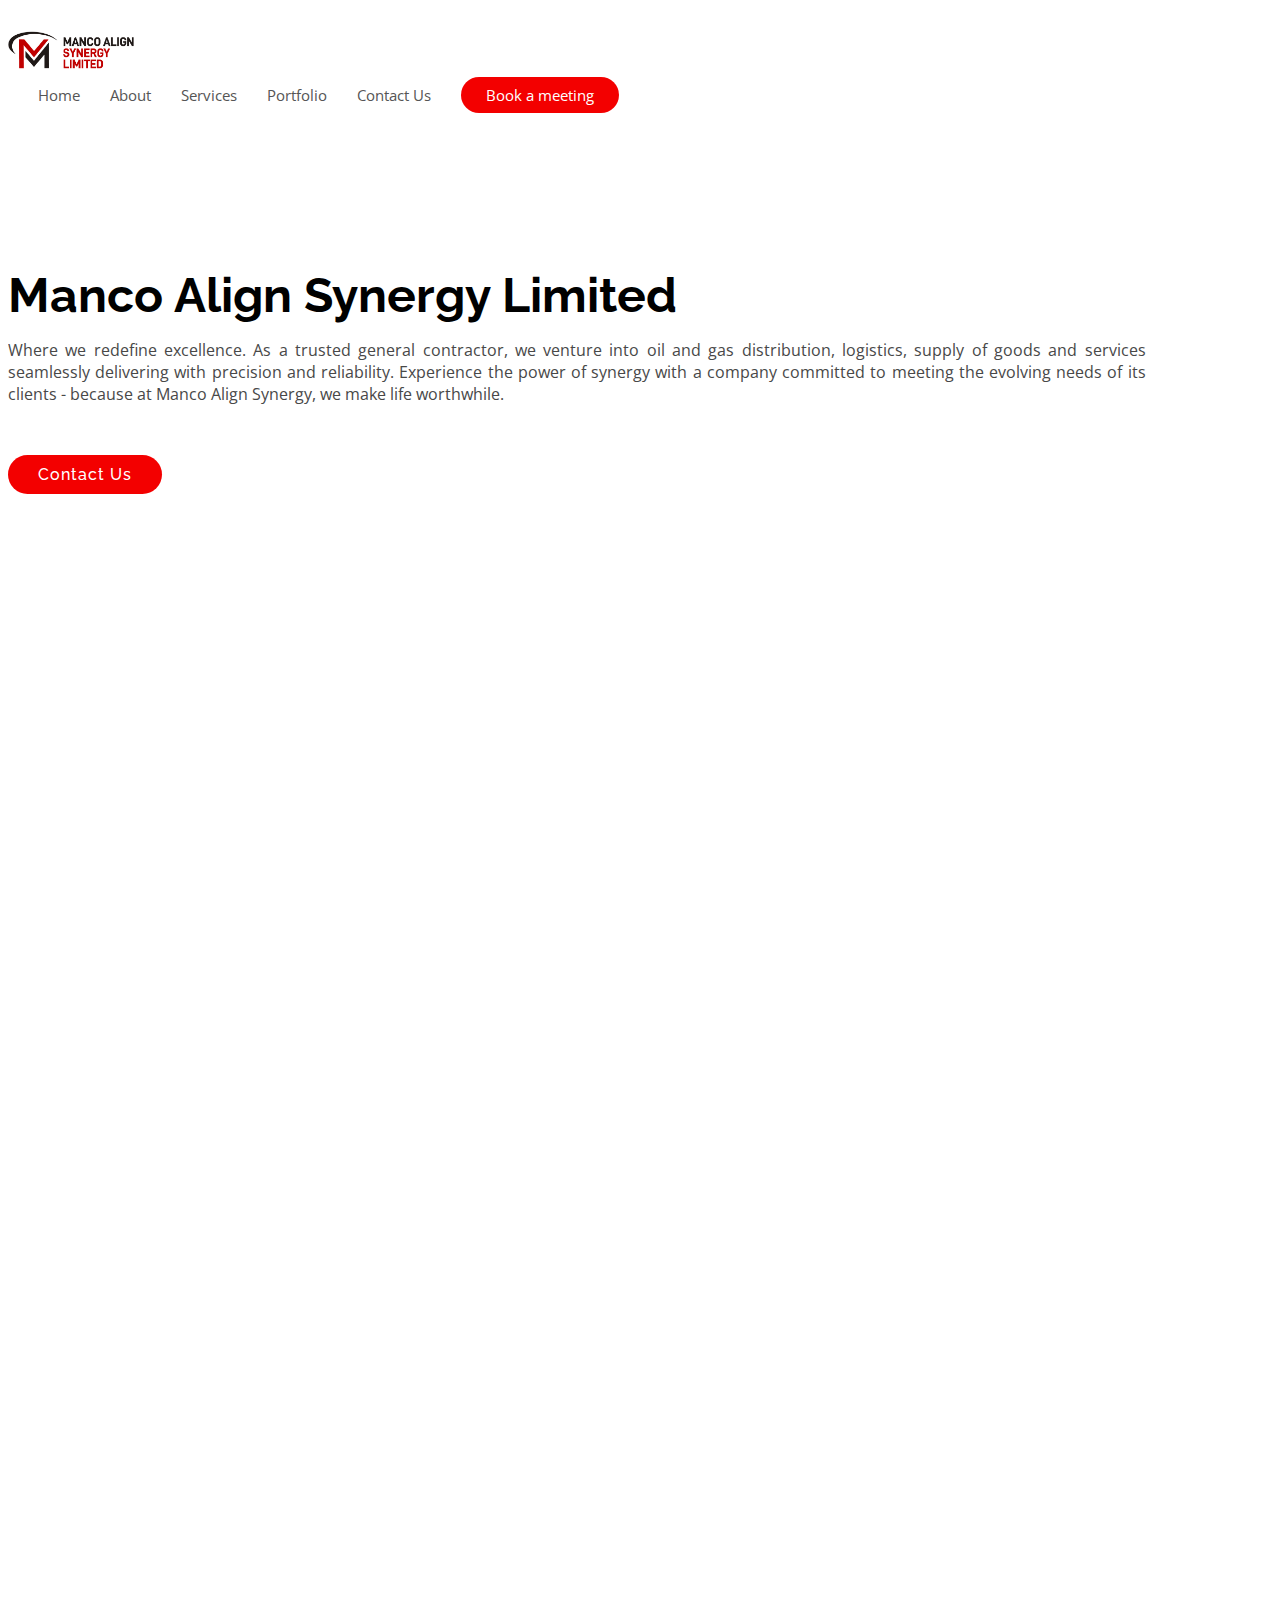
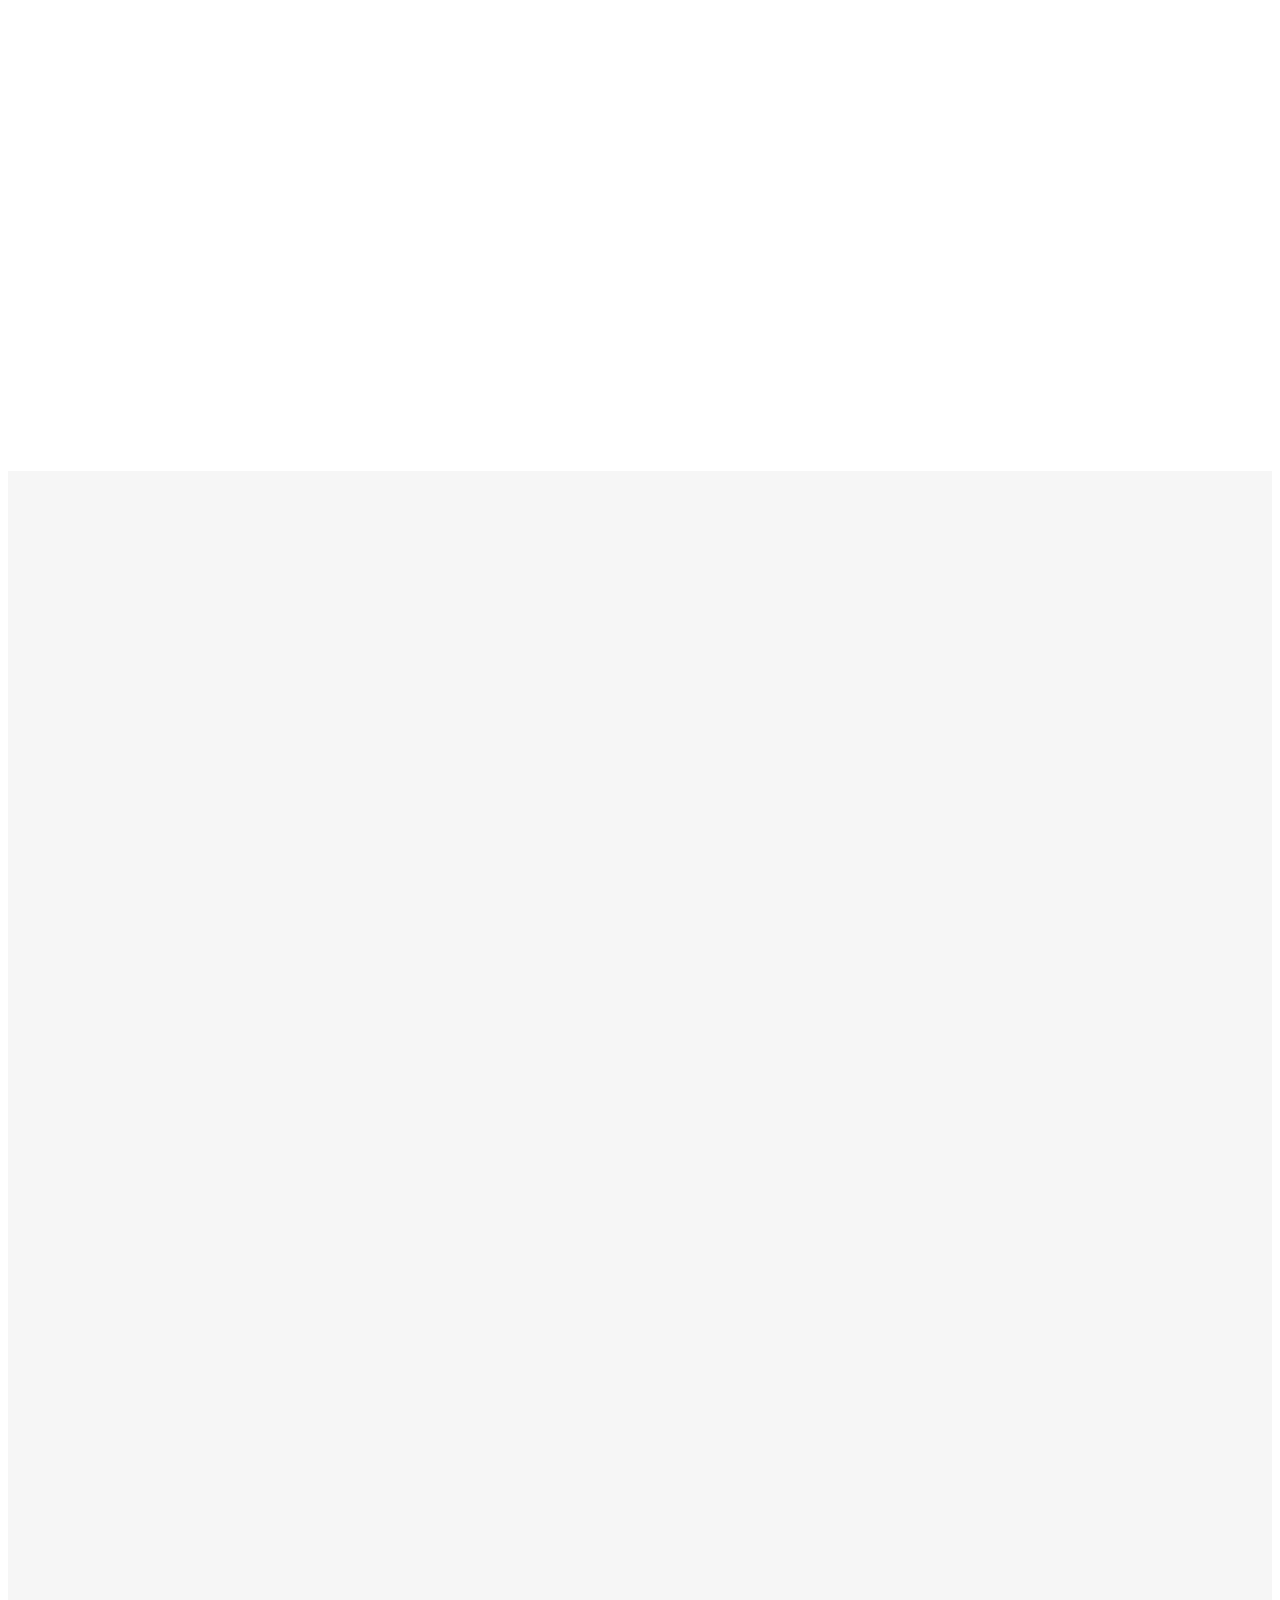
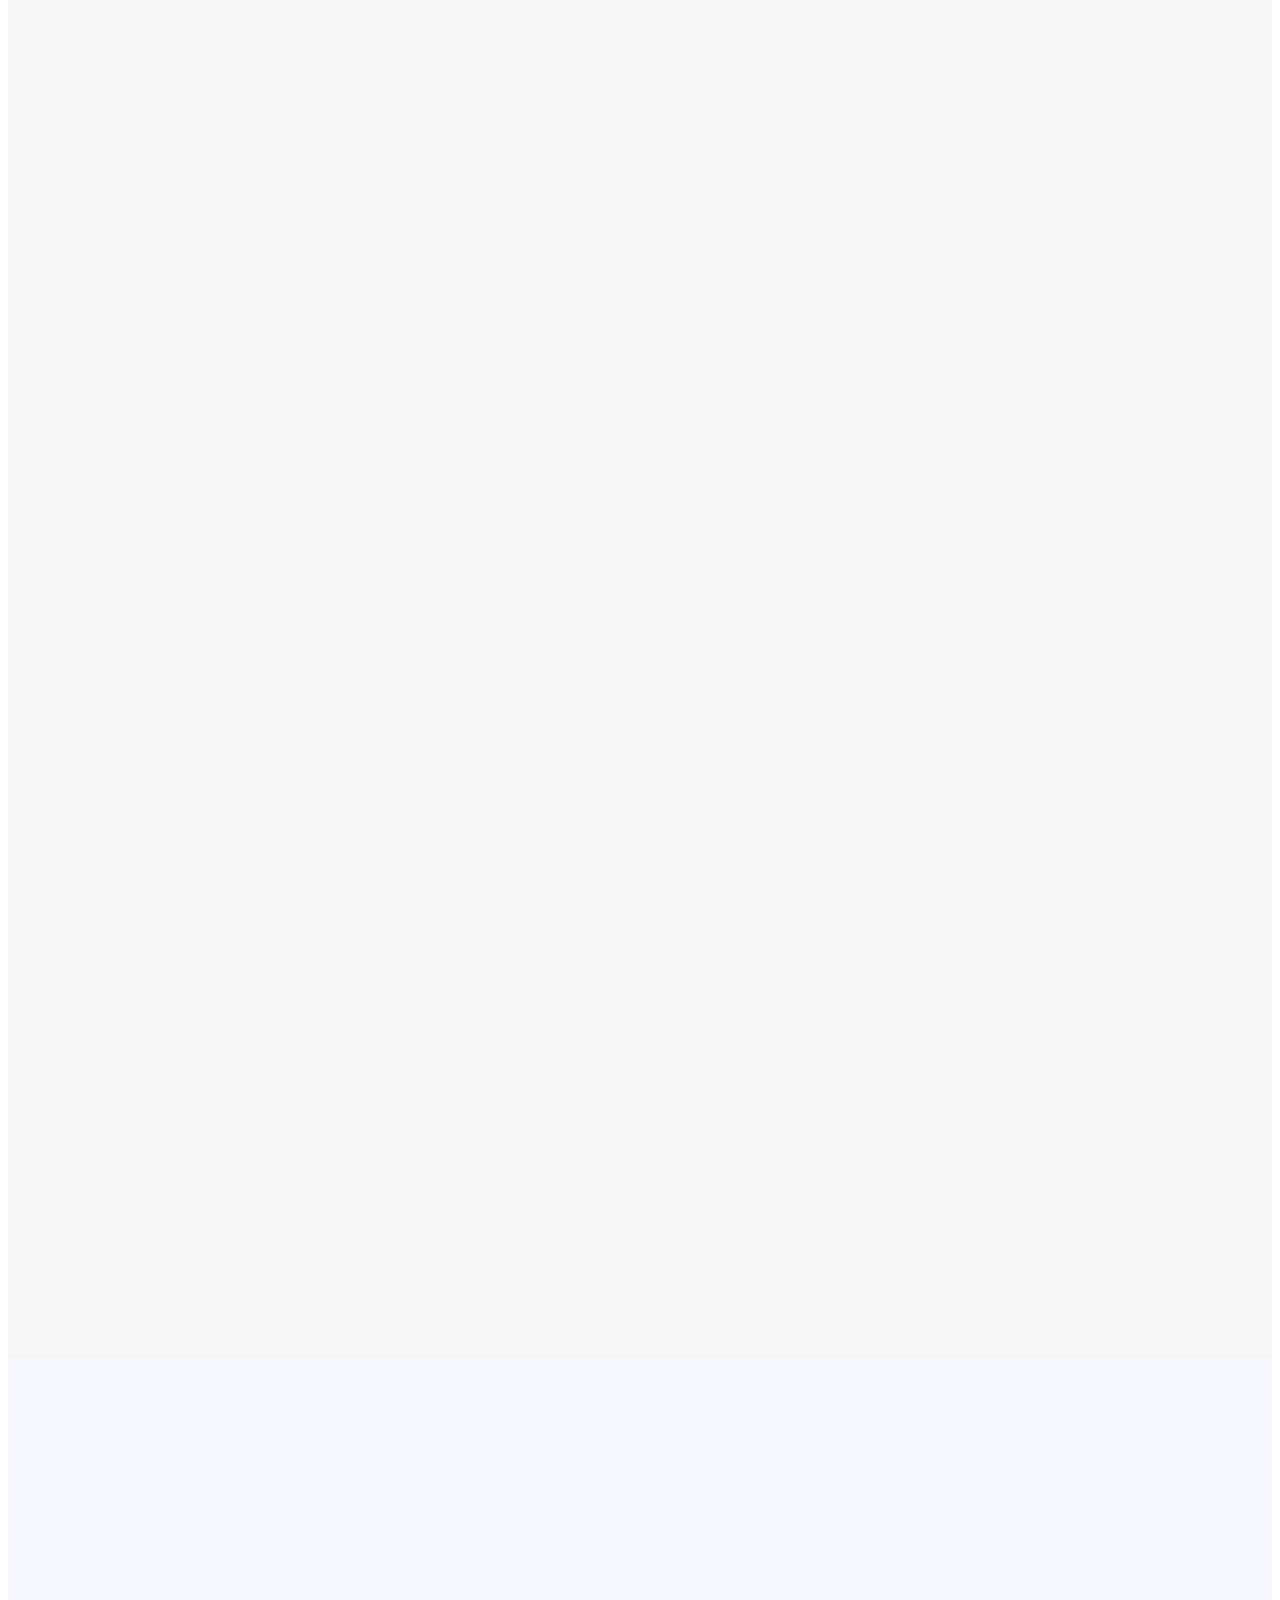
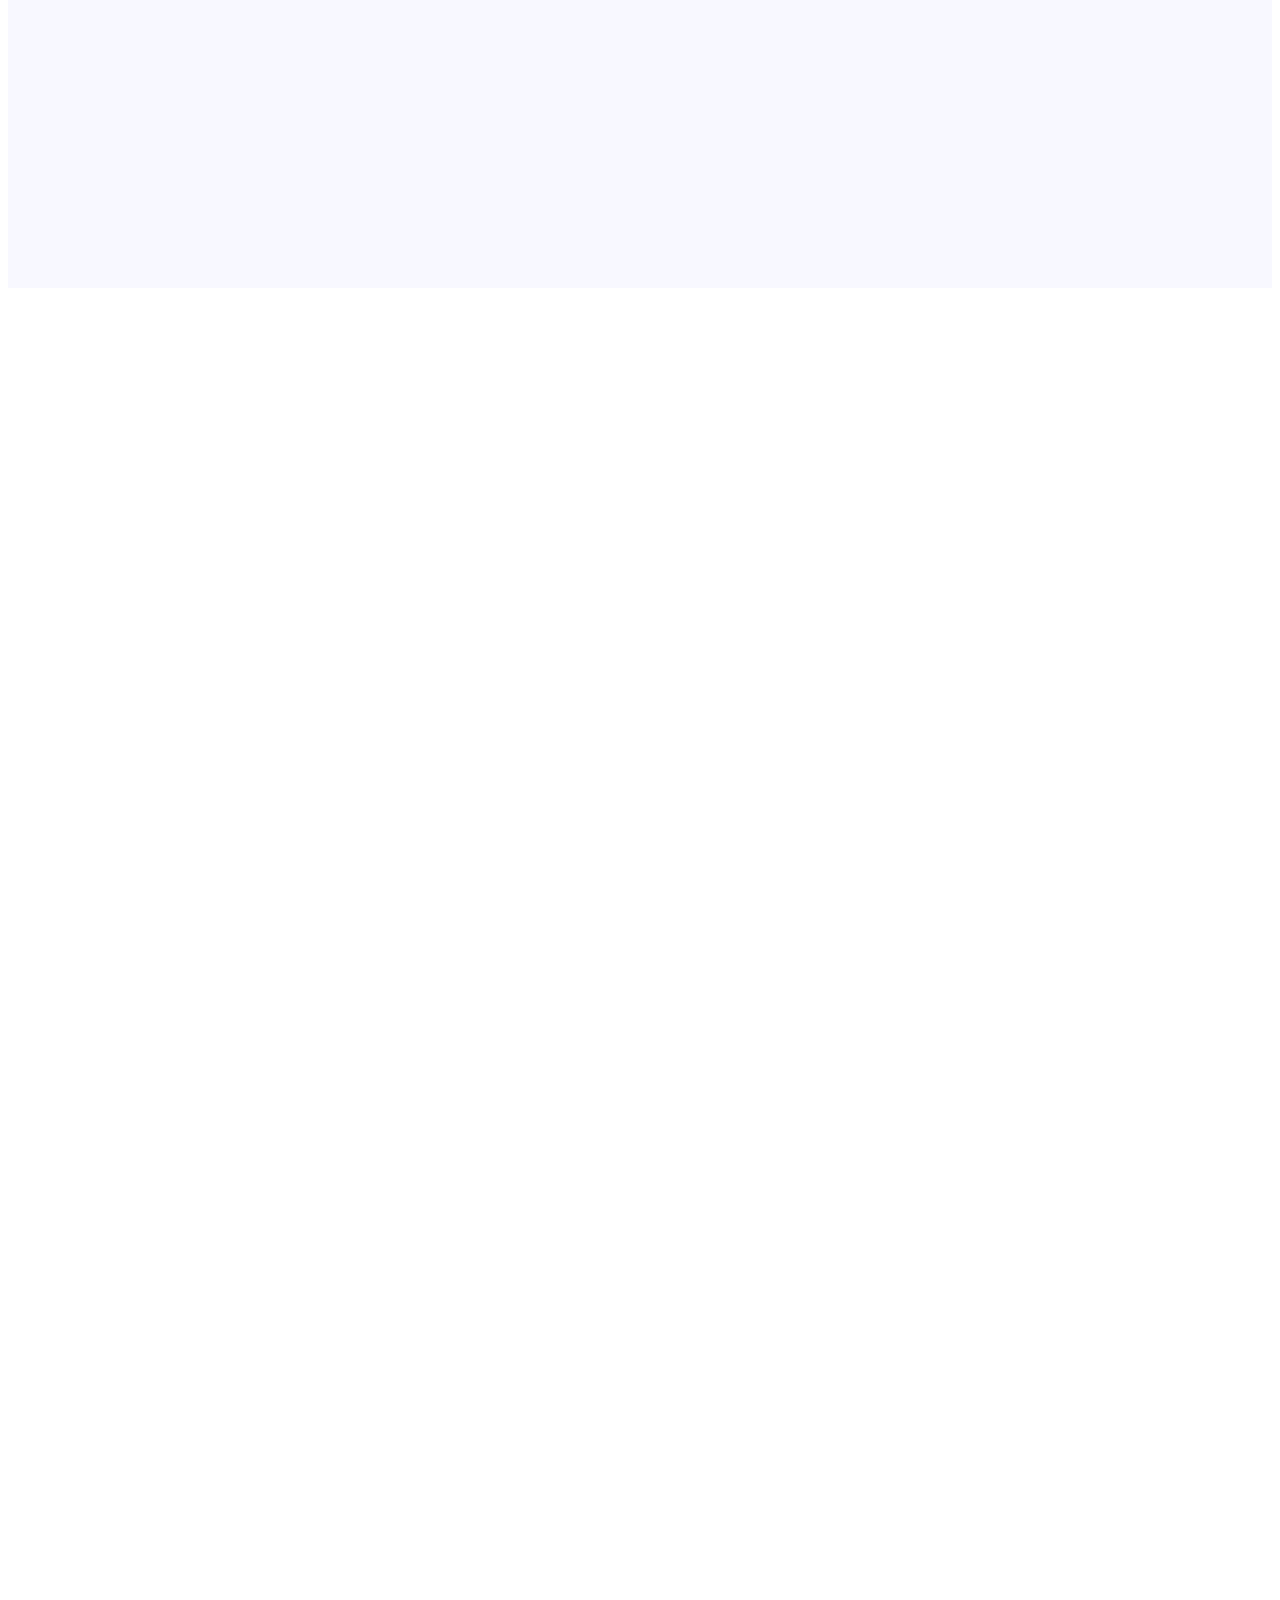
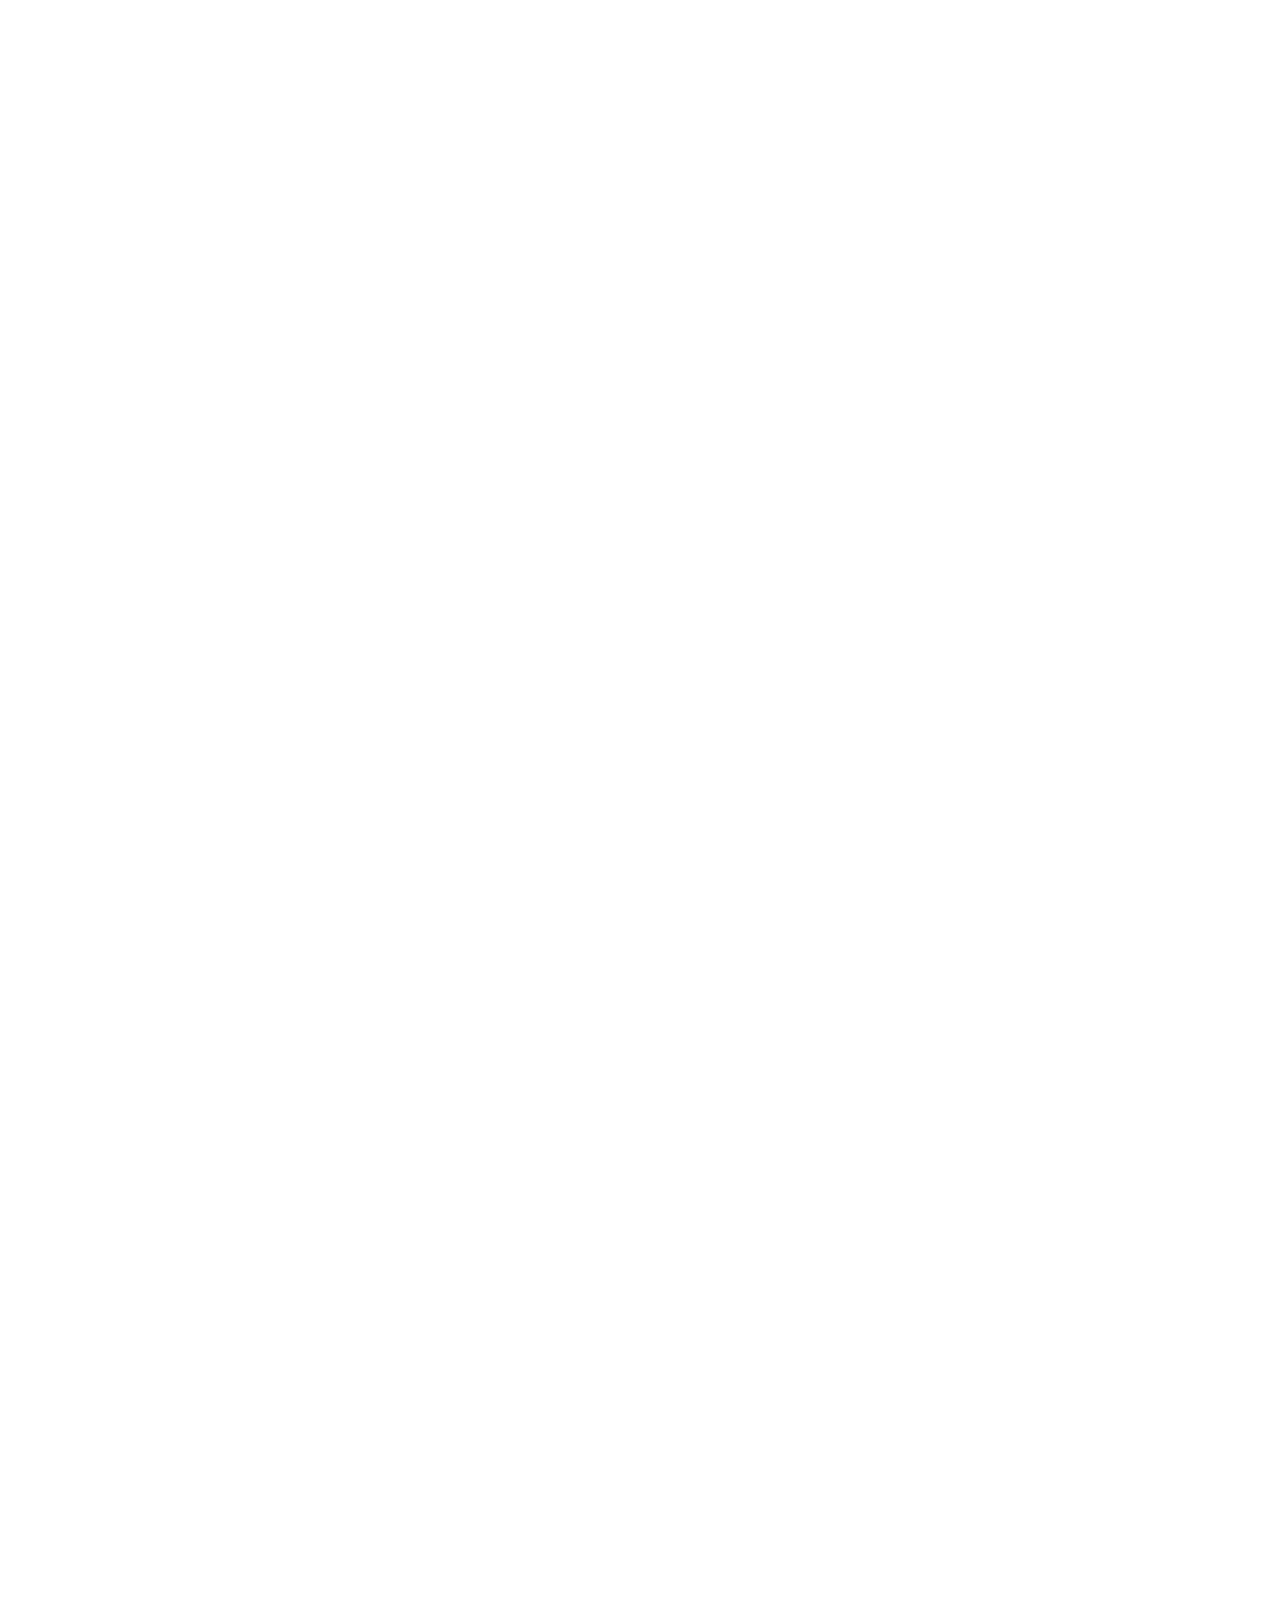
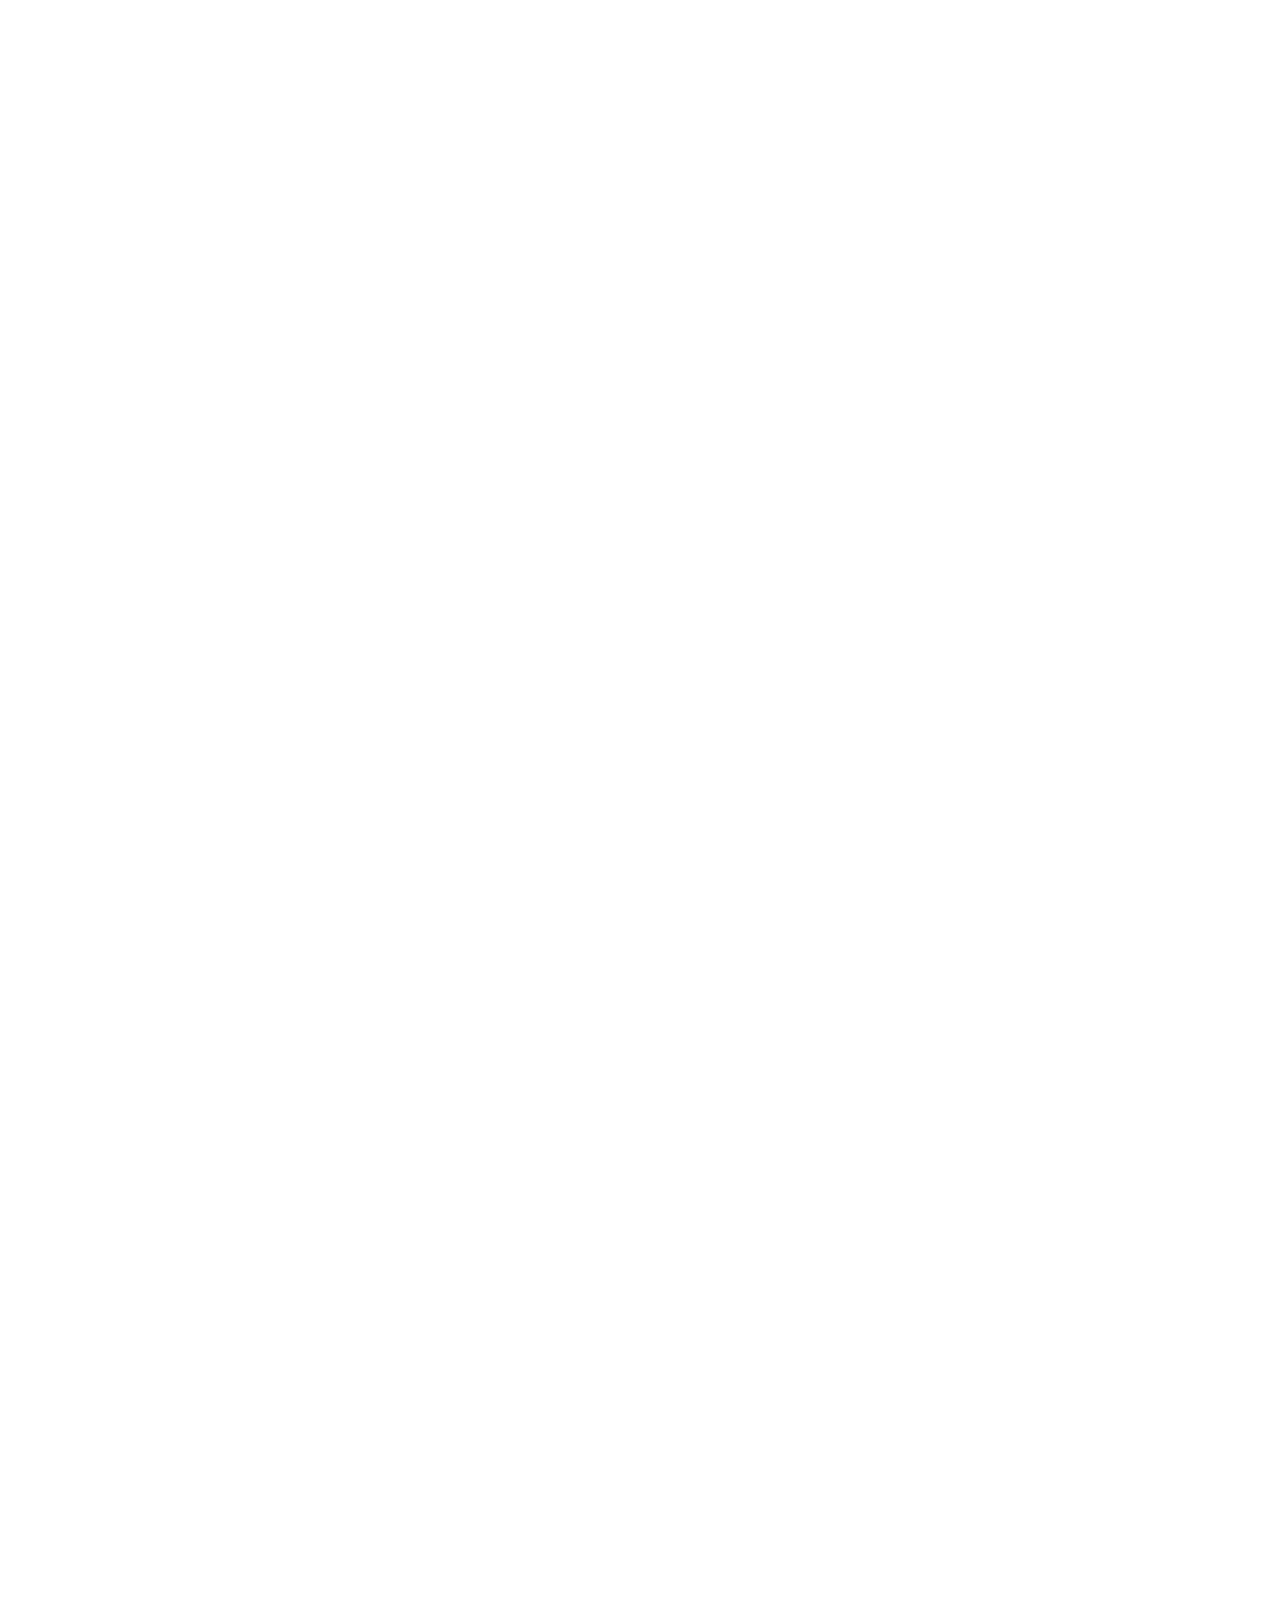
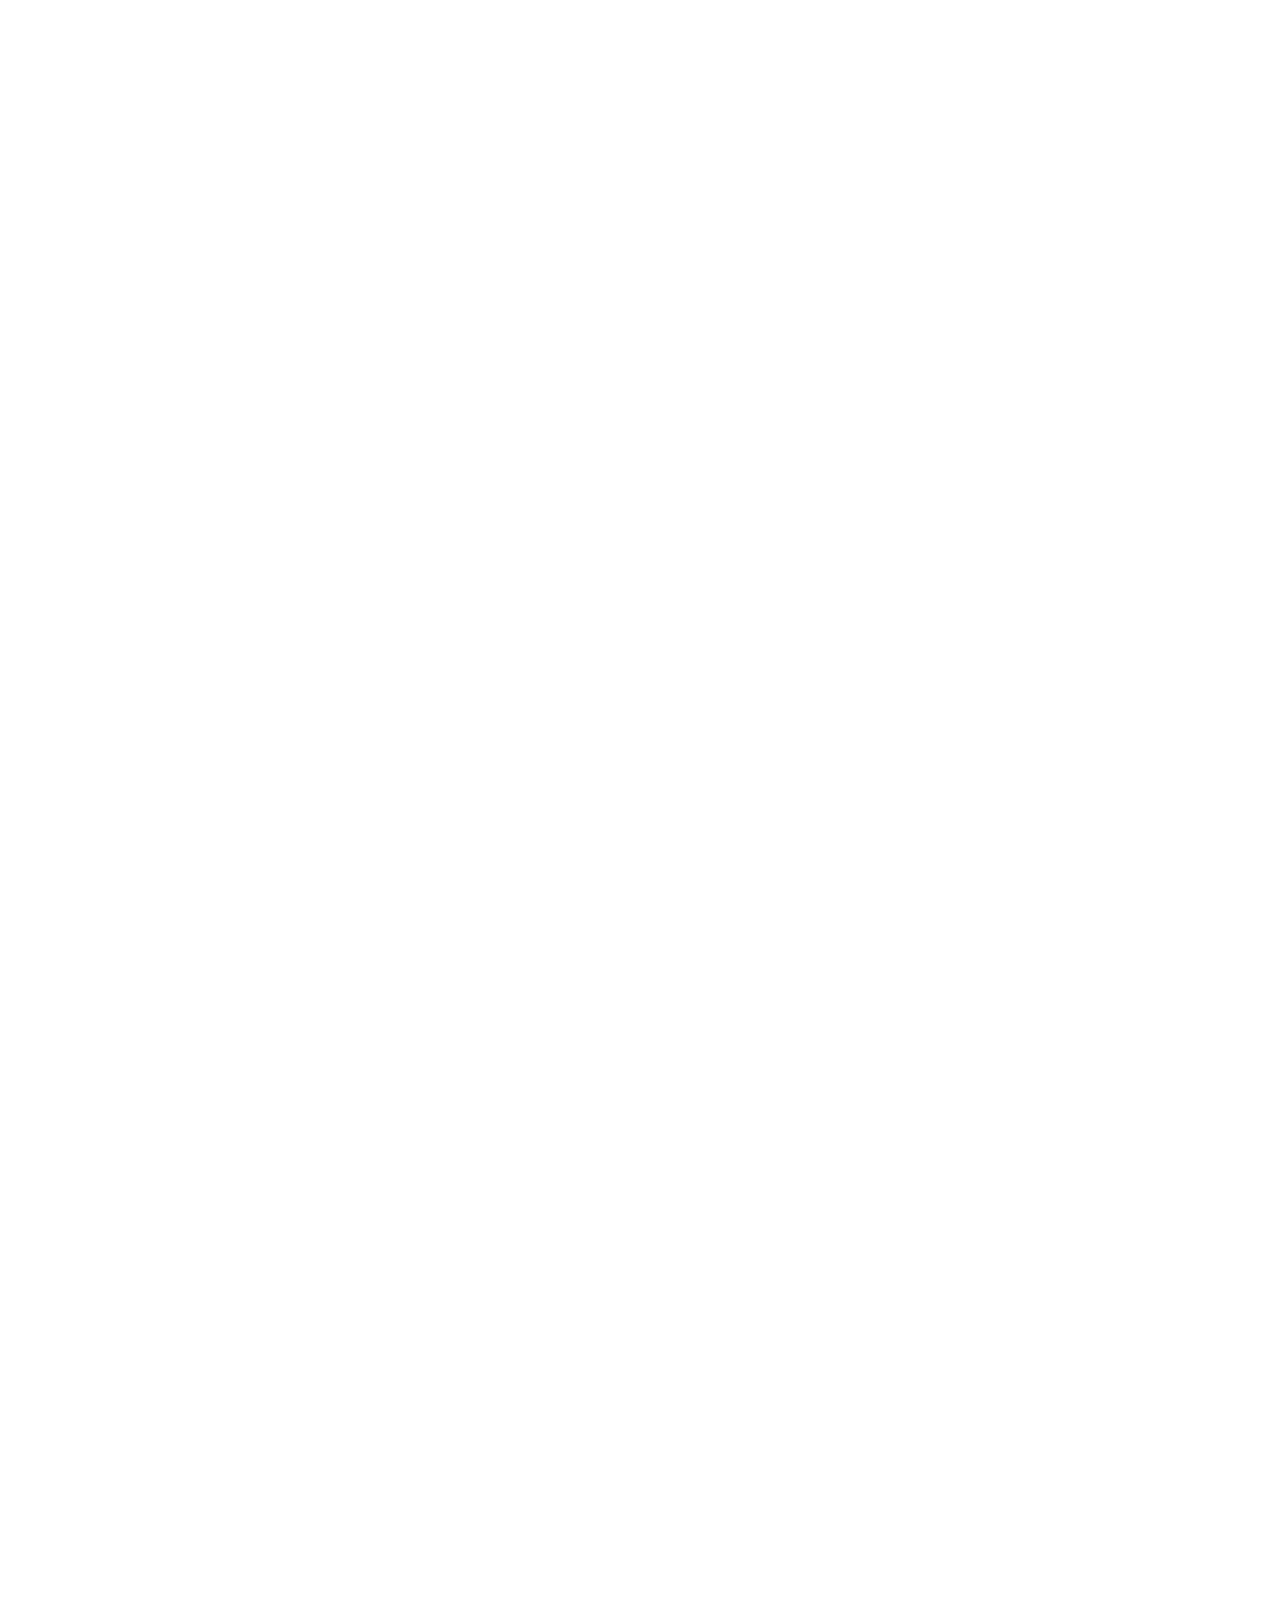
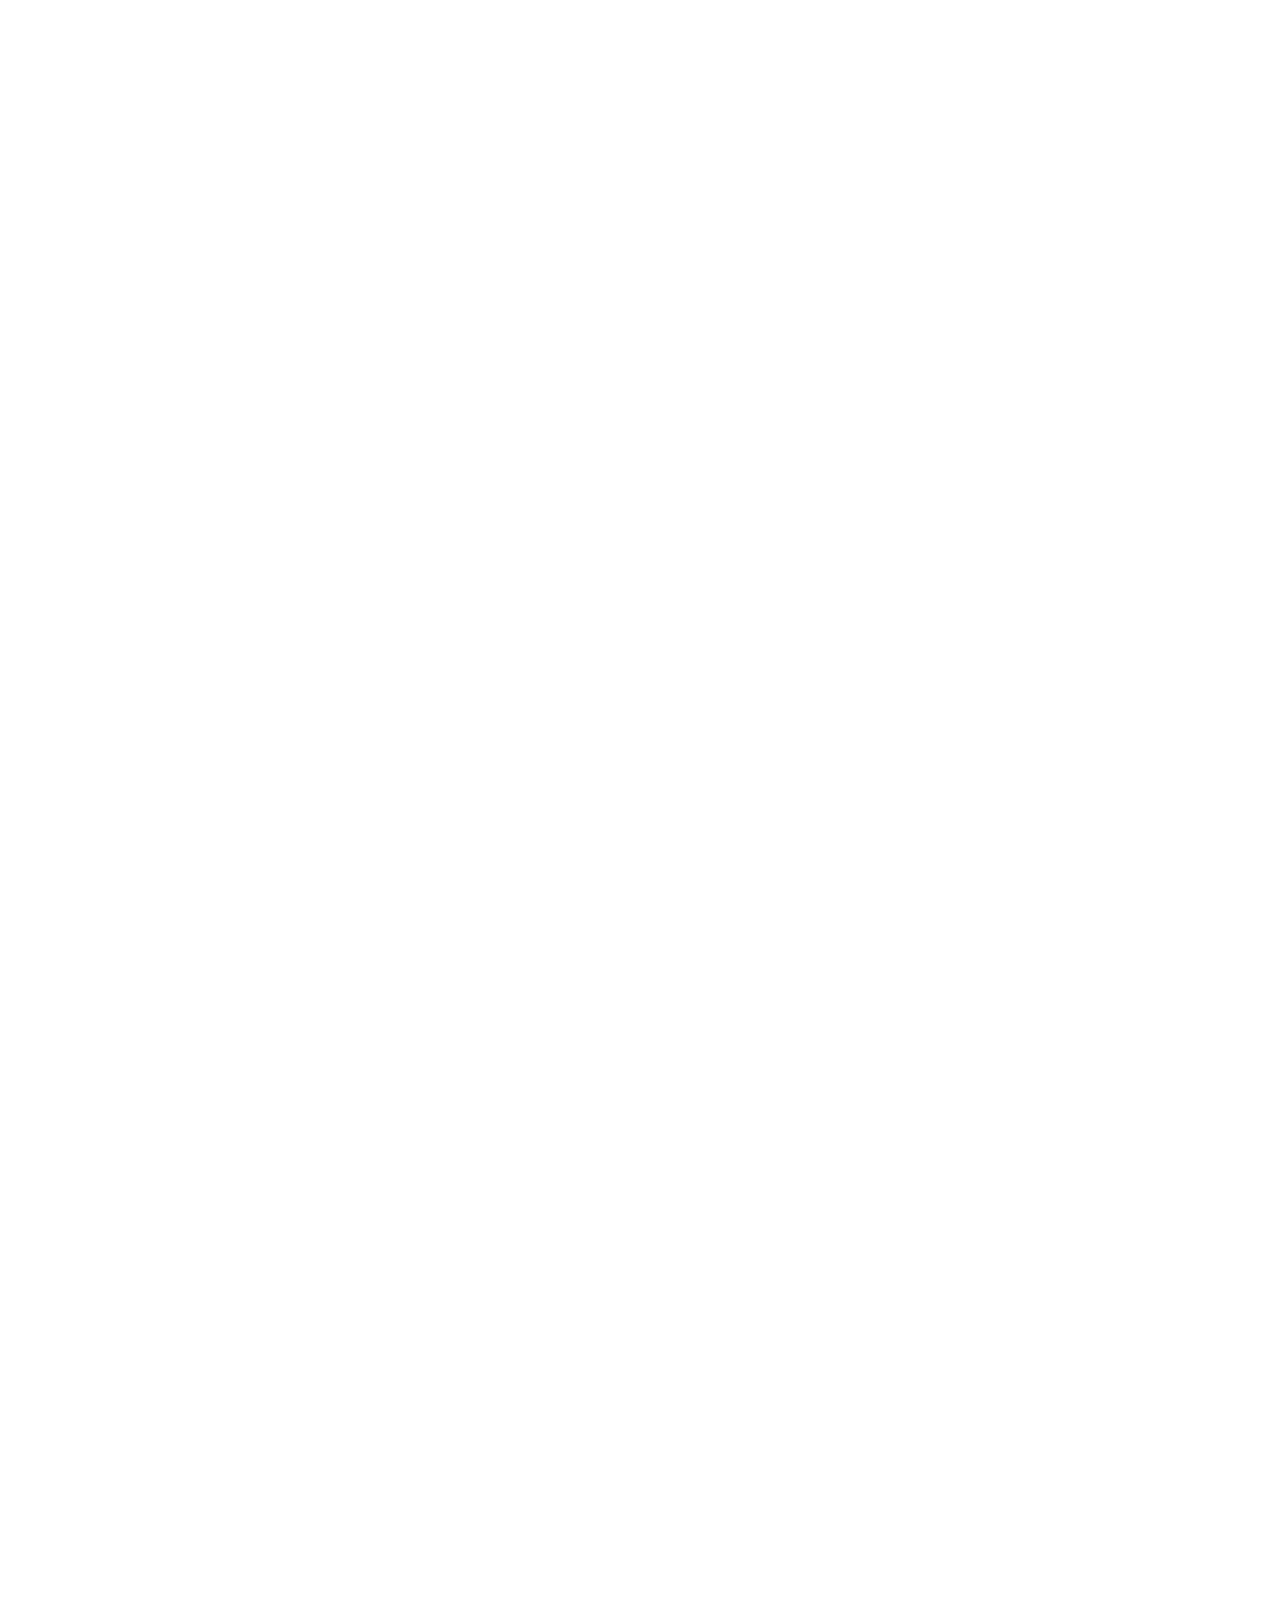
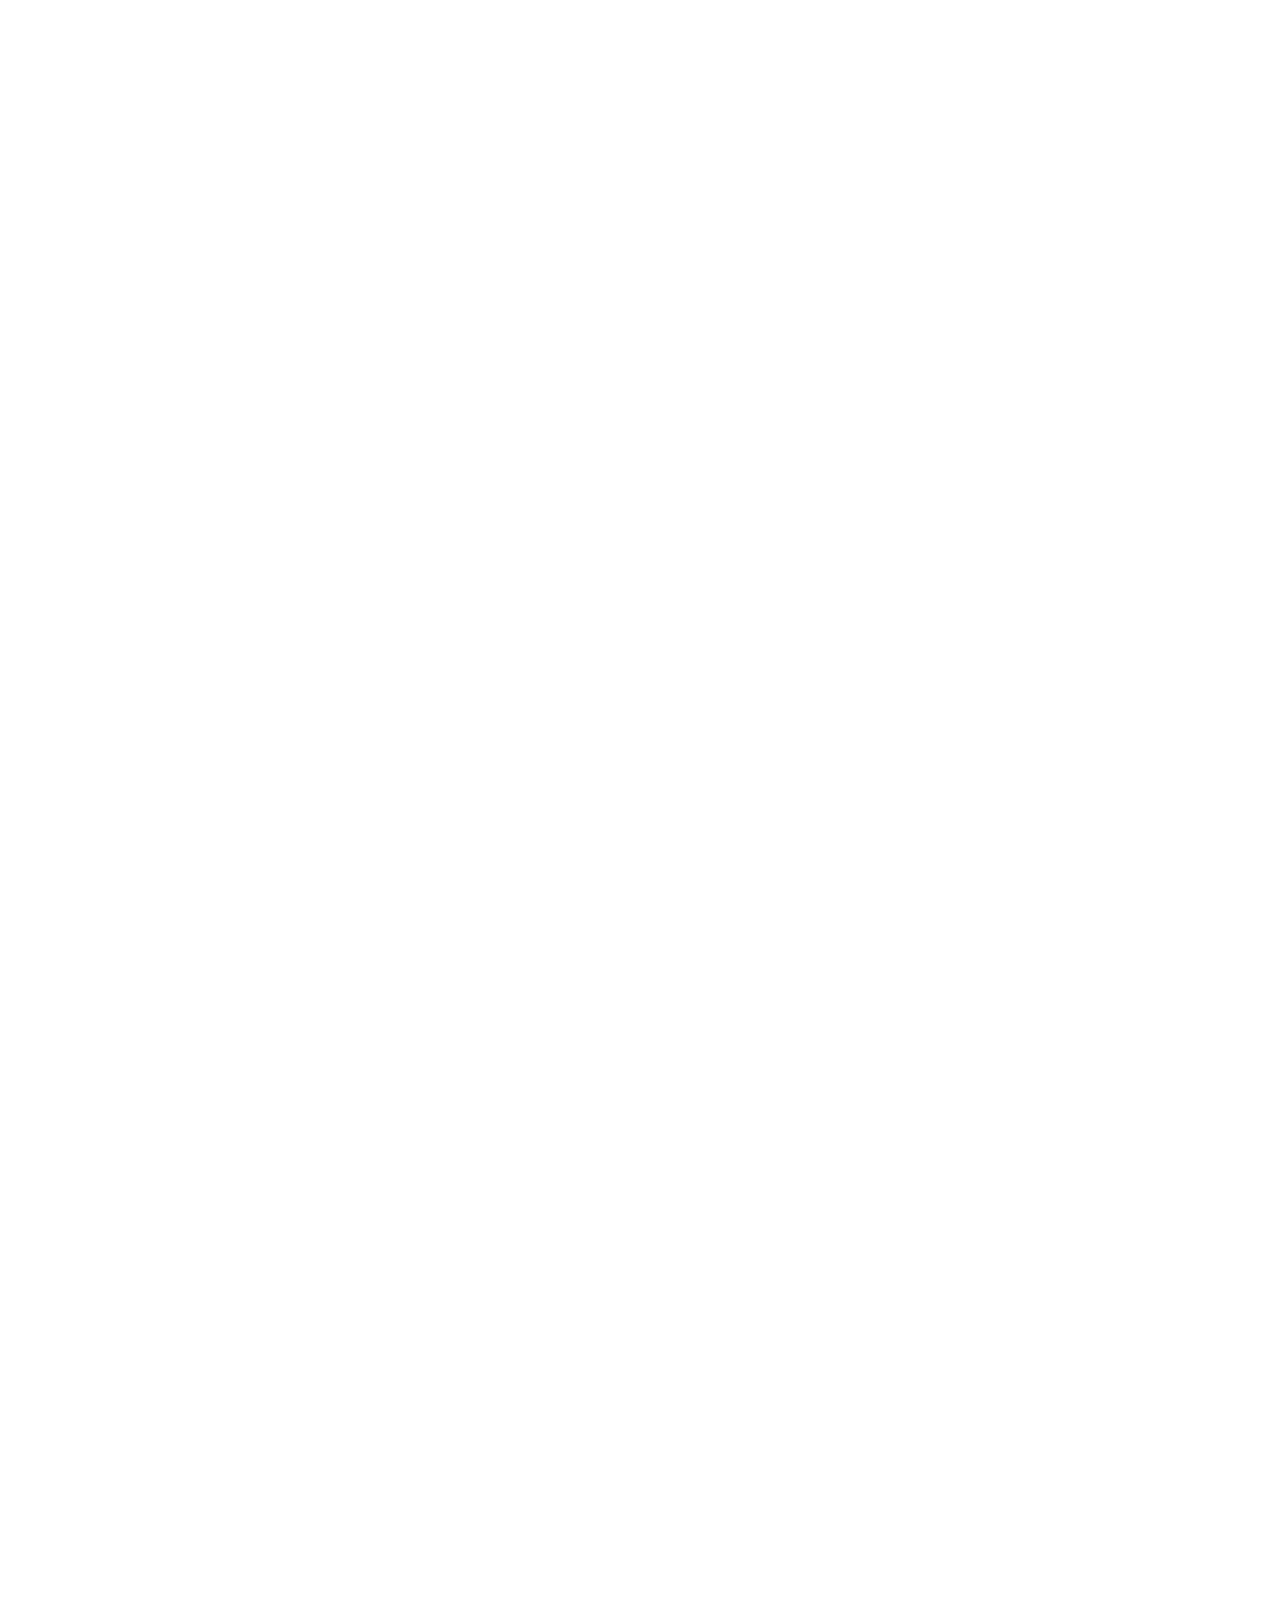
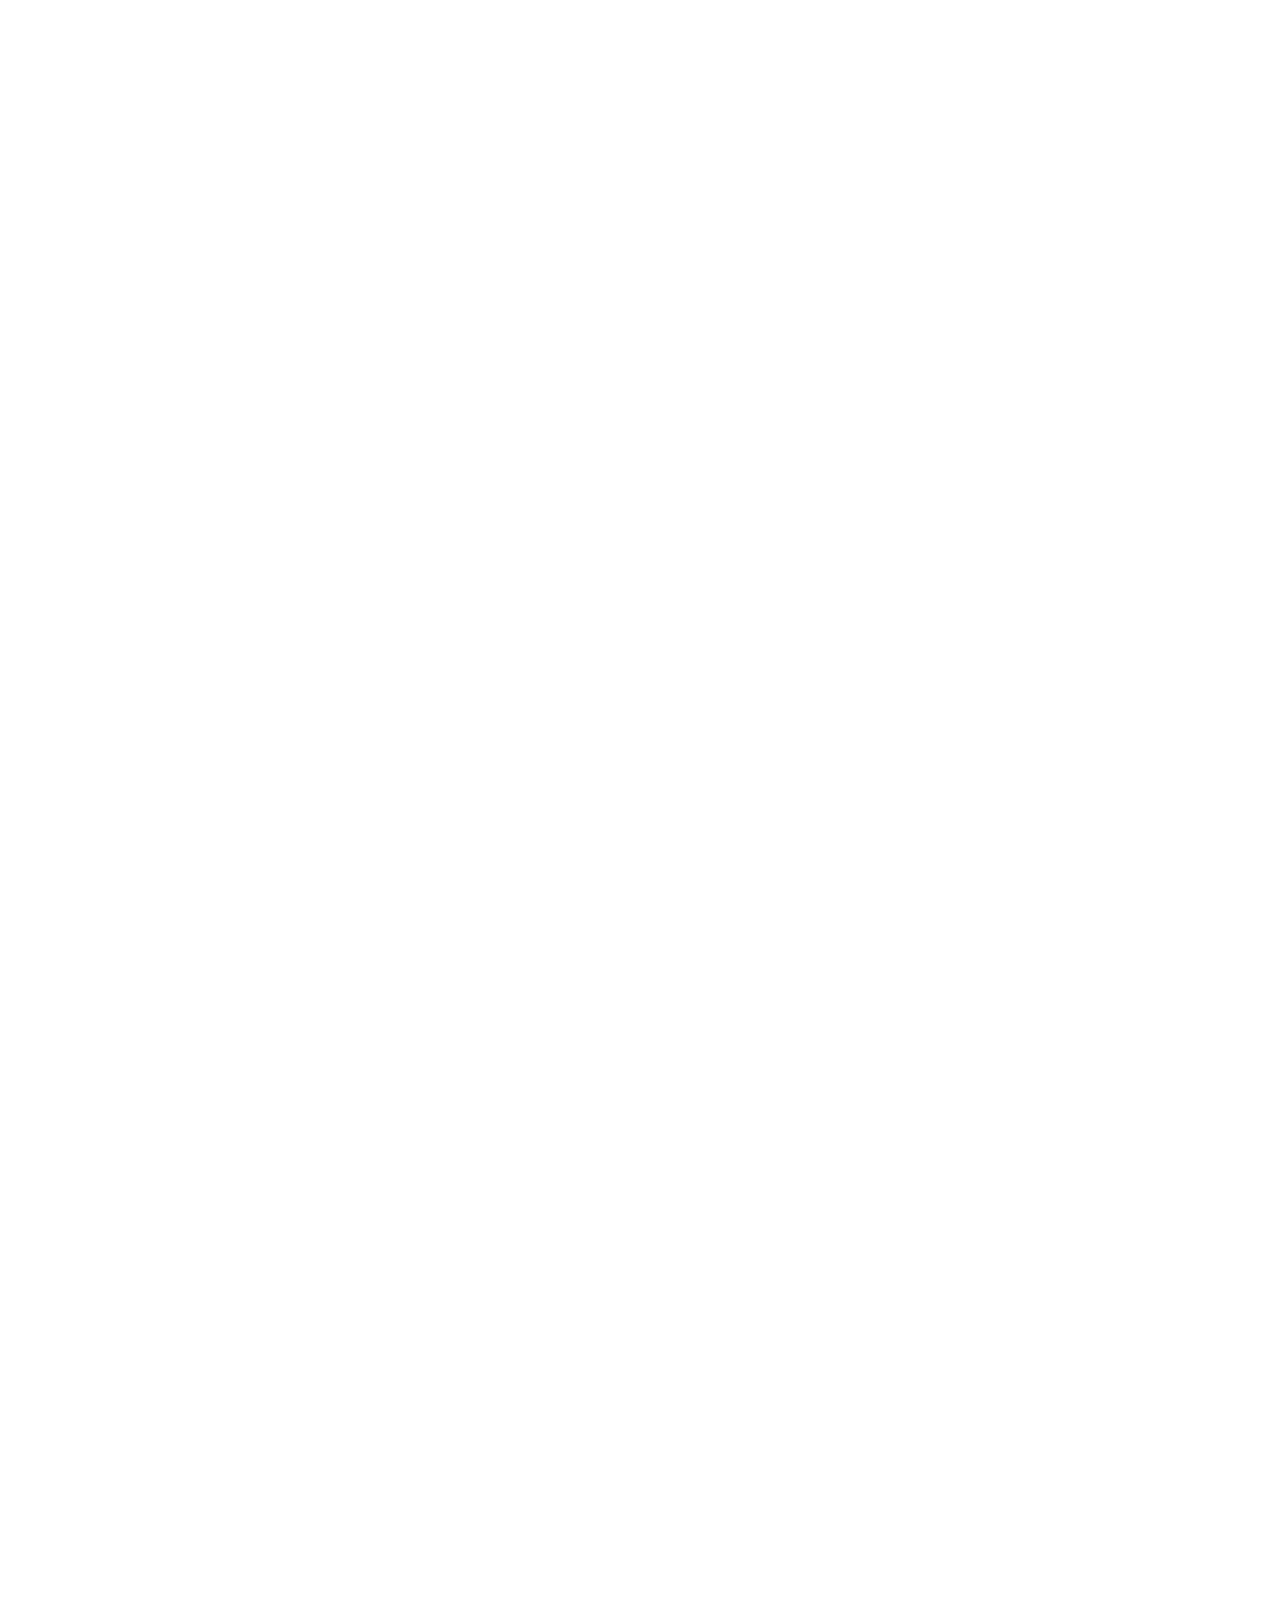
<file: index.html>
<!DOCTYPE html>
<html lang="en">

<head>
  <meta charset="utf-8">
  <meta content="width=device-width, initial-scale=1.0" name="viewport">

  <title>MANCO ALIGN SYNERGY LIMITED</title>
  <meta content="Manco Align Synergy Limited is a trusted general contract company, we venture into oil and gas distribution, logistics, supply of goods and services seamlessly delivering with precision and reliability. Experience the power of synergy with a company committed to meeting the evolving needs of its clients - because at Manco Align Synergy, we make life worthwhile." name="description">
  <meta content="Manco Align Synergy Limited, general contractor, oil and gas distribution, logistics, supply of goods and services, car rentals, contractor earnings, Nigeria, biggest construction company, Nigeria, register as a contractor, Ghana, start a construction company, Nigeria, best general contractor, Abuja, general contractor address, Abuja, general contractor contact number, Abuja, top 10 construction companies, Abuja, reynolds construction company, Abuja, construction companies vacancy, Abuja, top construction companies, Abuja, road construction companies, Abuja, rental car price, Nigeria, rent a car price, Abuja, car rental meaning, Lagos, rent a car requirements, Lagos, car rentals, Goa, self drive car rental, Abuja, car rental, Abuja, cheap car rental, Abuja, luxury car rental, Abuja, car rental airport, Abuja, car rental for bolt, Abuja, car rental, Nigeria, best drone for filmmaking, drone videography, professional drone for filming, start a drone videography business, Videography drone price, Nigeria, Videography drone price, best professional drone, dji drone, best videography drone, drone with camera 4k, black falcon 4k drone, transportation in oil and gas industry, best transportation for oil, oil transportation methods, transportation routes for oil and gas, oil and gas transportation pdf, crude oil transportation by sea, Oil and gas transportation wikipedia, transporting oil by truck, oil and gas transportation companies, transportation of crude oil by rail, transportation of petroleum products by road, storage and transportation of petroleum products, logistics meaning, logistics role, logistics job meaning, work out the logistics, travel logistics, logistics company, logistics meaning example, logistics courses, logistics management, logistics example, logistics meaning business, logistics definition supply chain management" name="keywords">

  <!-- Favicons -->
  <link href="assets/img/favicon.png" rel="icon">
  <link href="assets/img/favicon.png" rel="favicon">

  <!-- Google Fonts -->
  <link
    href="https://fonts.googleapis.com/css?family=Open+Sans:300,300i,400,400i,600,600i,700,700i|Raleway:300,300i,400,400i,500,500i,600,600i,700,700i|Poppins:300,300i,400,400i,500,500i,600,600i,700,700i"
    rel="stylesheet">

  <!-- Bootstrap  -->
  <link href="https://cdn.jsdelivr.net/npm/bootstrap@5.3.2/dist/css/bootstrap.min.css" rel="stylesheet"
    integrity="sha384-T3c6CoIi6uLrA9TneNEoa7RxnatzjcDSCmG1MXxSR1GAsXEV/Dwwykc2MPK8M2HN" crossorigin="anonymous">
  <script src="https://cdn.jsdelivr.net/npm/bootstrap@5.3.2/dist/js/bootstrap.bundle.min.js"
    integrity="sha384-C6RzsynM9kWDrMNeT87bh95OGNyZPhcTNXj1NW7RuBCsyN/o0jlpcV8Qyq46cDfL"
    crossorigin="anonymous"></script>

  <!-- Boxicon -->
  <link href='https://unpkg.com/boxicons@2.1.4/css/boxicons.min.css' rel='stylesheet'>

  <!-- Vendor CSS Files -->
  <link href="assets/vendor/aos/aos.css" rel="stylesheet">
  <link href="assets/vendor/glightbox/css/glightbox.min.css" rel="stylesheet">
  <link href="assets/vendor/swiper/swiper-bundle.min.css" rel="stylesheet">

  <!-- Template Main CSS File -->
  <link href="assets/css/style.css" rel="stylesheet">

</head>

<body>

  <!-- ======= Header ======= -->
  <header id="header" class="fixed-top d-flex align-items-center">
    <div class="container d-flex align-items-center justify-content-between">

      <div class="logo">
        <a href="index.html"><img src="assets/img/logo-black.png" alt="" class="img-fluid"></a>
      </div>

      <nav id="navbar" class="navbar">
        <ul>
          <li><a class="nav-link scrollto active" href="#hero">Home</a></li>
          <li><a class="nav-link scrollto" href="about.html">About</a></li>
          <li><a class="nav-link scrollto" href="services.html">Services</a></li>
          <li><a class="nav-link scrollto" href="porfolio.html">Portfolio</a></li>
          <li><a class="nav-link scrollto" href="#contact">Contact Us</a></li>
          <li><a class="getstarted scrollto" href="meeting.html">Book a meeting</a></li>
        </ul>
        <i class='bx bx-menu mobile-nav-toggle'></i>
      </nav><!-- .navbar -->

    </div>
  </header><!-- End Header -->

  <!-- ======= Hero Section ======= -->
  <section id="hero" class="d-flex align-items-center">

    <div class="container">
      <div class="row">
        <div class="col-lg-6 pt-5 pt-lg-0 order-2 order-lg-1 d-flex flex-column justify-content-center">
          <h1 data-aos="fade-up">Manco Align Synergy Limited</h1>
          <p data-aos="fade-up" data-aos-delay="400">Where we redefine excellence. As a trusted general contractor, we
            venture into oil and gas distribution, logistics, supply of goods and services seamlessly delivering with
            precision and reliability. Experience the power of synergy with a company committed to meeting the evolving
            needs of its clients - because at Manco Align Synergy, we make life worthwhile.
          </p>
          <div data-aos="fade-up" data-aos-delay="800">
            <a href="#contact" class="btn-get-started scrollto">Contact Us</a>
          </div>
        </div>
        <div class="col-lg-6 order-1 order-lg-2 hero-img" data-aos="fade-left" data-aos-delay="400">
          <img src="assets/img/hero-bg.jpg" class="img-fluid animated" alt="hero-bg">
        </div>
      </div>
    </div>

  </section><!-- End Hero -->

  <main id="main">

    <!-- ======= Featured Services Section ======= -->
    <section id="featured-services" class="featured-services">
      <div class="container" data-aos="fade-up">

        <div class="row">
          <div class="col-md-6 col-lg-3 d-flex align-items-stretch mb-5 mb-lg-0">
            <div class="icon-box" data-aos="fade-up" data-aos-delay="100">
              <div class="icon"><i class='bx bxs-gas-pump'></i></div>
              <h4 class="title"><a href="">Oil & Gas</a></h4>
              <p class="description">We excel in the transportation of oil and gas, specializing in the
                seamless movement of vital energy resources. Our major oil transportation clients include, NNPC, NMDPRA
                and
                NIMASA.</p>
            </div>
          </div>

          <div class="col-md-6 col-lg-3 d-flex align-items-stretch mb-5 mb-lg-0">
            <div class="icon-box" data-aos="fade-up" data-aos-delay="200">
              <div class="icon"><i class='bx bx-checkbox-square'></i></div>
              <h4 class="title"><a href="">Procurement</a></h4>
              <p class="description">At Manco Align Synergy, we are steadfastly dedicated to the reliable and timely
                procurement of goods, ensuring the fulfillment of our clients' diverse needs while upholding an
                unwavering commitment to excellence
              </p>
            </div>
          </div>

          <div class="col-md-6 col-lg-3 d-flex align-items-stretch mb-5 mb-lg-0">
            <div class="icon-box" data-aos="fade-up" data-aos-delay="400">
              <div class="icon"><i class='bx bxs-car'></i></div>
              <h4 class="title"><a href="">Logistics</a></h4>
              <p class="description">Our logistics services includes the haulage of goods to companies and
                individuals. We also provide car rentals to companies and VIP escort services,
                providing reliable transportation solutions tailored to meet the diverse needs of our clientele.</p>
            </div>
          </div>

          <div class="col-md-6 col-lg-3 d-flex align-items-stretch mb-5 mb-lg-0">
            <div class="icon-box" data-aos="fade-up" data-aos-delay="300">
              <div class="icon"><i class='bx bxs-plane'></i></div>
              <h4 class="title"><a href="">Drone & Surveillance</a></h4>
              <p class="description">At Manco Align Synergy, we leverage cutting-edge drone technology equipped
                with advanced sensors and imaging technology to provide unparalleled surveillance and videography
                solutions
                tailored to meet your specific needs.</p>
            </div>
          </div>

        </div>

      </div>
    </section><!-- End Featured Services Section -->

    <!-- About section -->
    <section id="about" class="about sections-bg">
      <div class="container" data-aos="fade-up">

        <div class="mission" data-aos="fade-up" data-aos-delay="400">
          <!-- ======= about-content Section ======= -->
          <section id="about-content" class="about-content">
            <div class="container" data-aos="fade-up">

              <div class="row">
                <div class="col-lg-6 d-flex align-items-center" data-aos="fade-right" data-aos-delay="100">
                  <img src="assets/img/about/mission.png" class="img-fluid animated" alt="mission">
                </div>
                <div class="col-lg-6 pt-4 pt-lg-0 content" data-aos="fade-left" data-aos-delay="100">
                  <h3>Mission</h3>
                  <p>
                    Our mission is to deliver outstanding services that exceed customer expectations, drive operational
                    excellence through continuous improvement, and contribute positively to the communities we serve. We
                    are dedicated to building lasting relationships based on trust, integrity, and a passion for service
                    excellence.
                  </p>
                </div>
              </div>

            </div>
          </section><!-- End about-content Section -->
        </div>

        <div class="vision" data-aos="fade-up" data-aos-delay="400">
          <!-- ======= about-content Section ======= -->
          <section id="about-content" class="about-content">
            <div class="container" data-aos="fade-up">

              <div class="row">
                <div class="col-lg-6 pt-4 pt-lg-0 content order-2 order-lg-1" data-aos="fade-right"
                  data-aos-delay="100">
                  <h3>Vision</h3>
                  <p>
                    Our vision is to redefine excellence in the services we render, setting industry standards through
                    innovation, unwavering commitment to customer satisfaction, and a relentless pursuit of excellence.
                  </p>
                </div>
                <div class="col-lg-6 d-flex align-items-center order-1 order-lg-2" data-aos="fade-left"
                  data-aos-delay="100">
                  <img src="assets/img/about/vision.png" class="img-fluid animated" alt="mission">
                </div>
              </div>

            </div>
          </section><!-- End about-content Section -->
        </div>

      </div>
    </section><!-- End About Section -->

    <!-- ======= Clients Section ======= -->
    <section id="clients" class="clients clients">
      <div class="container">

        <div class="row">

          <div class="col-sm col-12">
            <img src="assets/img/clients/client-1.png" class="img-fluid" alt="" data-aos="zoom-in">
          </div>

          <div class="col-sm col-12">
            <img src="assets/img/clients/client-2.png" class="img-fluid" alt="" data-aos="zoom-in" data-aos-delay="100">
          </div>

          <div class="col-sm col-12">
            <a href="https://www.moreed.ng"><img src="assets/img/clients/client-5.png" class="img-fluid" alt=""
                data-aos="zoom-in" data-aos-delay="400"></a>
          </div>

          <div class="col-sm col-12">
            <img src="assets/img/clients/client-3.png" class="img-fluid" alt="" data-aos="zoom-in" data-aos-delay="200">
          </div>

          <div class="col-sm col-12">
            <img src="assets/img/clients/client-4.png" class="img-fluid" alt="" data-aos="zoom-in" data-aos-delay="300">
          </div>

          <div class="col-sm col-12">
            <img src="assets/img/clients/client-6.png" class="img-fluid" alt="" data-aos="zoom-in" data-aos-delay="300">
          </div>

        </div>

      </div>
    </section><!-- End Clients Section -->

    <!-- ======= Testimonial Section ======= -->
    <section id="testimonial" class="testimonial section-bg">
      <div class="container" data-aos="fade-up">

        <div class="section-header">
          <h2>Testimonial</h2>
          <p>Hear what our clients have to say: testimonials that speak louder than words.</p>
        </div>

        <div class="row">

          <div class="col-lg-6" data-aos="zoom-in" data-aos-delay="100">
            <div class="member d-flex align-items-start">
              <div class="pic"><img src="assets\img\testimonial\haruna.jpg" class="img-fluid" alt=""></div>
              <div class="member-info">
                <h4>Hamza Aliyu</h4>
                <span>Construction Project Manager</span>
                <p>Manco Align Synergy transformed our vision into reality. Their expertise in videography is
                  unparalleled, delivering top-notch quality within the agreed timelines. Kudos to the entire team!</p>
              </div>
            </div>
          </div>

          <div class="col-lg-6 mt-4 mt-lg-0" data-aos="zoom-in" data-aos-delay="200">
            <div class="member d-flex align-items-start">
              <div class="pic"><img src="assets\img\testimonial\ngozi.jpg" class="img-fluid" alt=""></div>
              <div class="member-info">
                <h4>Ngozi Adebayo</h4>
                <span>Agricultural Specialist</span>
                <p>Manco Align Synergy's dedication to sustainable agriculture is impressive. As a partner, they've
                  helped us achieve remarkable yields and implement eco-friendly farming practices. Highly recommended!
                </p>
              </div>
            </div>
          </div>

          <div class="col-lg-6 mt-4" data-aos="zoom-in" data-aos-delay="300">
            <div class="member d-flex align-items-start">
              <div class="pic"><img src="assets\img\testimonial\aisha.jpg" class="img-fluid" alt=""></div>
              <div class="member-info">
                <h4>Aisha Adeyemi</h4>
                <span>Oil and Gas Logistics Coordinator</span>
                <p>Managing oil and gas transportation is no small feat, but Manco Align Synergy excels. Their precision
                  in logistics ensures timely and secure deliveries. It's been a pleasure working with a team of true
                  professionals.</p>
              </div>
            </div>
          </div>

          <div class="col-lg-6 mt-4" data-aos="zoom-in" data-aos-delay="400">
            <div class="member d-flex align-items-start">
              <div class="pic"><img src="assets\img\testimonial\muyiwa.jpg" class="img-fluid" alt=""></div>
              <div class="member-info">
                <h4>Muyiwa Ogunleye</h4>
                <span>Logistics Services Manager</span>
                <p>Manco Align Synergy's logistics services are second to none. From efficient supply chain management
                  to seamless distribution, they've proven to be a reliable partner. Thank you for making our operations
                  smoother!</p>
              </div>
            </div>
          </div>

        </div>

      </div>
    </section><!-- End Testimonial Section -->

    <!-- ======= Contact Section ======= -->
    <section id="contact" class="contact">
      <div class="container" data-aos="fade-up">

        <div class="section-header">
          <h2>Contact</h2>
          <p>Visit us at our office address, place a call, or leave us a message — our testimonial is ready to assist
            you with
            any inquiries or assistance you may need.</p>
        </div>

        <div class="row gx-lg-0 gy-4">

          <div class="col-lg-4">

            <div class="info-container d-flex flex-column align-items-center justify-content-center">
              <a class='info-item'
                href="https://www.google.com/maps/@9.0718735,7.4388178,3a,75y,175.08h,77.01t/data=!3m7!1e1!3m5!1sSqjifR9H2o-Qty1_uDdqFg!2e0!6shttps:%2F%2Fstreetviewpixels-pa.googleapis.com%2Fv1%2Fthumbnail%3Fpanoid%3DSqjifR9H2o-Qty1_uDdqFg%26cb_client%3Dsearch.gws-prod.gps%26w%3D86%26h%3D86%26yaw%3D200.45909%26pitch%3D0%26thumbfov%3D100!7i13312!8i6656?entry=ttu">
                <div class="d-flex">
                  <i class='bx bxs-map-pin'></i>
                  <div>
                    <h4>Location:</h4>
                    <p>Plot 395, Augustus Aikhomu Street, Opposite Nasfat Mosque, Utako, Abuja.</p>
                  </div>
                </div>
              </a><!-- End Info Item -->

              <a class='info-item' href="mailto:mancosynergy@gmail.com">
                <div class="d-flex">
                  <i class='bx bxs-envelope'></i>
                  <div>
                    <h4>Email:</h4>
                    <p>mancosynergy@gmail.com</p>
                  </div>
                </div>
              </a><!-- End Info Item -->

              <a class='info-item' href="tel:+2349139052010">
                <div class="d-flex">
                  <i class='bx bxs-phone'></i>
                  <div>
                    <h4>Call:</h4>
                    <p>+234 913 9052 010</p>
                  </div>
                </div>
              </a><!-- End Info Item -->

              <div class="info-item d-flex">
                <i class='bx bxs-time-five'></i>
                <div>
                  <h4>Open Hours:</h4>
                  <p>Mon-Fri: 8:00AM - 4:00PM</p>
                </div>
              </div><!-- End Info Item -->
            </div>

          </div>

          <div class="col-lg-8">
            <form action="https://formsubmit.co/mancosynergy@gmail.com" method="POST" role="form" class="contact-form">
              <input type="text" name="name" class="form-control" id="name" placeholder="Your Name" required>
              <input type="email" class="form-control" name="email" id="email" placeholder="Your Email" required>
              <textarea class="form-control" name="message" rows="7" placeholder="Message" required></textarea>
              <input type="hidden" name="_next" value="http://www.moreed.ng/thankyou.html">
              <input type="hidden" name="_captcha" value="false">

              <div class="text-center"><button type="submit">Send Message</button></div>
            </form>
          </div><!-- End Contact Form -->

        </div>

      </div>
    </section><!-- End Contact Section -->

    <!-- ======= Footer ======= -->
    <footer id="footer">

      <div class="footer-top">
        <div class="container">
          <div class="row">

            <div class="col-lg-3 col-md-6 footer-contact">
              <img src="assets/img/logo-black.png" alt="logo">
              <p>
                <a
                  href="https://www.google.com/maps/@9.0718735,7.4388178,3a,75y,175.08h,77.01t/data=!3m7!1e1!3m5!1sSqjifR9H2o-Qty1_uDdqFg!2e0!6shttps:%2F%2Fstreetviewpixels-pa.googleapis.com%2Fv1%2Fthumbnail%3Fpanoid%3DSqjifR9H2o-Qty1_uDdqFg%26cb_client%3Dsearch.gws-prod.gps%26w%3D86%26h%3D86%26yaw%3D200.45909%26pitch%3D0%26thumbfov%3D100!7i13312!8i6656?entry=ttu">
                  <strong>Office address:</strong> Plot 395,
                  Augustus Aikhomu Street, Opposite Nasfat Mosque, Utako, Abuja. <br><br></a>
                <a href="tel:+2349139052010"><strong>Phone:</strong> +234 913 9052 010<br></a>
                <a href="mailto:mancosynergy@gmail.com"><strong>Email:</strong> mancosynergy@gmail.com<br></a>
              </p>
            </div>

            <div class="col-lg-3 col-md-6 col-6 footer-links">
              <h4>Useful Links</h4>
              <ul>
                <li><i class="bx bx-chevron-right"></i> <a href="#hero">Home</a></li>
                <li><i class="bx bx-chevron-right"></i> <a href="services.html">Services</a></li>
                <li><i class="bx bx-chevron-right"></i> <a href="#about">About us</a></li>
                <li><i class="bx bx-chevron-right"></i> <a href="portfolio.html">Portfolio</a></li>
                <li><i class="bx bx-chevron-right"></i> <a href="#contact">Contact</a></li>
              </ul>
            </div>

            <div class="col-lg-3 col-md-6 col-6 footer-links">
              <h4>Our Services</h4>
              <ul>
                <li><i class="bx bx-chevron-right"></i> <a href="#featured-services">Oil and gas transportation</a></li>
                <li><i class="bx bx-chevron-right"></i> <a href="#featured-services">Agriculture</a></li>
                <li><i class="bx bx-chevron-right"></i> <a href="#featured-services">Construction Services</a></li>
                <li><i class="bx bx-chevron-right"></i> <a href="#featured-services">Car rentals and logistics</a></li>
                <li><i class="bx bx-chevron-right"></i> <a href="meeting.html">Book a meeting</a></li>
              </ul>
            </div>

            <div class="col-lg-3 col-md-6 footer-links footer-social-links">
              <h4>Our Social Networks</h4>
              <p>You can contact us or follow us on social media.</p>
              <div class="social-links mt-3">
                <a href=" https://wa.me/+2349139052010" class="whatsapp"><i class='bx bxl-whatsapp'></i></a>
                <a href="https://www.instagram.com/manco_synergy/" class="instagram"><i
                    class="bx bxl-instagram"></i></a>
                <a href="mailto:mancosynergy@gmail.com" class="email"><i class='bx bxs-envelope'></i></a>
                <a href="https://www.linkedin.com/company/manco-align-synegy/about/" class="linkedin"><i
                    class="bx bxl-linkedin"></i></a>
              </div>
            </div>

          </div>
        </div>
      </div>

      <div class="container py-4">
        <div class="copyright">
          &copy; Copyright <strong><span>Manco Align Synergy Limited</span></strong>. All Rights Reserved
        </div>
        <div class="credits">
          Designed by <a href="https://www.moreed.ng/">Moreed</a>
        </div>
      </div>
    </footer><!-- End Footer -->

    <a href="#" class="back-to-top d-flex align-items-center justify-content-center"><i
        class='bx bxs-up-arrow-alt'></i></a>

    <!-- Vendor JS Files -->
    <script src="assets/vendor/aos/aos.js"></script>
    <script src="assets/vendor/glightbox/js/glightbox.min.js"></script>
    <script src="assets/vendor/isotope-layout/isotope.pkgd.min.js"></script>
    <script src="assets/vendor/swiper/swiper-bundle.min.js"></script>

    <!-- Template Main JS File -->
    <script src="assets/js/main.js"></script>

</body>

</html>
</file>
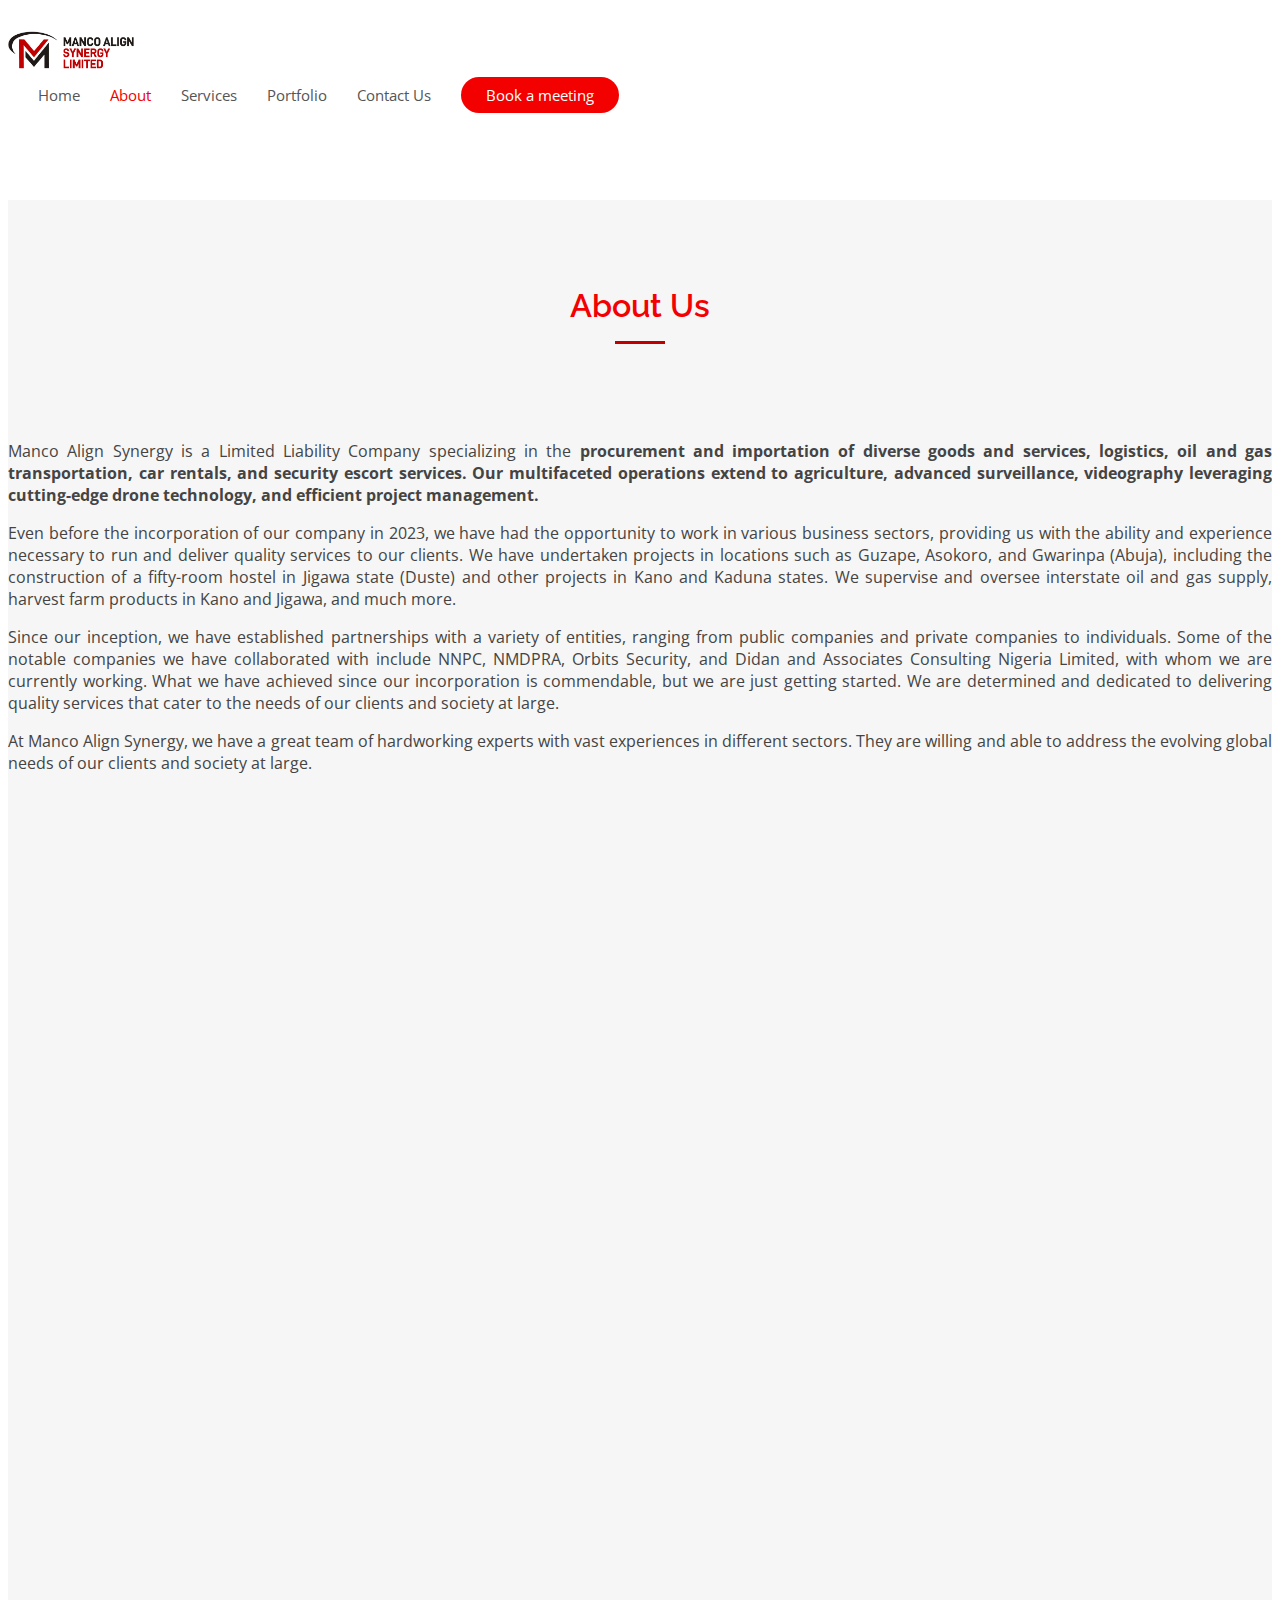
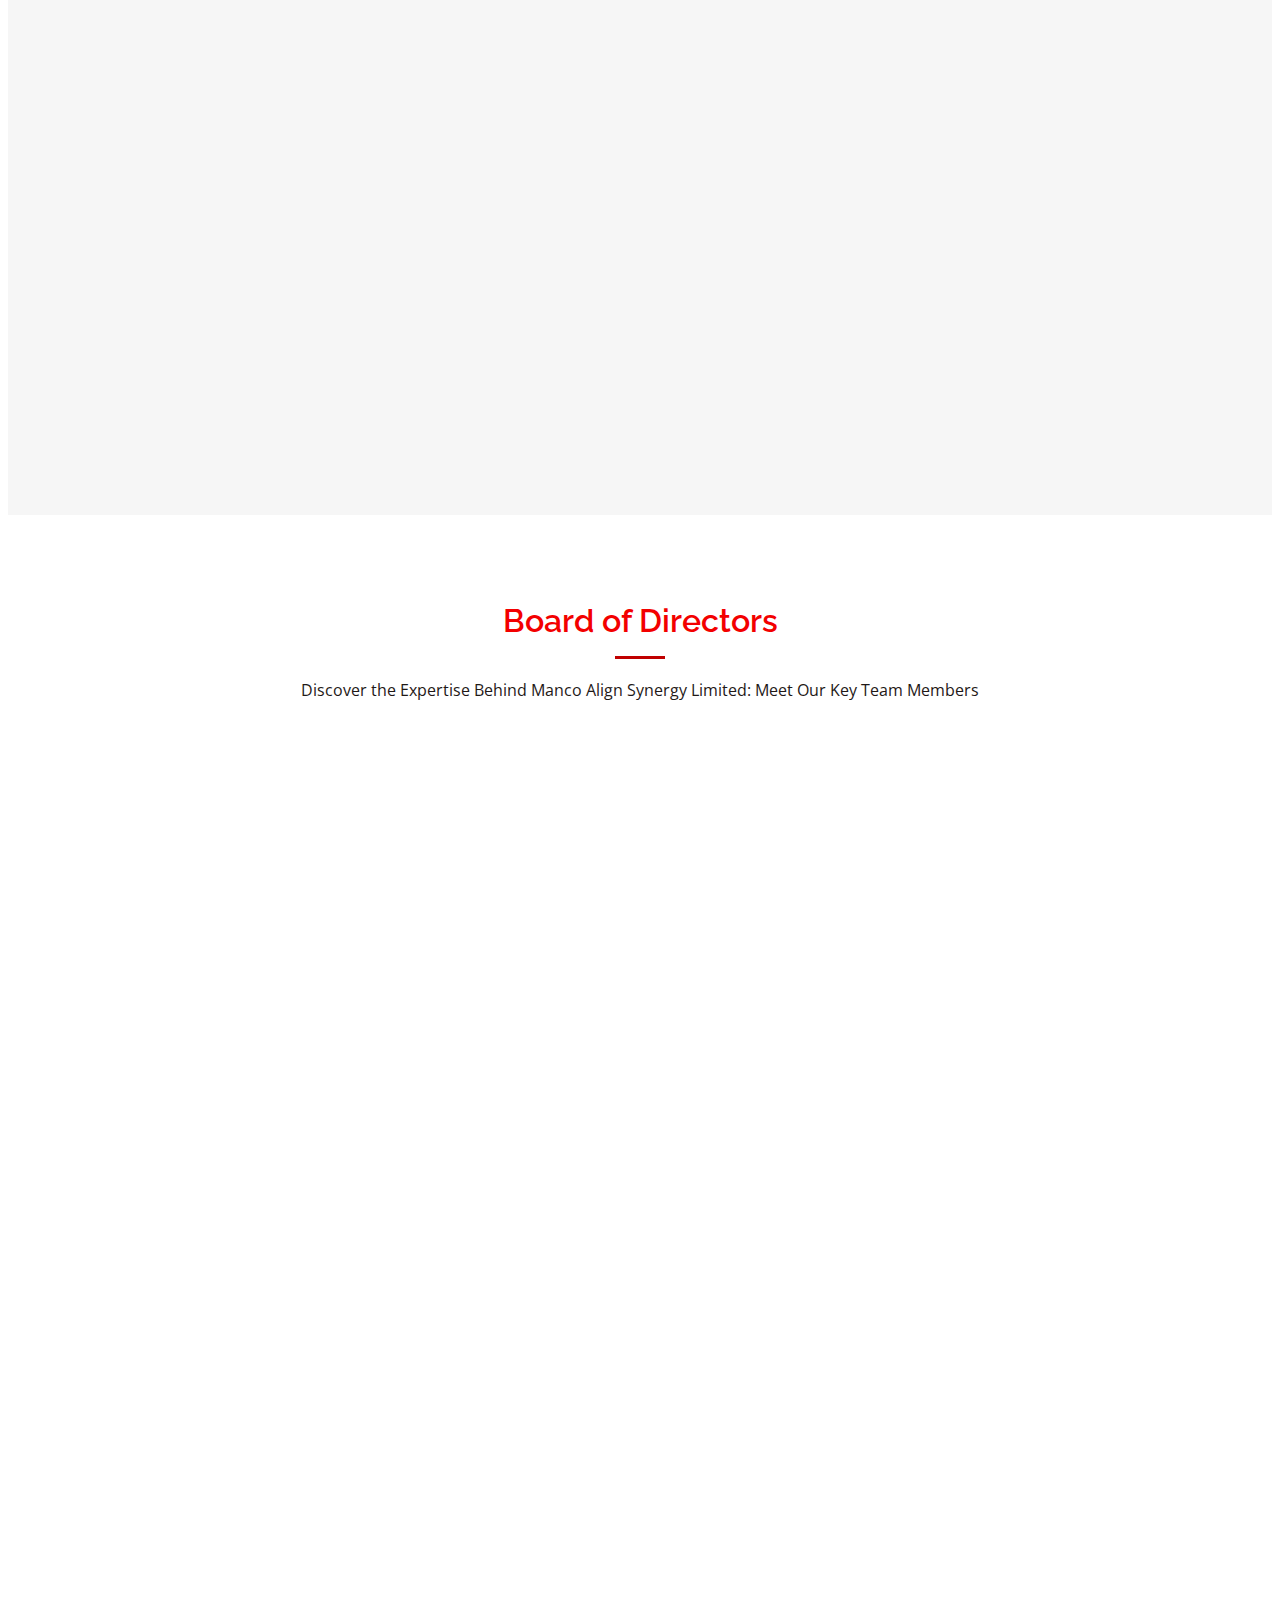
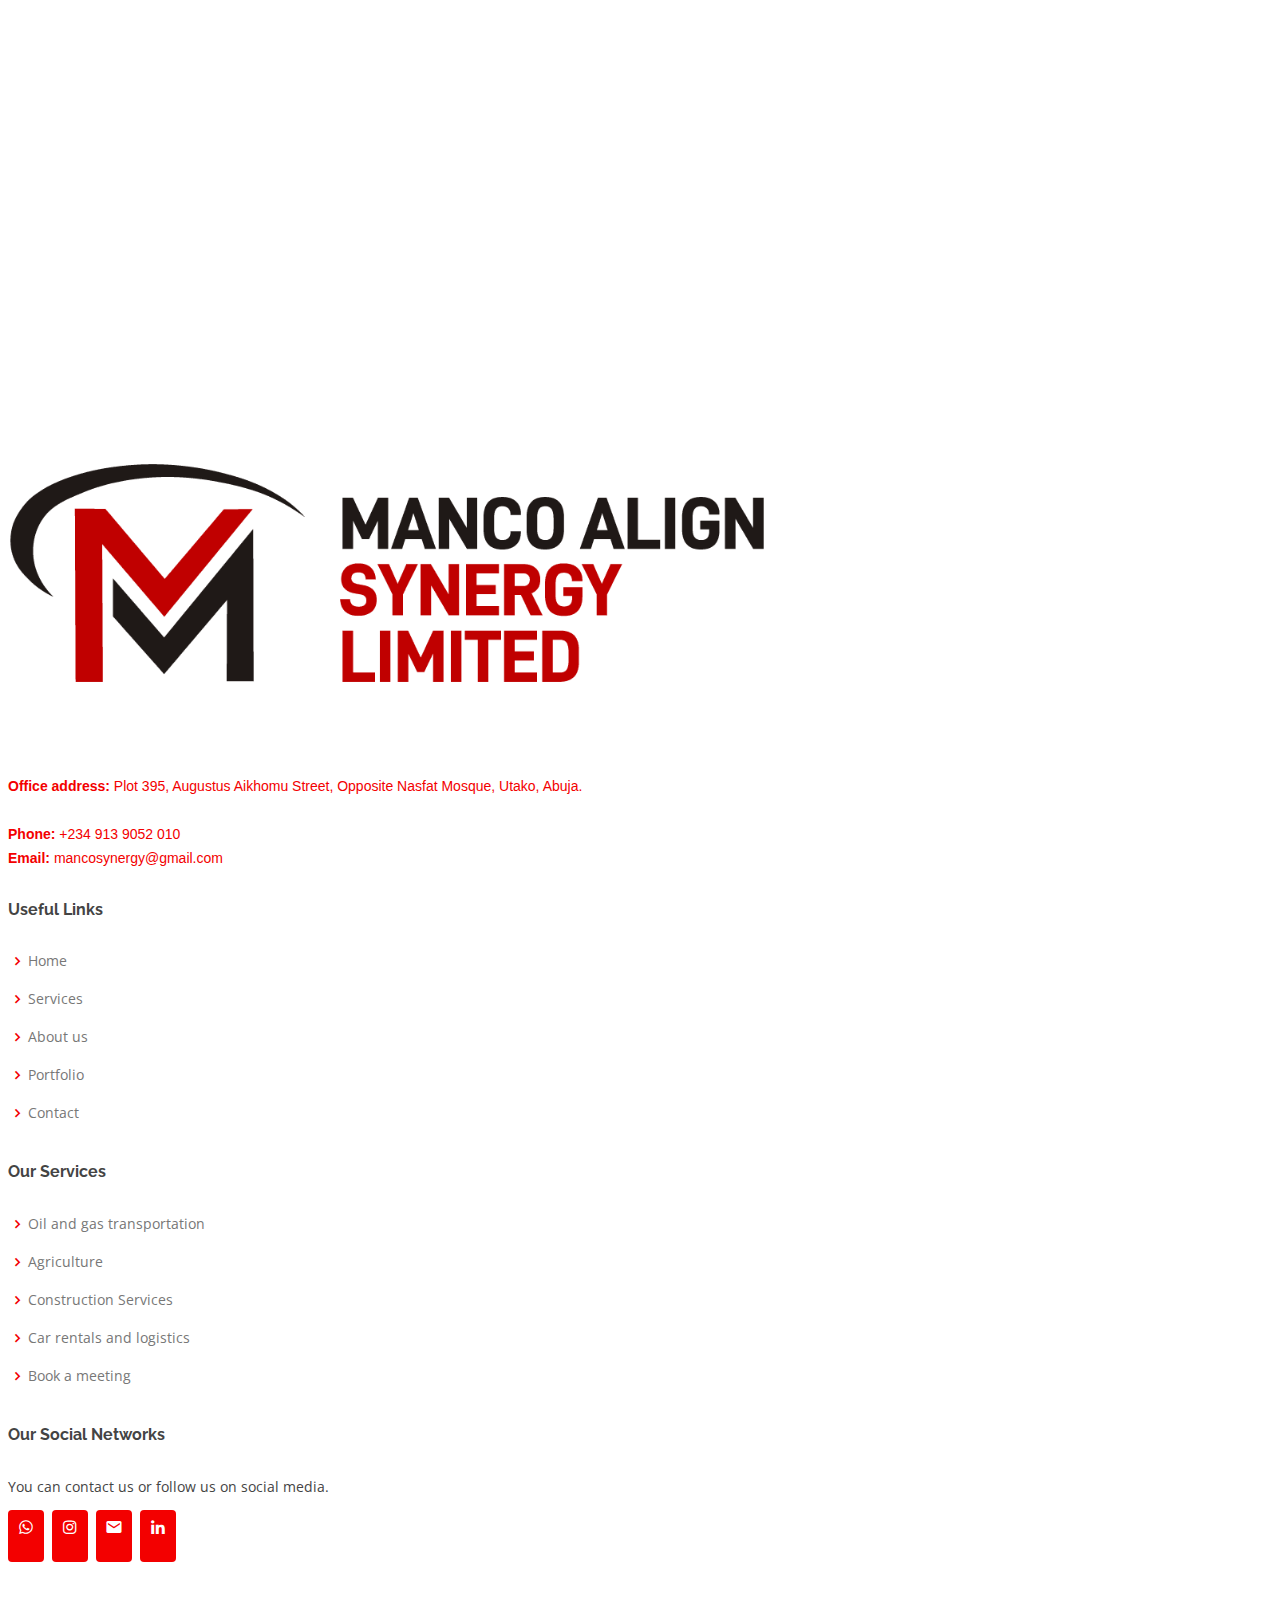
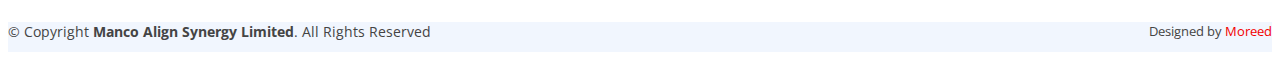
<file: about.html>
<!DOCTYPE html>
<html lang="en">

<head>
  <meta charset="utf-8">
  <meta content="width=device-width, initial-scale=1.0" name="viewport">

  <title>MANCO ALIGN SYNERGY LIMITED | ABOUT</title>
  <meta content="Manco Align Synergy Limited is a trusted general contract company, we venture into oil and gas distribution, logistics, supply of goods and services seamlessly delivering with precision and reliability. Experience the power of synergy with a company committed to meeting the evolving needs of its clients - because at Manco Align Synergy, we make life worthwhile." name="description">
  <meta content="Manco Align Synergy Limited, general contractor, oil and gas distribution, logistics, supply of goods and services, car rentals, contractor earnings, Nigeria, biggest construction company, Nigeria, register as a contractor, Ghana, start a construction company, Nigeria, best general contractor, Abuja, general contractor address, Abuja, general contractor contact number, Abuja, top 10 construction companies, Abuja, reynolds construction company, Abuja, construction companies vacancy, Abuja, top construction companies, Abuja, road construction companies, Abuja, rental car price, Nigeria, rent a car price, Abuja, car rental meaning, Lagos, rent a car requirements, Lagos, car rentals, Goa, self drive car rental, Abuja, car rental, Abuja, cheap car rental, Abuja, luxury car rental, Abuja, car rental airport, Abuja, car rental for bolt, Abuja, car rental, Nigeria, best drone for filmmaking, drone videography, professional drone for filming, start a drone videography business, Videography drone price, Nigeria, Videography drone price, best professional drone, dji drone, best videography drone, drone with camera 4k, black falcon 4k drone, transportation in oil and gas industry, best transportation for oil, oil transportation methods, transportation routes for oil and gas, oil and gas transportation pdf, crude oil transportation by sea, Oil and gas transportation wikipedia, transporting oil by truck, oil and gas transportation companies, transportation of crude oil by rail, transportation of petroleum products by road, storage and transportation of petroleum products, logistics meaning, logistics role, logistics job meaning, work out the logistics, travel logistics, logistics company, logistics meaning example, logistics courses, logistics management, logistics example, logistics meaning business, logistics definition supply chain management" name="keywords">

  <!-- Favicons -->
  <link href="assets/img/favicon.png" rel="icon">
  <link href="assets/img/favicon.png" rel="favicon">

  <!-- Google Fonts -->
  <link
    href="https://fonts.googleapis.com/css?family=Open+Sans:300,300i,400,400i,600,600i,700,700i|Raleway:300,300i,400,400i,500,500i,600,600i,700,700i|Poppins:300,300i,400,400i,500,500i,600,600i,700,700i"
    rel="stylesheet">

  <!-- Bootstrap  -->
  <link href="https://cdn.jsdelivr.net/npm/bootstrap@5.3.2/dist/css/bootstrap.min.css" rel="stylesheet"
    integrity="sha384-T3c6CoIi6uLrA9TneNEoa7RxnatzjcDSCmG1MXxSR1GAsXEV/Dwwykc2MPK8M2HN" crossorigin="anonymous">
  <script src="https://cdn.jsdelivr.net/npm/bootstrap@5.3.2/dist/js/bootstrap.bundle.min.js"
    integrity="sha384-C6RzsynM9kWDrMNeT87bh95OGNyZPhcTNXj1NW7RuBCsyN/o0jlpcV8Qyq46cDfL"
    crossorigin="anonymous"></script>

  <!-- Boxicon -->
  <link href='https://unpkg.com/boxicons@2.1.4/css/boxicons.min.css' rel='stylesheet'>

  <!-- Vendor CSS Files -->
  <link href="assets/vendor/aos/aos.css" rel="stylesheet">
  <link href="assets/vendor/glightbox/css/glightbox.min.css" rel="stylesheet">
  <link href="assets/vendor/swiper/swiper-bundle.min.css" rel="stylesheet">

  <!-- Template Main CSS File -->
  <link href="assets/css/style.css" rel="stylesheet">

</head>

<body>

  <!-- ======= Header ======= -->
  <header id="header" class="fixed-top d-flex align-items-center">
    <div class="container d-flex align-items-center justify-content-between">

      <div class="logo">
        <a href="index.html"><img src="assets/img/logo-black.png" alt="" class="img-fluid"></a>
      </div>

      <nav id="navbar" class="navbar">
        <ul>
          <li><a class="nav-link scrollto" href="index.html">Home</a></li>
          <li><a class="nav-link scrollto active" href="#about">About</a></li>
          <li><a class="nav-link scrollto" href="services.html">Services</a></li>
          <li><a class="nav-link scrollto" href="porfolio.html">Portfolio</a></li>
          <li><a class="nav-link scrollto" href="index.html#contact">Contact Us</a></li>
          <li><a class="getstarted scrollto" href="meeting.html">Book a meeting</a></li>
        </ul>
        <i class='bx bx-menu mobile-nav-toggle'></i>
      </nav><!-- .navbar -->

    </div>
  </header><!-- End Header -->

  <main id="about-page">

    <!-- About section -->
    <section id="about" class="about sections-bg">
      <div class="container" data-aos="fade-up">

        <div class="section-header">
          <h2>About Us</h2>
        </div>

        <div class="row">
          <div class="col-md-6 col-12" data-aos="fade-left" data-aos-delay="400">
            <p>
              Manco Align Synergy is a Limited Liability Company specializing in the <strong> procurement and
                importation of
                diverse goods and services, logistics, oil and gas transportation, car rentals, and security escort
                services.
                Our multifaceted operations extend to agriculture, advanced surveillance, videography leveraging
                cutting-edge drone technology,
                and efficient project management.</strong>
            </p>
            <p>Even before the incorporation of our company in 2023, we have had the opportunity to work in various
              business sectors,
              providing us with the
              ability and experience necessary to run and deliver quality services to our clients. We have undertaken
              projects in locations such as Guzape, Asokoro, and Gwarinpa (Abuja), including the construction of a
              fifty-room hostel in Jigawa state (Duste) and other projects in Kano and Kaduna states. We supervise and
              oversee interstate oil and gas supply, harvest farm products in Kano and Jigawa, and much more.
            </p>
            <p>
              Since our inception, we have established partnerships with a variety of entities, ranging from public
              companies and private companies to individuals. Some of the notable companies we have collaborated with
              include NNPC, NMDPRA, Orbits Security, and Didan and Associates Consulting Nigeria Limited, with whom we
              are
              currently working. What we have achieved since our incorporation is commendable, but we are just getting
              started. We are determined and dedicated to delivering quality services that cater to the needs of our
              clients and society at large.
            </p>
            <p>
              At Manco Align Synergy, we have a great team of hardworking experts with vast experiences in different
              sectors. They are willing and able to address the evolving global needs of our clients and society at
              large.
            </p>
          </div>
          <div class="col-md-6 col-12">
            <div class="row img-row">
              <div class="col-12" data-aos="fade-down" data-aos-delay="200">
                <img src="assets/img/about/aboutUs.jpg" class="about-img-0" alt="about-img">
              </div>
              <div class="col-12">
                <img src="assets\img\about\drone.jpg" class="about-img-1" alt="about-img" data-aos="fade-left"
                  data-aos-delay="100">
                <img src="assets\img\portfolio\gas1.jpg" class="about-img-2" alt="about-img" data-aos="fade-up"
                  data-aos-delay="200">
                <img src="assets\img\about\importation.jpg" class="about-img-3" alt="about-img" data-aos="fade-right"
                  data-aos-delay="300">
              </div>
            </div>
          </div>
        </div>
      </div>
    </section><!-- End About Section -->

    <!-- ======= Team Section ======= -->
    <section id="team" class="team section-bg">
      <div class="container">

        <div class="section-header">
          <h2>Board of Directors</h2>
          <p>Discover the Expertise Behind Manco Align Synergy Limited: Meet Our Key Team Members</p>
        </div>

        <div class="member card" data-aos="fade-up" data-aos-delay="100">
          <div class="member-img">
            <img src="assets/img/team/deeny.jpeg" class="img-fluid" alt="Mohammed Ali Nani">
          </div>
          <div class="member-info">
            <h4>Engr. Mohammed Ali Nani</h4>
            <span>Chief Executive Officer</span>
          </div>
        </div>
        <div class="member card" data-aos="fade-up" data-aos-delay="200">
          <div class="member-img">
            <img src="assets/img/team/WhatsApp Image 2023-11-21 at 11.59.23 AM.jpeg" class="img-fluid"
              alt="Abubakar Sadiq Yusuf">
          </div>
          <div class="member-info">
            <h4>Dr. Abubakar Sadiq Yusuf</h4>
            <span>Chief operating officer</span>
          </div>
        </div>

      </div>
    </section>
    <!--End Team Section -->

    <!-- ======= Footer ======= -->
    <footer id="footer">

      <div class="footer-top">
        <div class="container">
          <div class="row">

            <div class="col-lg-3 col-md-6 footer-contact">
              <img src="assets/img/logo-black.png" alt="logo">
              <p>
                <a
                  href="https://www.google.com/maps/@9.0718735,7.4388178,3a,75y,175.08h,77.01t/data=!3m7!1e1!3m5!1sSqjifR9H2o-Qty1_uDdqFg!2e0!6shttps:%2F%2Fstreetviewpixels-pa.googleapis.com%2Fv1%2Fthumbnail%3Fpanoid%3DSqjifR9H2o-Qty1_uDdqFg%26cb_client%3Dsearch.gws-prod.gps%26w%3D86%26h%3D86%26yaw%3D200.45909%26pitch%3D0%26thumbfov%3D100!7i13312!8i6656?entry=ttu">
                  <strong>Office address:</strong> Plot 395,
                  Augustus Aikhomu Street, Opposite Nasfat Mosque, Utako, Abuja. <br><br></a>
                <a href="tel:+2349139052010"><strong>Phone:</strong> +234 913 9052 010<br></a>
                <a href="mailto:mancosynergy@gmail.com"><strong>Email:</strong> mancosynergy@gmail.com<br></a>
              </p>
            </div>

            <div class="col-lg-3 col-md-6 col-6 footer-links">
              <h4>Useful Links</h4>
              <ul>
                <li><i class="bx bx-chevron-right"></i> <a href="index.html">Home</a></li>
                <li><i class="bx bx-chevron-right"></i> <a href="services.html">Services</a></li>
                <li><i class="bx bx-chevron-right"></i> <a href="#">About us</a></li>
                <li><i class="bx bx-chevron-right"></i> <a href="portfolio.html">Portfolio</a></li>
                <li><i class="bx bx-chevron-right"></i> <a href="index.html#contact">Contact</a></li>
              </ul>
            </div>

            <div class="col-lg-3 col-md-6 col-6 footer-links">
              <h4>Our Services</h4>
              <ul>
                <li><i class="bx bx-chevron-right"></i> <a href="index.html#featured-services">Oil and gas
                    transportation</a></li>
                <li><i class="bx bx-chevron-right"></i> <a href="index.html#featured-services">Agriculture</a></li>
                <li><i class="bx bx-chevron-right"></i> <a href="index.html#featured-services">Construction Services</a>
                </li>
                <li><i class="bx bx-chevron-right"></i> <a href="index.html#featured-services">Car rentals and
                    logistics</a></li>
                <li><i class="bx bx-chevron-right"></i> <a href="meeting.html">Book a meeting</a></li>
              </ul>
            </div>

            <div class="col-lg-3 col-md-6 footer-links footer-social-links">
              <h4>Our Social Networks</h4>
              <p>You can contact us or follow us on social media.</p>
              <div class="social-links mt-3">
                <a href=" https://wa.me/+2349139052010" class="whatsapp"><i class='bx bxl-whatsapp'></i></a>
                <a href="https://www.instagram.com/manco_synergy/" class="instagram"><i
                    class="bx bxl-instagram"></i></a>
                <a href="mailto:mancosynergy@gmail.com" class="email"><i class='bx bxs-envelope'></i></a>
                <a href="https://www.linkedin.com/company/manco-align-synegy/about/" class="linkedin"><i
                    class="bx bxl-linkedin"></i></a>
              </div>
            </div>

          </div>
        </div>
      </div>

      <div class="container py-4">
        <div class="copyright">
          &copy; Copyright <strong><span>Manco Align Synergy Limited</span></strong>. All Rights Reserved
        </div>
        <div class="credits">
          Designed by <a href="https://www.moreed.ng/">Moreed</a>
        </div>
      </div>
    </footer><!-- End Footer -->

    <a href="#" class="back-to-top d-flex align-items-center justify-content-center"><i
        class='bx bxs-up-arrow-alt'></i></a>

    <!-- Vendor JS Files -->
    <script src="assets/vendor/aos/aos.js"></script>
    <script src="assets/vendor/glightbox/js/glightbox.min.js"></script>
    <script src="assets/vendor/isotope-layout/isotope.pkgd.min.js"></script>
    <script src="assets/vendor/swiper/swiper-bundle.min.js"></script>

    <!-- Template Main JS File -->
    <script src="assets/js/main.js"></script>

</body>

</html>






<!-- 


edit the page layout and change images


-->
</file>
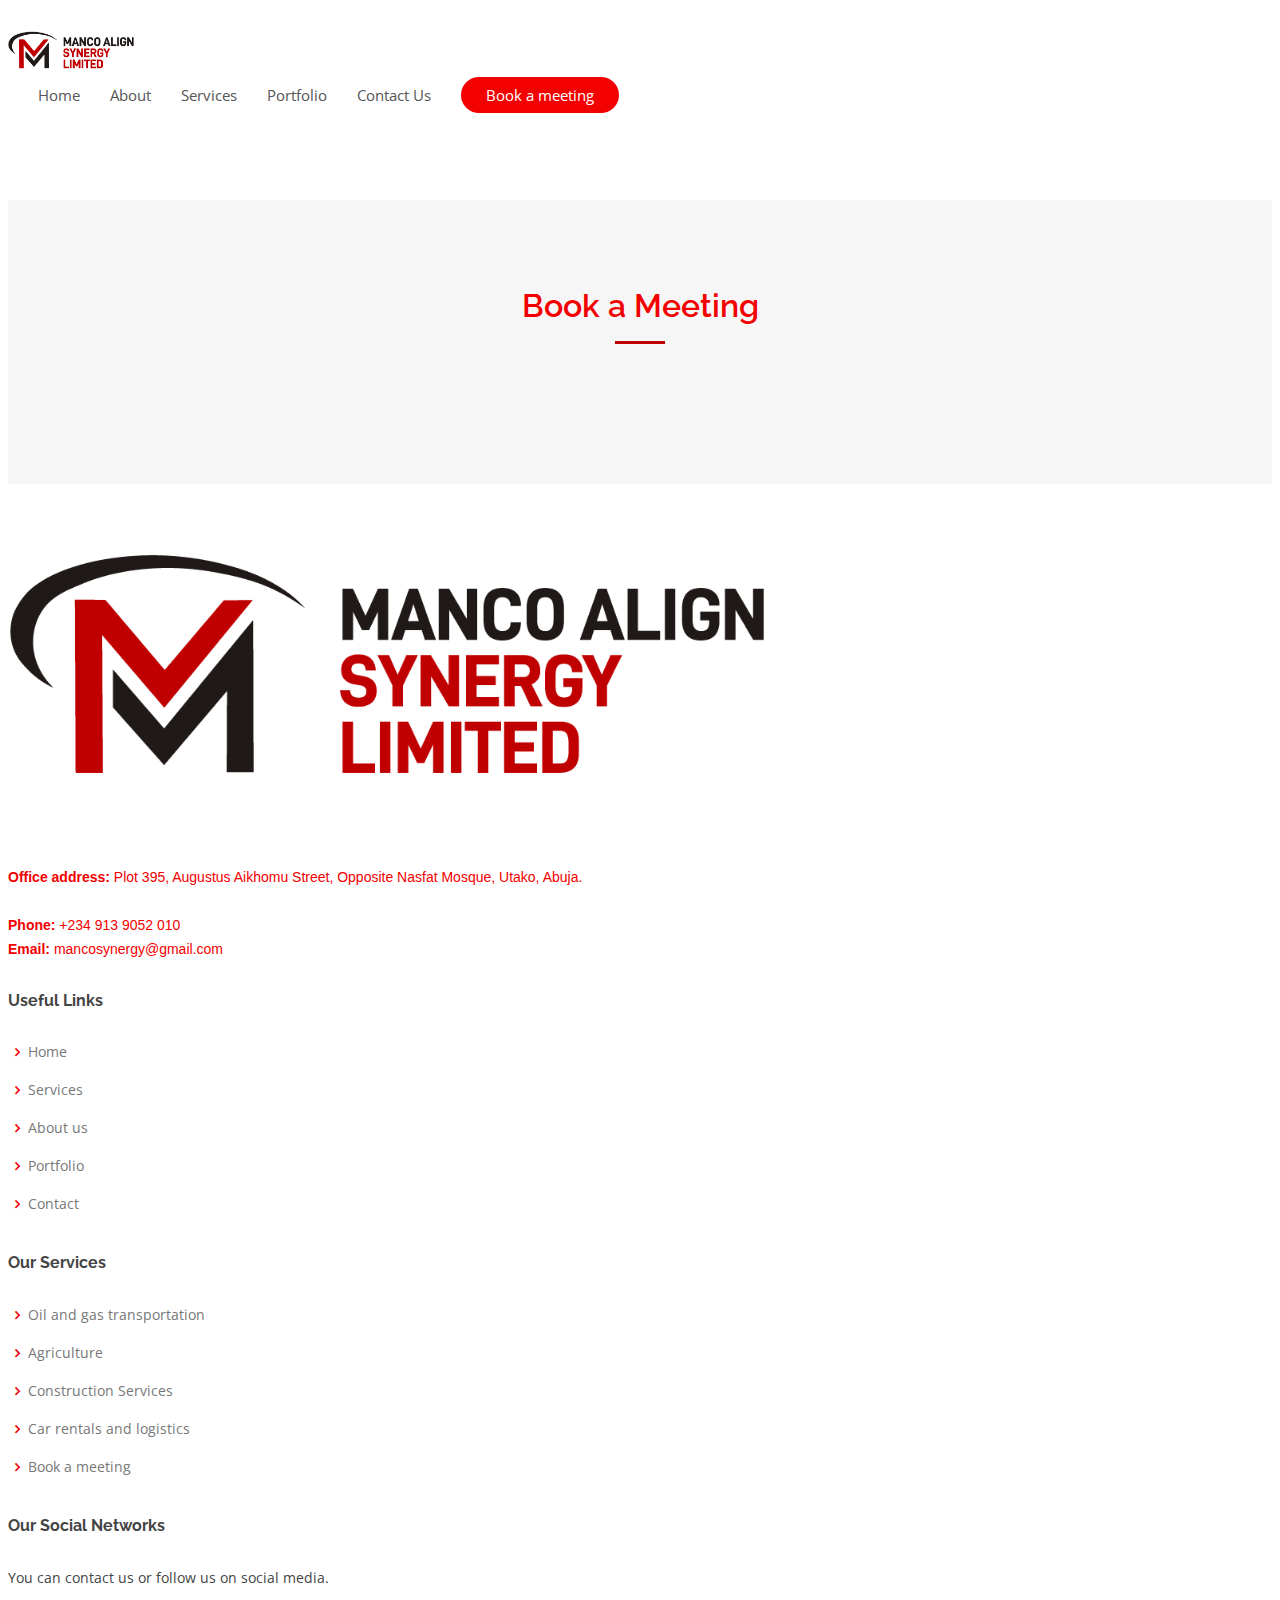
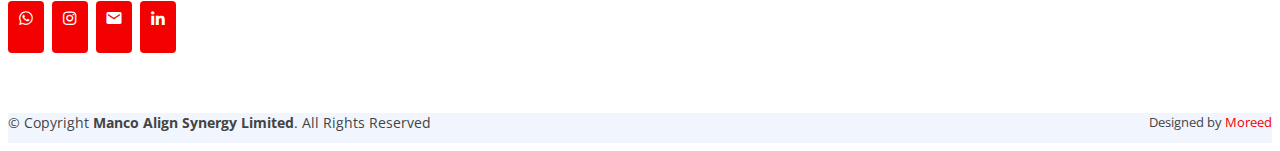
<file: meeting.html>
<!DOCTYPE html>
<html lang="en">

<head>
  <meta charset="utf-8">
  <meta content="width=device-width, initial-scale=1.0" name="viewport">

  <title>MANCO ALIGN SYNERGY LIMITED | Booking Page</title>
  <meta content="Manco Align Synergy Limited is a trusted general contract company, we venture into oil and gas distribution, logistics, supply of goods and services seamlessly delivering with precision and reliability. Experience the power of synergy with a company committed to meeting the evolving needs of its clients - because at Manco Align Synergy, we make life worthwhile." name="description">
  <meta content="Manco Align Synergy Limited, general contractor, oil and gas distribution, logistics, supply of goods and services, car rentals, contractor earnings, Nigeria, biggest construction company, Nigeria, register as a contractor, Ghana, start a construction company, Nigeria, best general contractor, Abuja, general contractor address, Abuja, general contractor contact number, Abuja, top 10 construction companies, Abuja, reynolds construction company, Abuja, construction companies vacancy, Abuja, top construction companies, Abuja, road construction companies, Abuja, rental car price, Nigeria, rent a car price, Abuja, car rental meaning, Lagos, rent a car requirements, Lagos, car rentals, Goa, self drive car rental, Abuja, car rental, Abuja, cheap car rental, Abuja, luxury car rental, Abuja, car rental airport, Abuja, car rental for bolt, Abuja, car rental, Nigeria, best drone for filmmaking, drone videography, professional drone for filming, start a drone videography business, Videography drone price, Nigeria, Videography drone price, best professional drone, dji drone, best videography drone, drone with camera 4k, black falcon 4k drone, transportation in oil and gas industry, best transportation for oil, oil transportation methods, transportation routes for oil and gas, oil and gas transportation pdf, crude oil transportation by sea, Oil and gas transportation wikipedia, transporting oil by truck, oil and gas transportation companies, transportation of crude oil by rail, transportation of petroleum products by road, storage and transportation of petroleum products, logistics meaning, logistics role, logistics job meaning, work out the logistics, travel logistics, logistics company, logistics meaning example, logistics courses, logistics management, logistics example, logistics meaning business, logistics definition supply chain management" name="keywords">

  <!-- Favicons -->
  <link href="assets/img/favicon.png" rel="icon">
  <link href="assets/img/favicon.png" rel="favicon">

  <!-- Google Fonts -->
  <link
    href="https://fonts.googleapis.com/css?family=Open+Sans:300,300i,400,400i,600,600i,700,700i|Raleway:300,300i,400,400i,500,500i,600,600i,700,700i|Poppins:300,300i,400,400i,500,500i,600,600i,700,700i"
    rel="stylesheet">

  <!-- Bootstrap  -->
  <link href="https://cdn.jsdelivr.net/npm/bootstrap@5.3.2/dist/css/bootstrap.min.css" rel="stylesheet"
    integrity="sha384-T3c6CoIi6uLrA9TneNEoa7RxnatzjcDSCmG1MXxSR1GAsXEV/Dwwykc2MPK8M2HN" crossorigin="anonymous">
  <script src="https://cdn.jsdelivr.net/npm/bootstrap@5.3.2/dist/js/bootstrap.bundle.min.js"
    integrity="sha384-C6RzsynM9kWDrMNeT87bh95OGNyZPhcTNXj1NW7RuBCsyN/o0jlpcV8Qyq46cDfL"
    crossorigin="anonymous"></script>

  <!-- Boxicon -->
  <link href='https://unpkg.com/boxicons@2.1.4/css/boxicons.min.css' rel='stylesheet'>

  <!-- Vendor CSS Files -->
  <link href="assets/vendor/aos/aos.css" rel="stylesheet">
  <link href="assets/vendor/glightbox/css/glightbox.min.css" rel="stylesheet">
  <link href="assets/vendor/swiper/swiper-bundle.min.css" rel="stylesheet">

  <!-- Template Main CSS File -->
  <link href="assets/css/style.css" rel="stylesheet">

</head>

<body>

  <!-- ======= Header ======= -->
  <header id="header" class="fixed-top d-flex align-items-center">
    <div class="container d-flex align-items-center justify-content-between">

      <div class="logo">
        <a href="index.html"><img src="assets/img/logo-black.png" alt="" class="img-fluid"></a>
      </div>

      <nav id="navbar" class="navbar">
        <ul>
          <li><a class="nav-link scrollto" href="index.html">Home</a></li>
          <li><a class="nav-link scrollto" href="about.html">About</a></li>
          <li><a class="nav-link scrollto" href="services.html">Services</a></li>
          <li><a class="nav-link scrollto" href="porfolio.html">Portfolio</a></li>
          <li><a class="nav-link scrollto" href="index.html#contact">Contact Us</a></li>
          <li><a class="getstarted scrollto" href="#">Book a meeting</a></li>
        </ul>
        <i class='bx bx-menu mobile-nav-toggle'></i>
      </nav><!-- .navbar -->

    </div>
  </header><!-- End Header -->

  <main id="about-page">

  </main>

  <!-- About section -->
  <section id="about" class="about sections-bg">
    <div class="container" data-aos="fade-up">

      <div class="section-header">
        <h2>Book a Meeting</h2>
      </div>



    </div>
  </section><!-- End About Section -->


  <!-- ======= Footer ======= -->
  <footer id="footer">

    <div class="footer-top">
      <div class="container">
        <div class="row">

          <div class="col-lg-3 col-md-6 footer-contact">
            <img src="assets/img/logo-black.png" alt="logo">
            <p>
              <a
                href="https://www.google.com/maps/@9.0718735,7.4388178,3a,75y,175.08h,77.01t/data=!3m7!1e1!3m5!1sSqjifR9H2o-Qty1_uDdqFg!2e0!6shttps:%2F%2Fstreetviewpixels-pa.googleapis.com%2Fv1%2Fthumbnail%3Fpanoid%3DSqjifR9H2o-Qty1_uDdqFg%26cb_client%3Dsearch.gws-prod.gps%26w%3D86%26h%3D86%26yaw%3D200.45909%26pitch%3D0%26thumbfov%3D100!7i13312!8i6656?entry=ttu">
                <strong>Office address:</strong> Plot 395,
                Augustus Aikhomu Street, Opposite Nasfat Mosque, Utako, Abuja. <br><br></a>
              <a href="tel:+2349139052010"><strong>Phone:</strong> +234 913 9052 010<br></a>
              <a href="mailto:mancosynergy@gmail.com"><strong>Email:</strong> mancosynergy@gmail.com<br></a>
            </p>
          </div>

          <div class="col-lg-3 col-md-6 col-6 footer-links">
            <h4>Useful Links</h4>
            <ul>
              <li><i class="bx bx-chevron-right"></i> <a href="index.html">Home</a></li>
              <li><i class="bx bx-chevron-right"></i> <a href="services.html">Services</a></li>
              <li><i class="bx bx-chevron-right"></i> <a href="about.html">About us</a></li>
              <li><i class="bx bx-chevron-right"></i> <a href="portfolio.html">Portfolio</a></li>
              <li><i class="bx bx-chevron-right"></i> <a href="index.html#contact">Contact</a></li>
            </ul>
          </div>

          <div class="col-lg-3 col-md-6 col-6 footer-links">
            <h4>Our Services</h4>
            <ul>
              <li><i class="bx bx-chevron-right"></i> <a href="index.html#featured-services">Oil and gas
                  transportation</a></li>
              <li><i class="bx bx-chevron-right"></i> <a href="index.html#featured-services">Agriculture</a></li>
              <li><i class="bx bx-chevron-right"></i> <a href="index.html#featured-services">Construction Services</a>
              </li>
              <li><i class="bx bx-chevron-right"></i> <a href="index.html#featured-services">Car rentals and
                  logistics</a></li>
              <li><i class="bx bx-chevron-right"></i> <a href="#">Book a meeting</a></li>
            </ul>
          </div>

          <div class="col-lg-3 col-md-6 footer-links footer-social-links">
            <h4>Our Social Networks</h4>
            <p>You can contact us or follow us on social media.</p>
            <div class="social-links mt-3">
              <a href=" https://wa.me/+2349139052010" class="whatsapp"><i class='bx bxl-whatsapp'></i></a>
              <a href="https://www.instagram.com/manco_synergy/" class="instagram"><i class="bx bxl-instagram"></i></a>
              <a href="mailto:mancosynergy@gmail.com" class="email"><i class='bx bxs-envelope'></i></a>
              <a href="https://www.linkedin.com/company/manco-align-synegy/about/" class="linkedin"><i
                  class="bx bxl-linkedin"></i></a>
            </div>
          </div>

        </div>
      </div>
    </div>

    <div class="container py-4">
      <div class="copyright">
        &copy; Copyright <strong><span>Manco Align Synergy Limited</span></strong>. All Rights Reserved
      </div>
      <div class="credits">
        Designed by <a href="https://www.moreed.ng/">Moreed</a>
      </div>
    </div>
  </footer><!-- End Footer -->

  <a href="#" class="back-to-top d-flex align-items-center justify-content-center"><i
      class='bx bxs-up-arrow-alt'></i></a>

  <!-- Vendor JS Files -->
  <script src="assets/vendor/aos/aos.js"></script>
  <script src="assets/vendor/glightbox/js/glightbox.min.js"></script>
  <script src="assets/vendor/isotope-layout/isotope.pkgd.min.js"></script>
  <script src="assets/vendor/swiper/swiper-bundle.min.js"></script>

  <!-- Template Main JS File -->
  <script src="assets/js/main.js"></script>

</body>

</html>
</file>
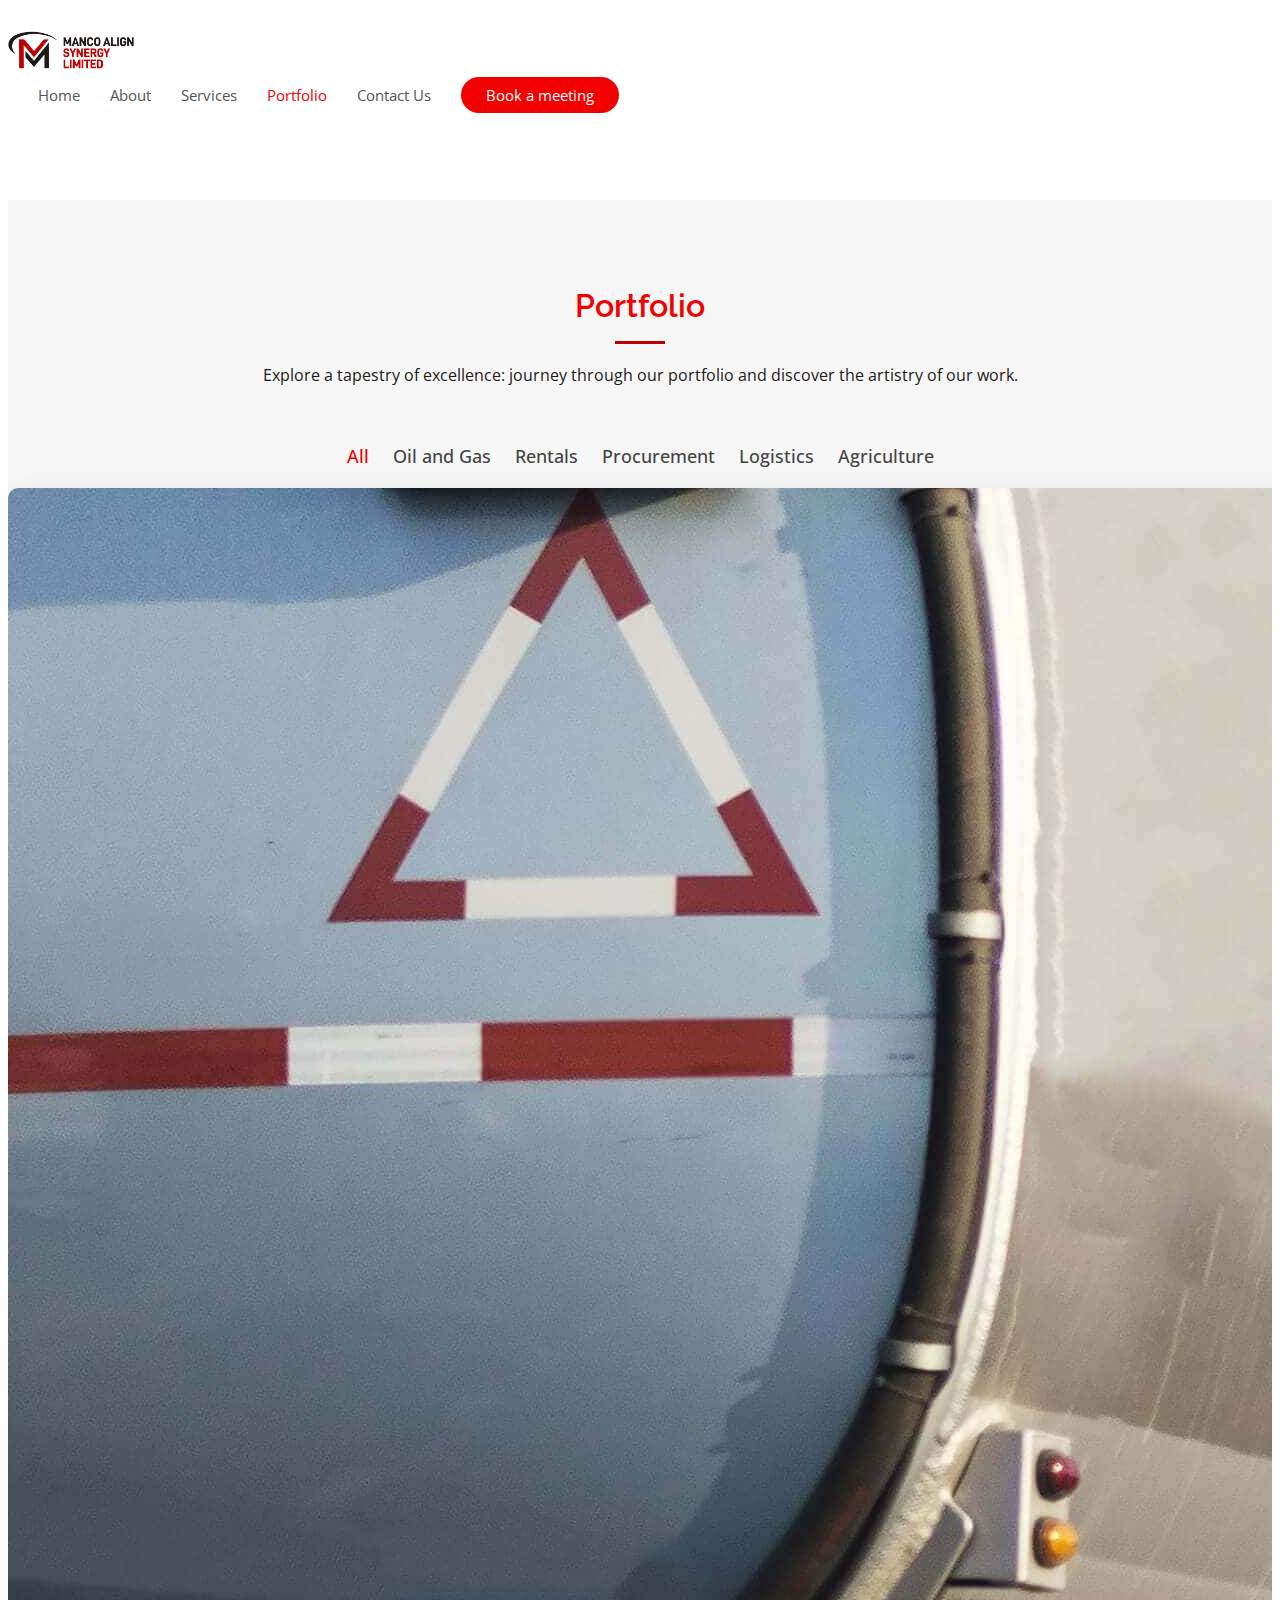
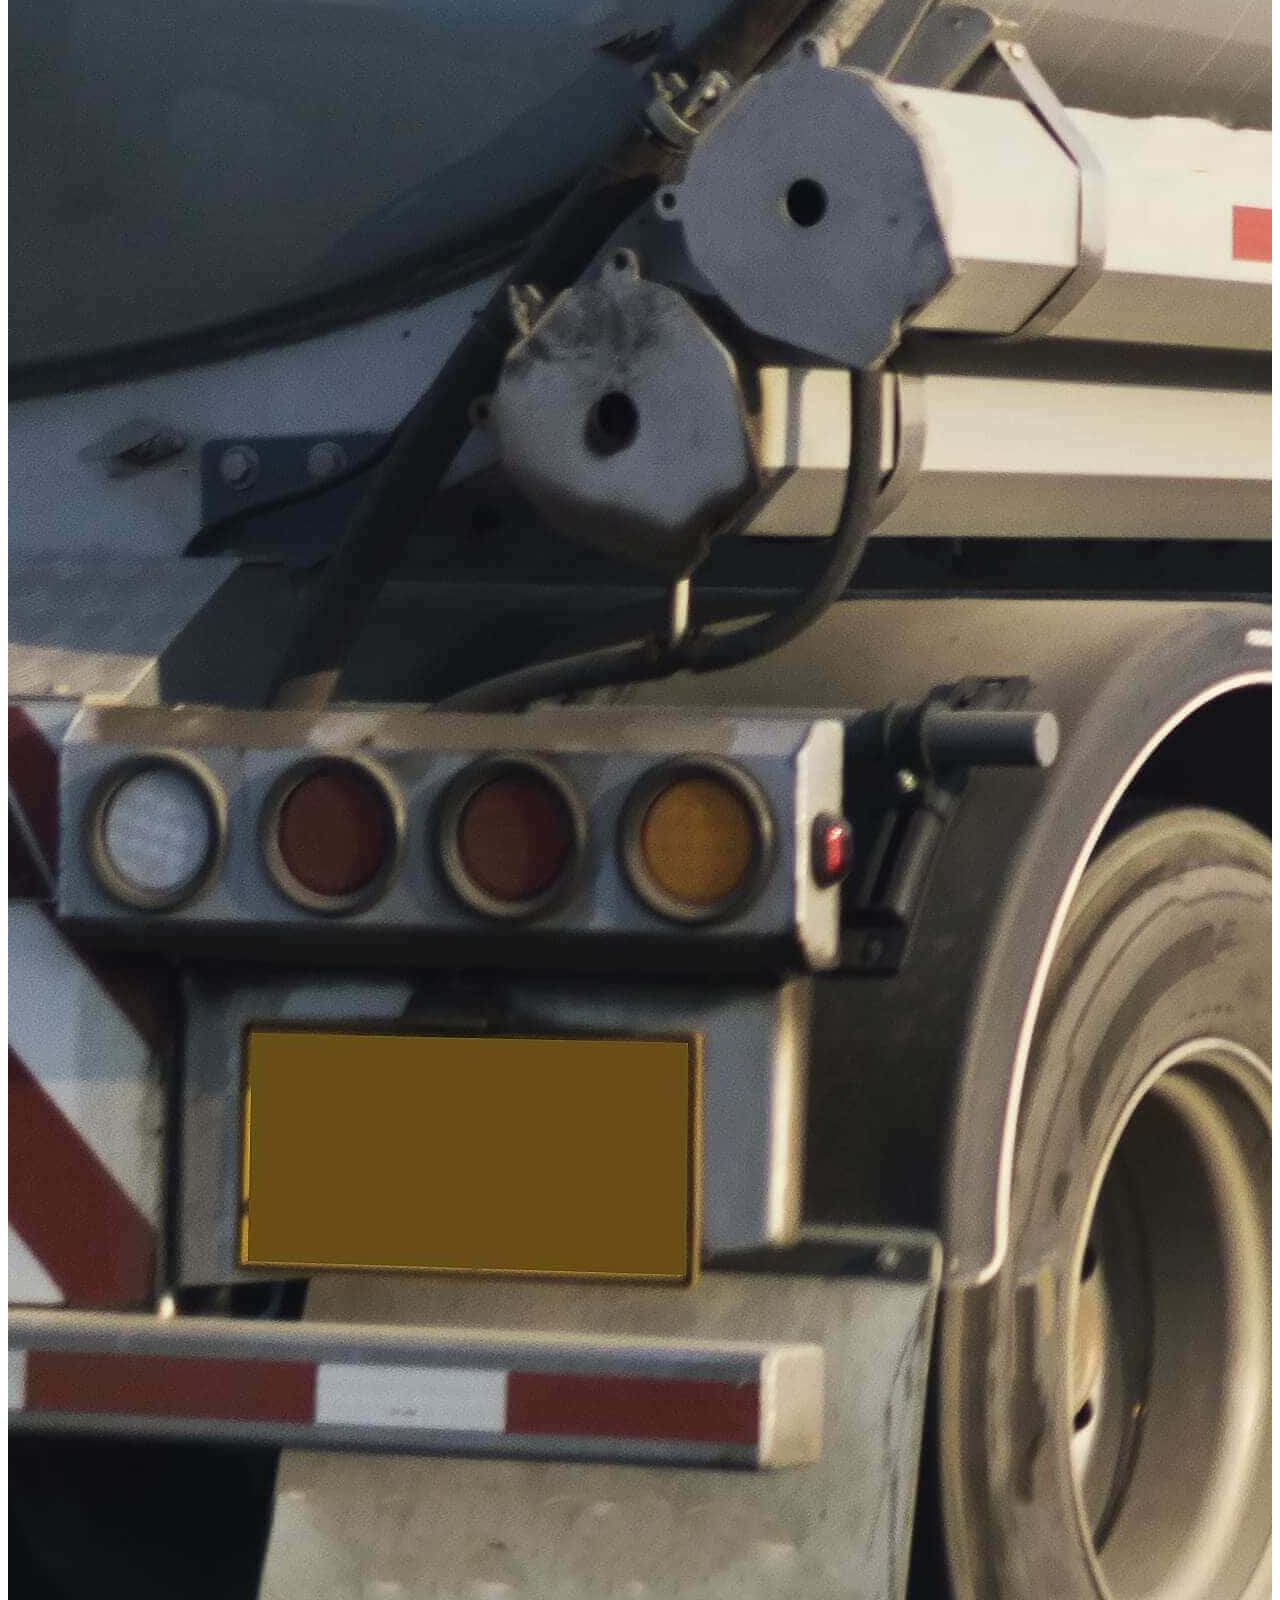
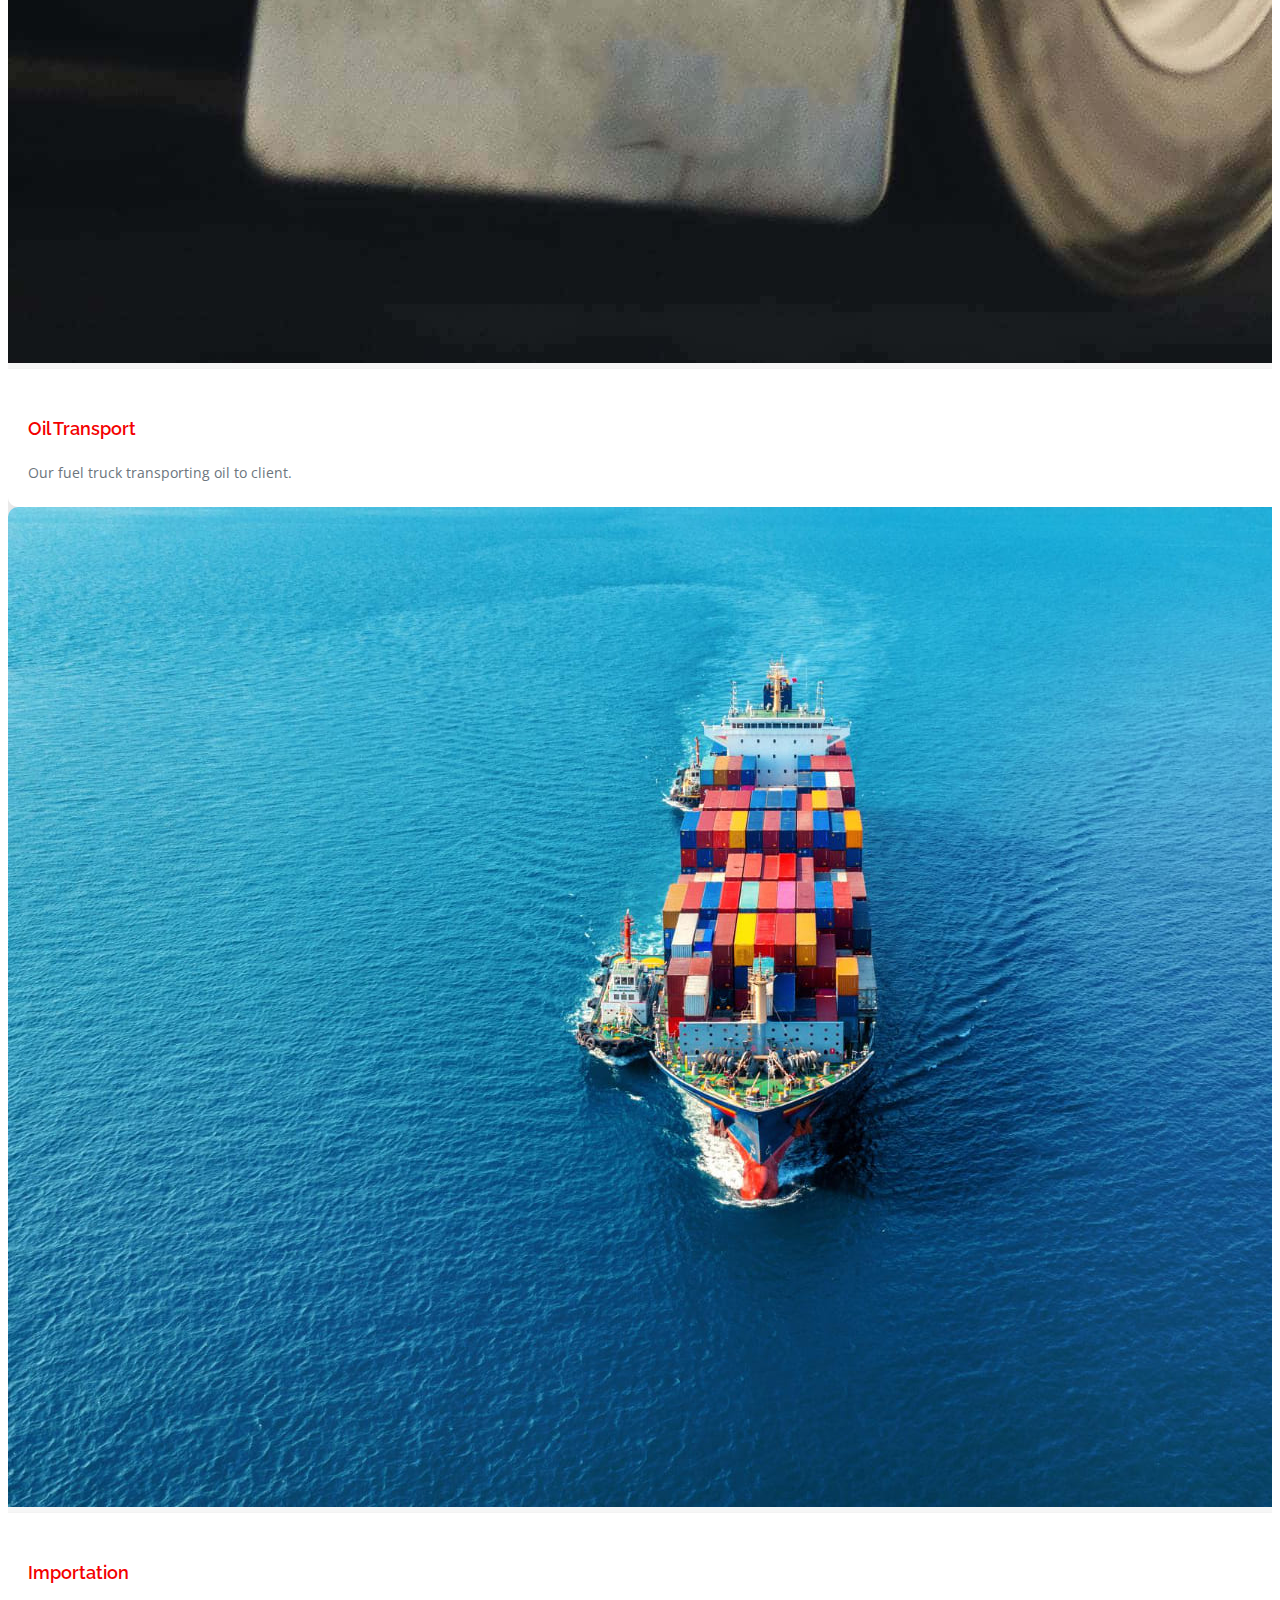
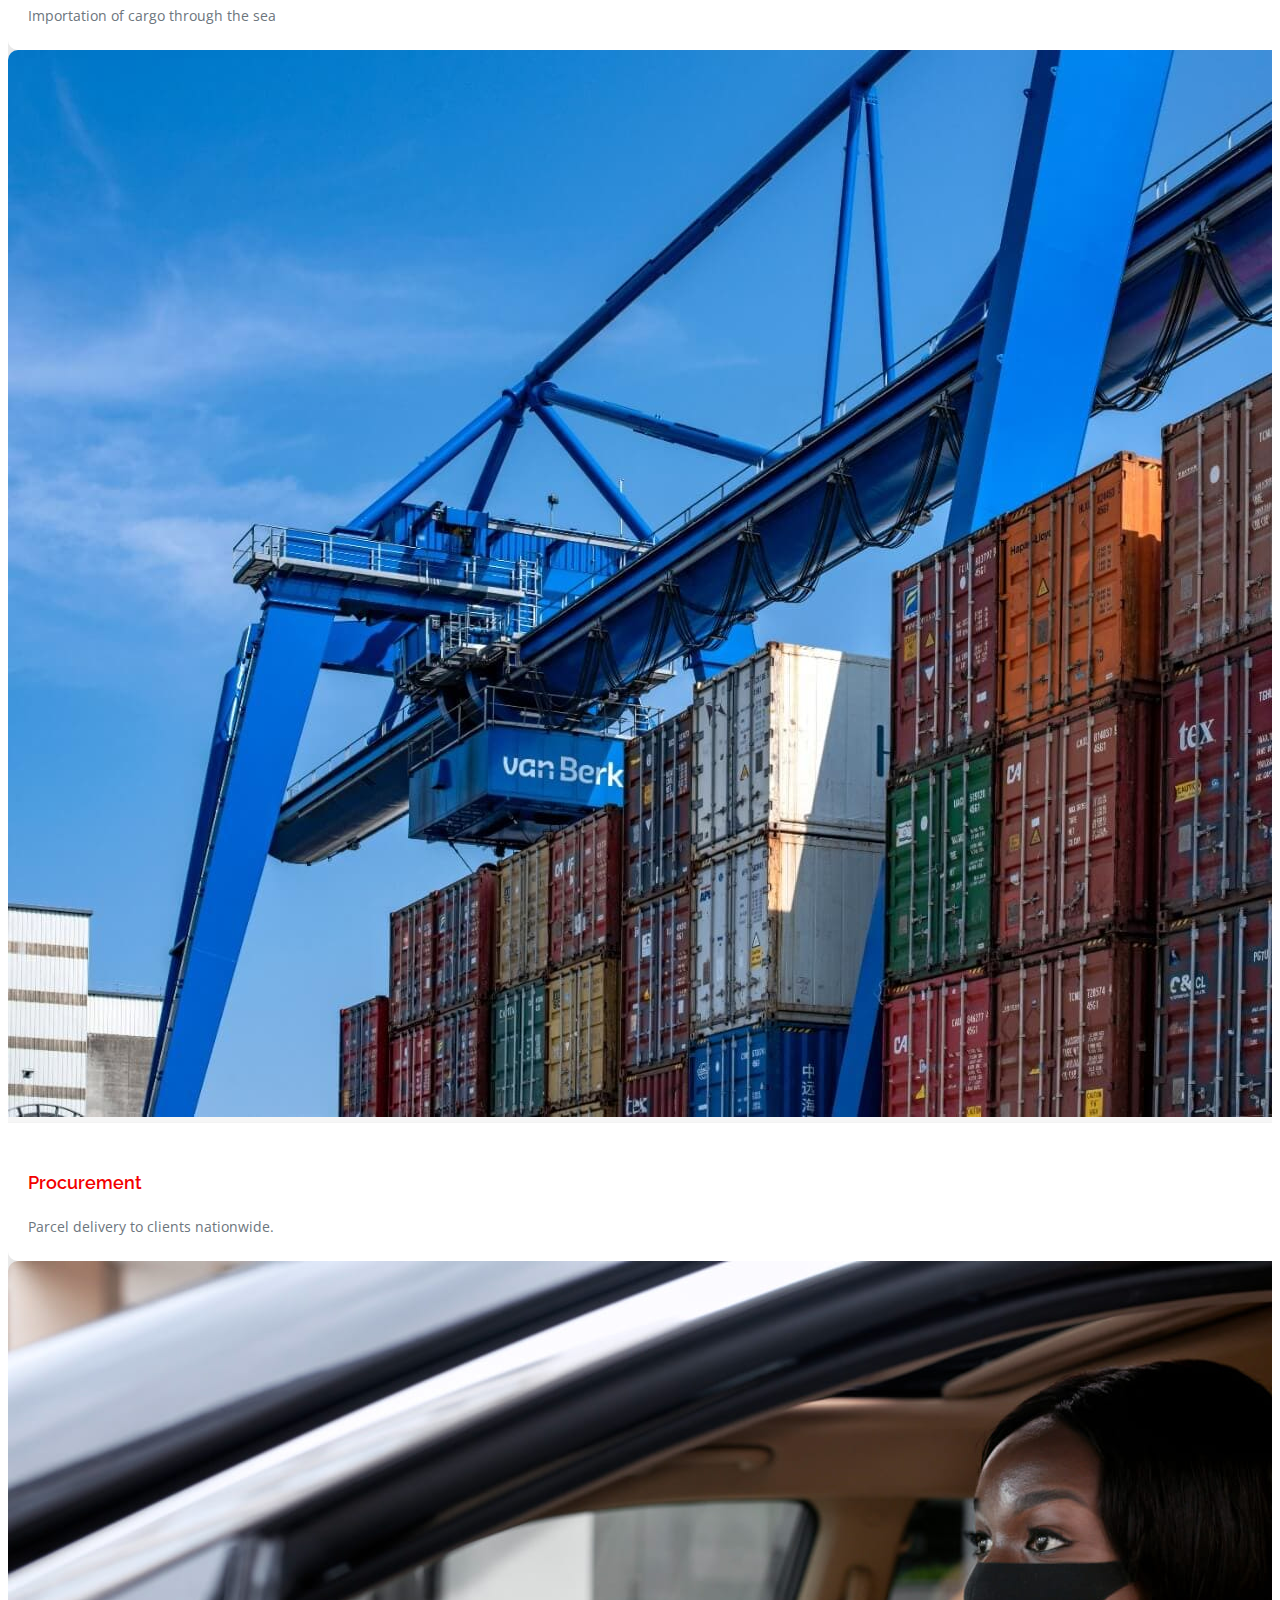
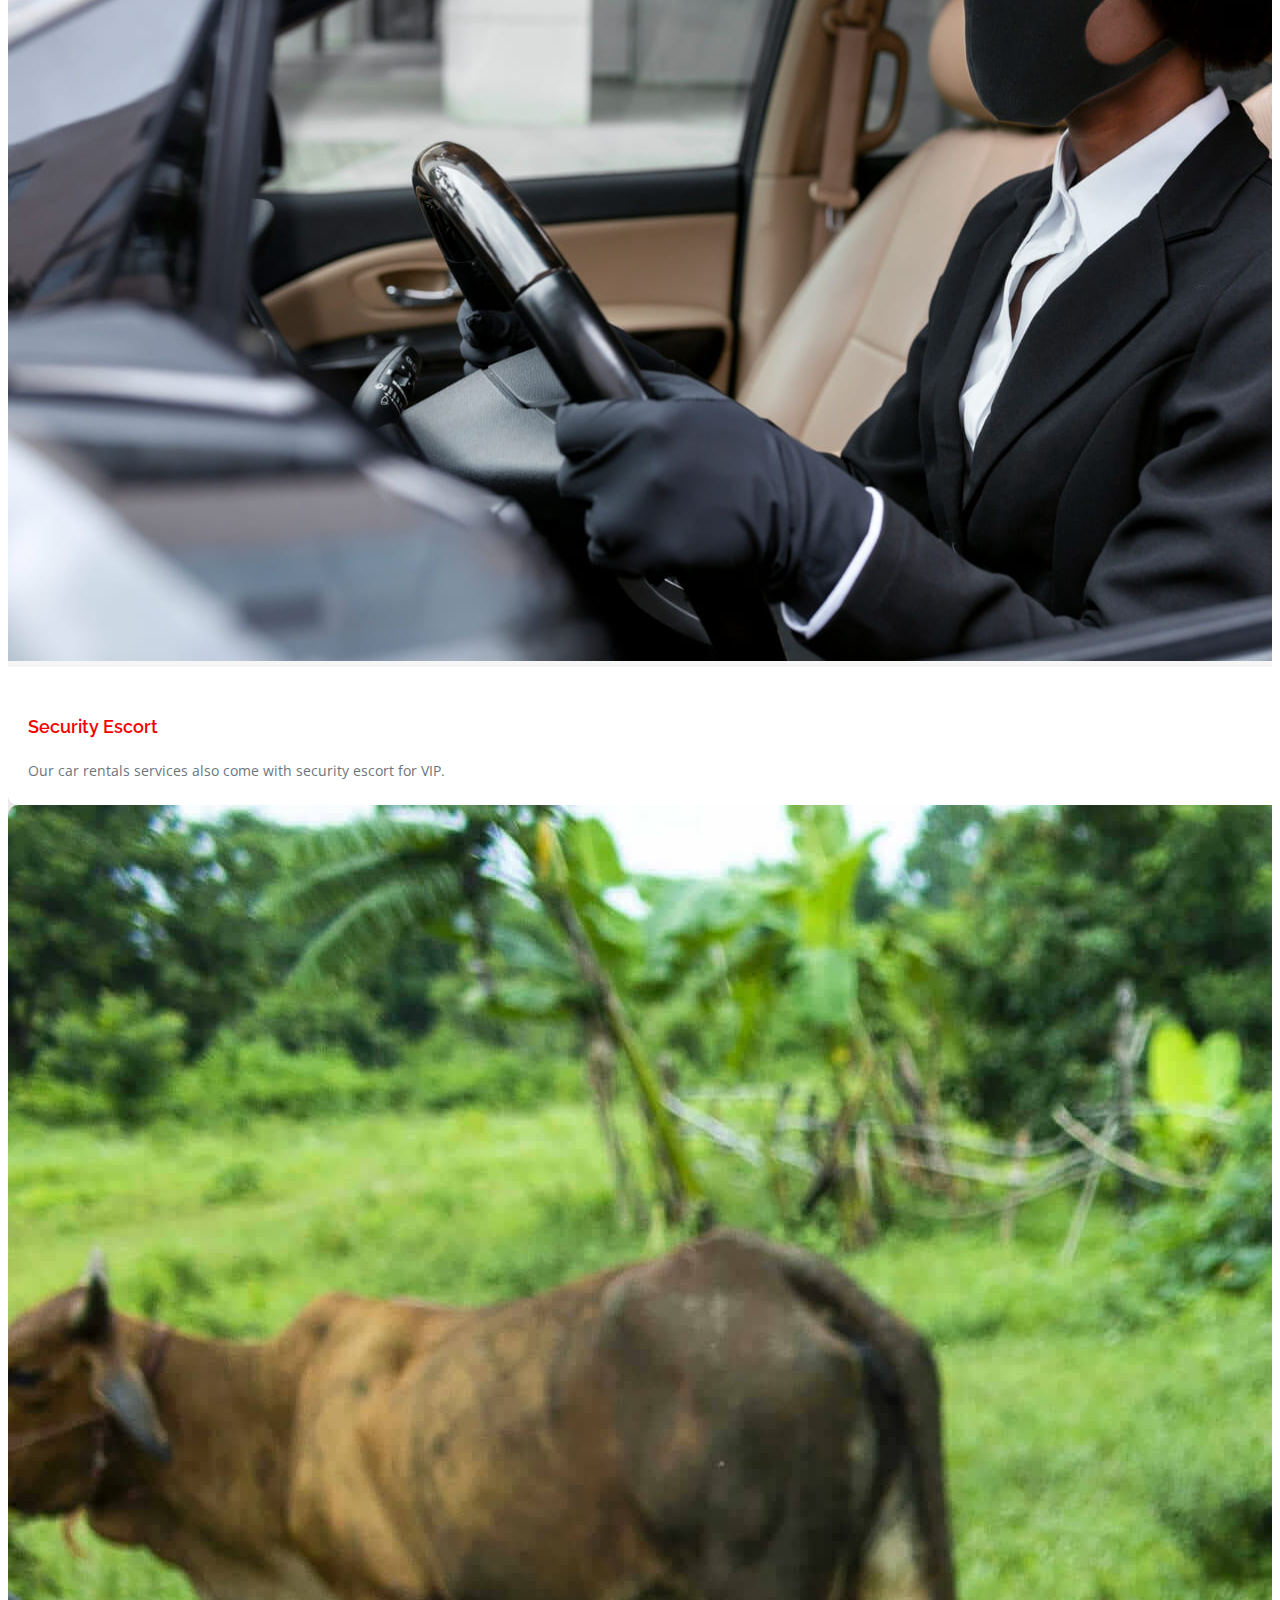
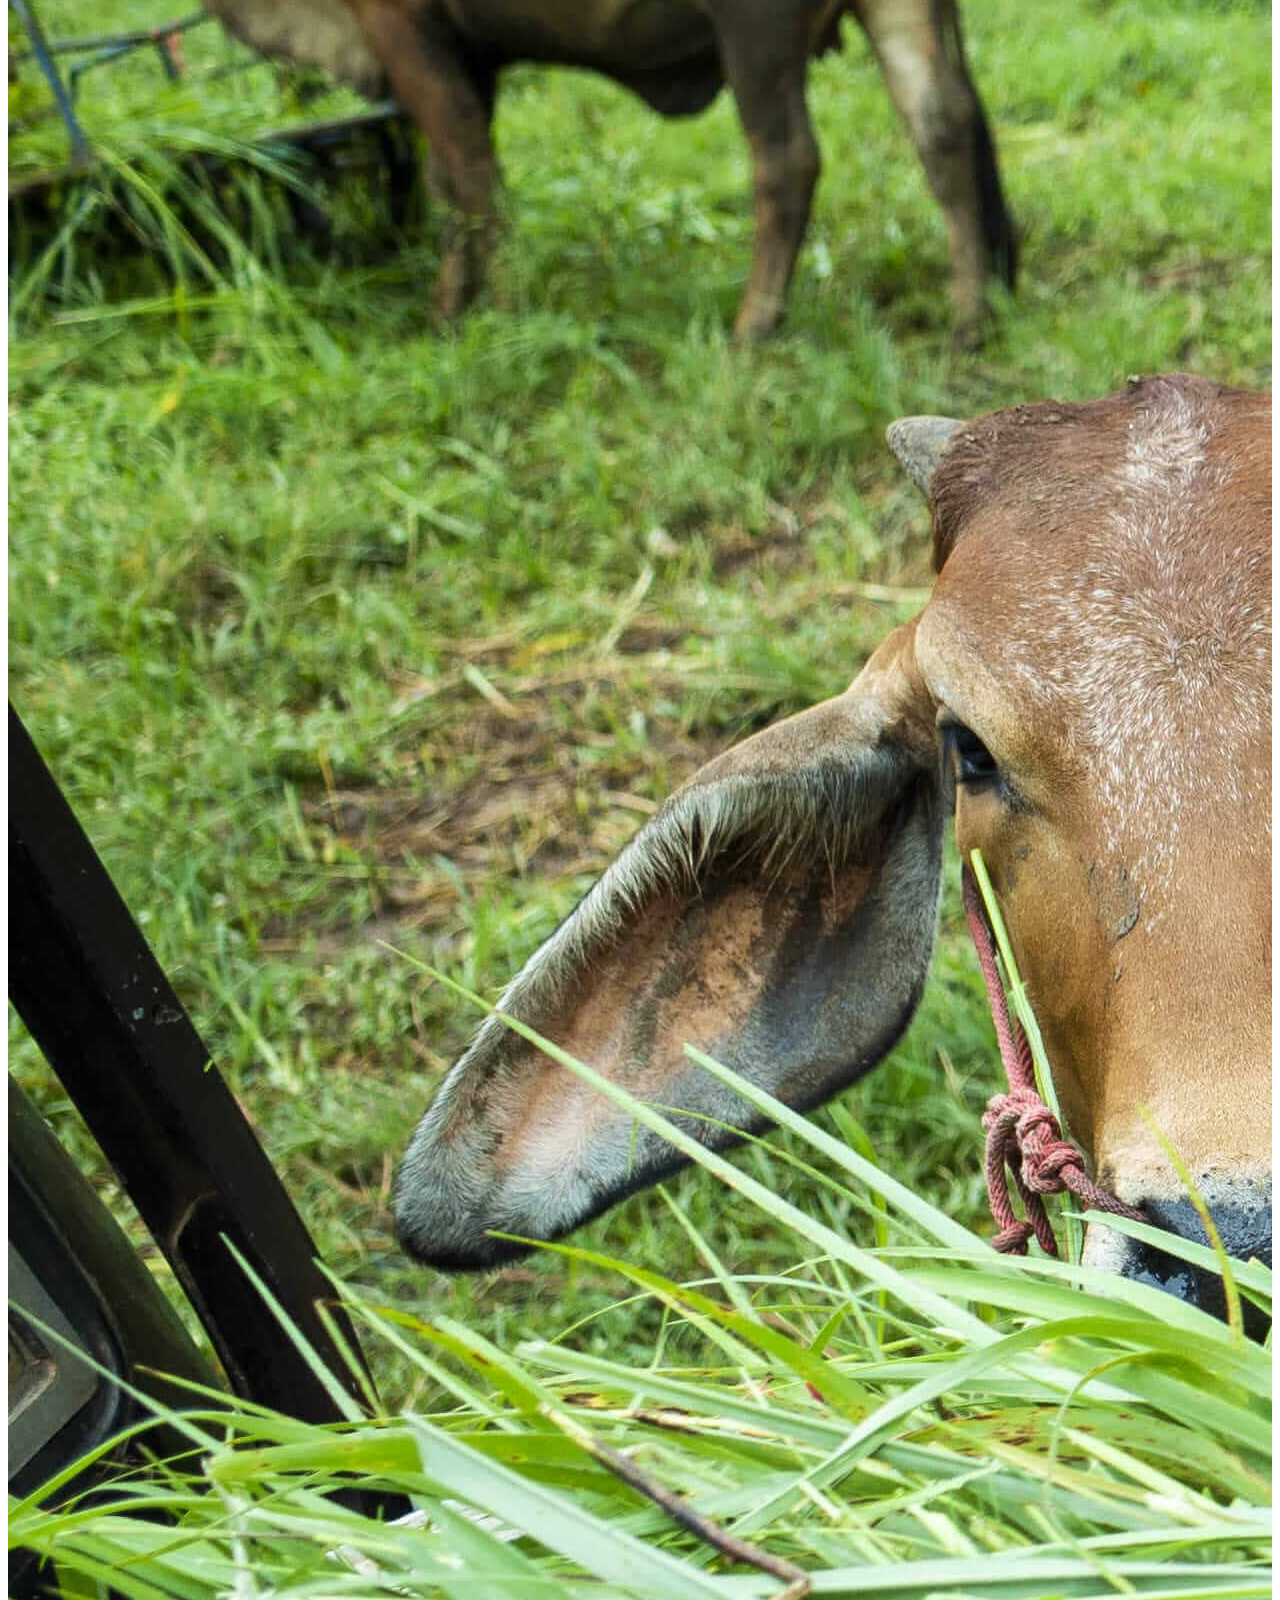
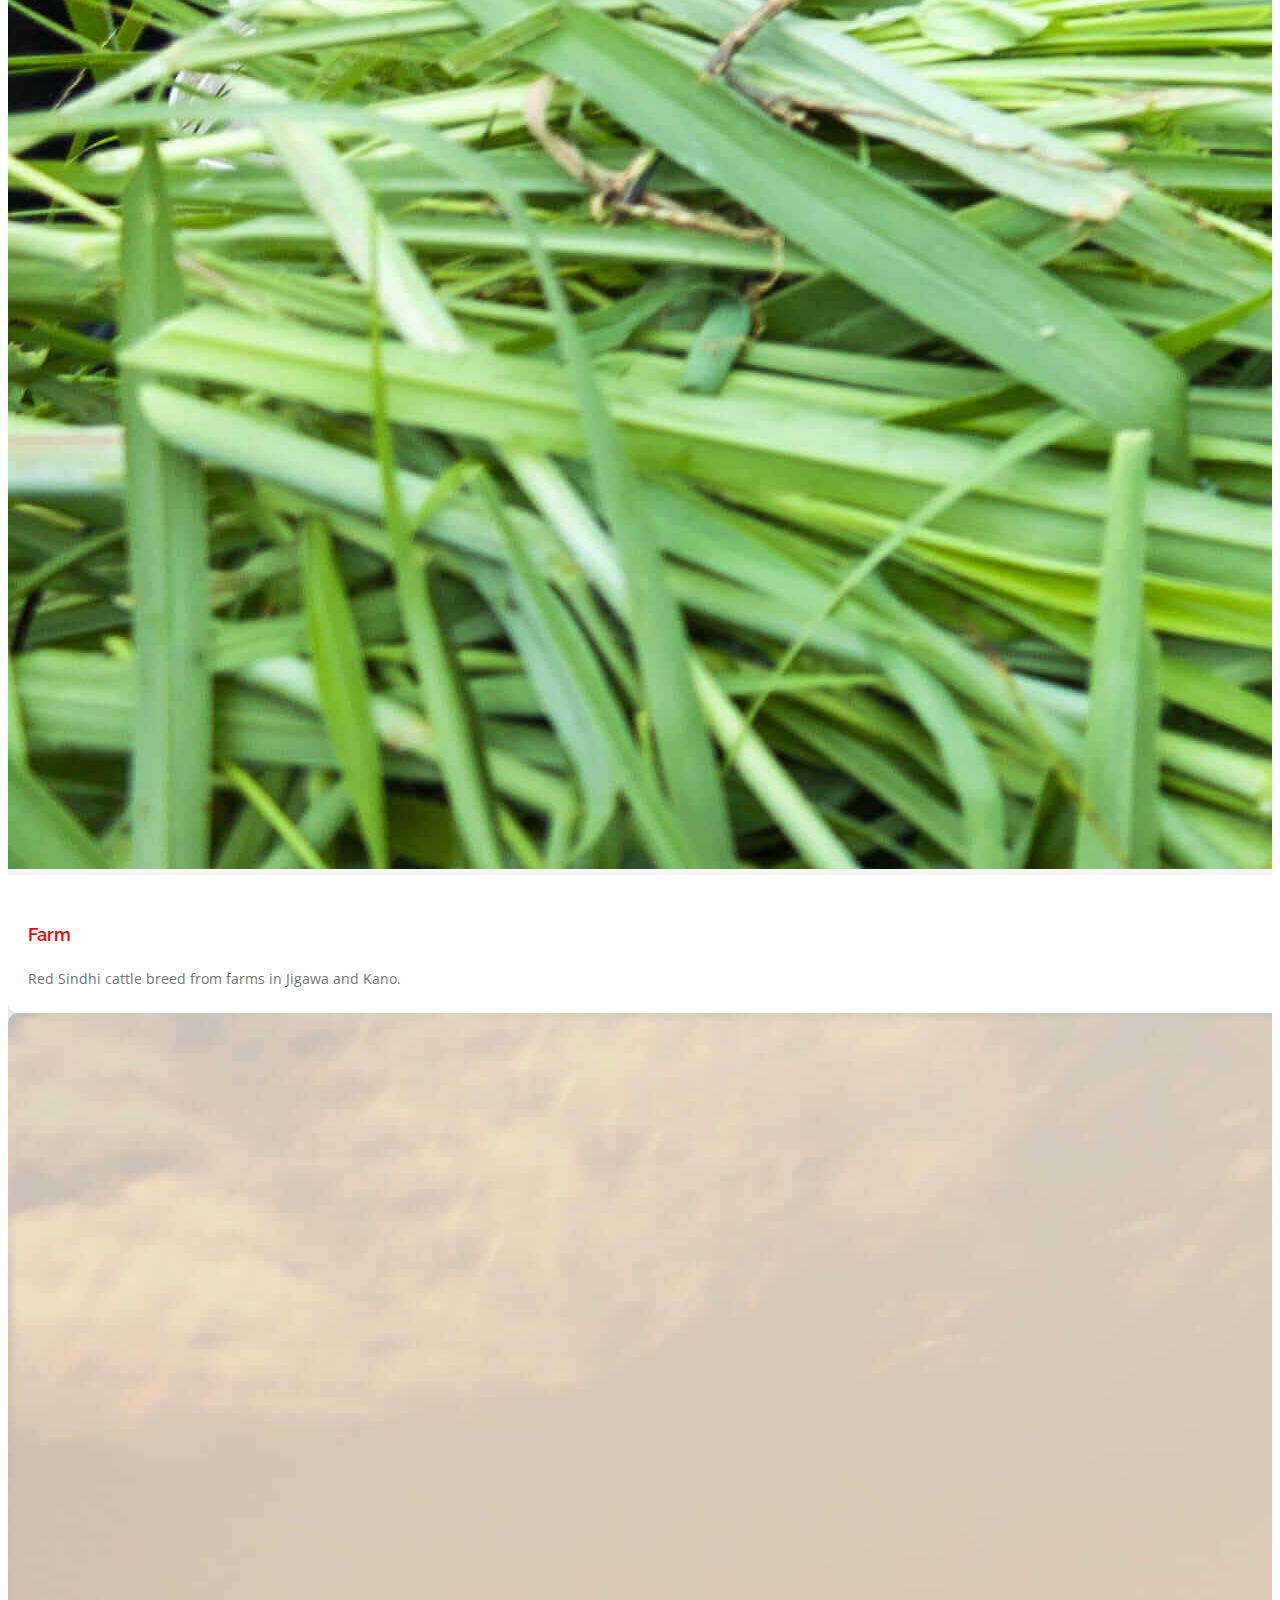
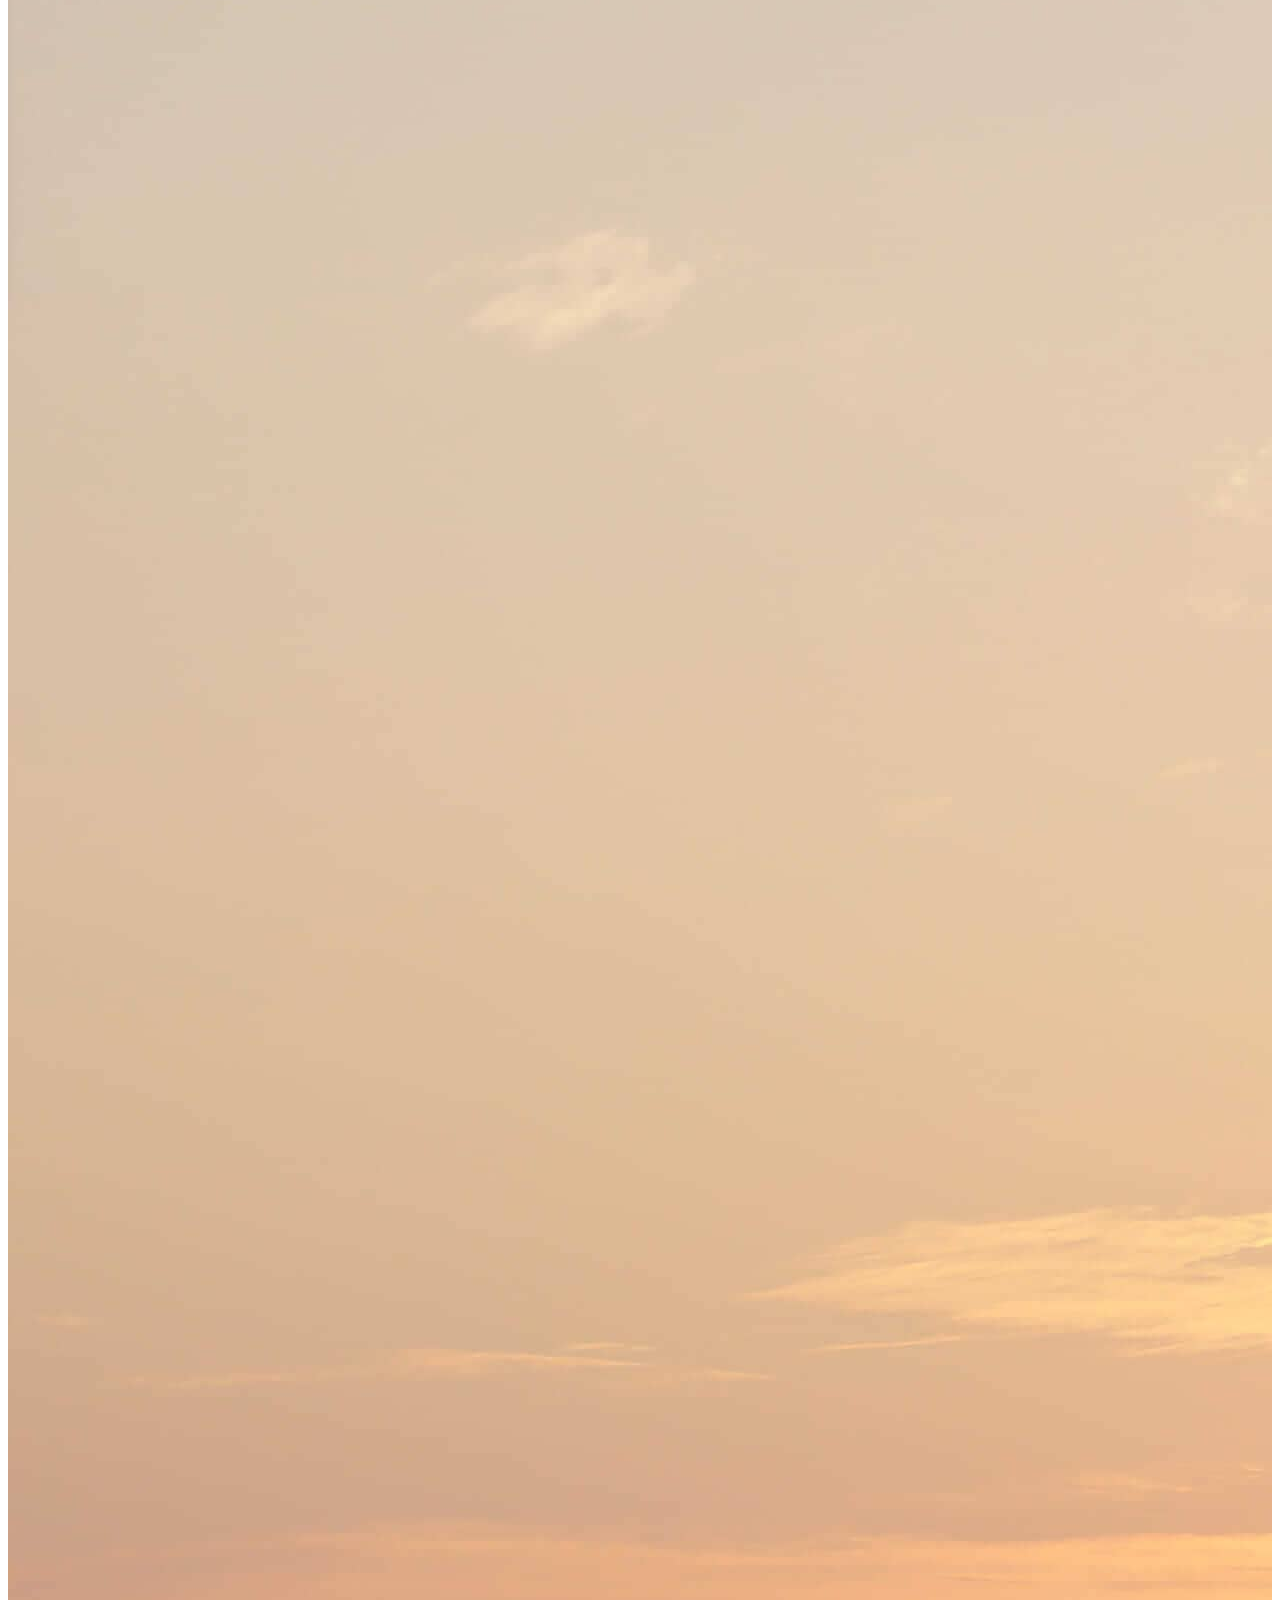
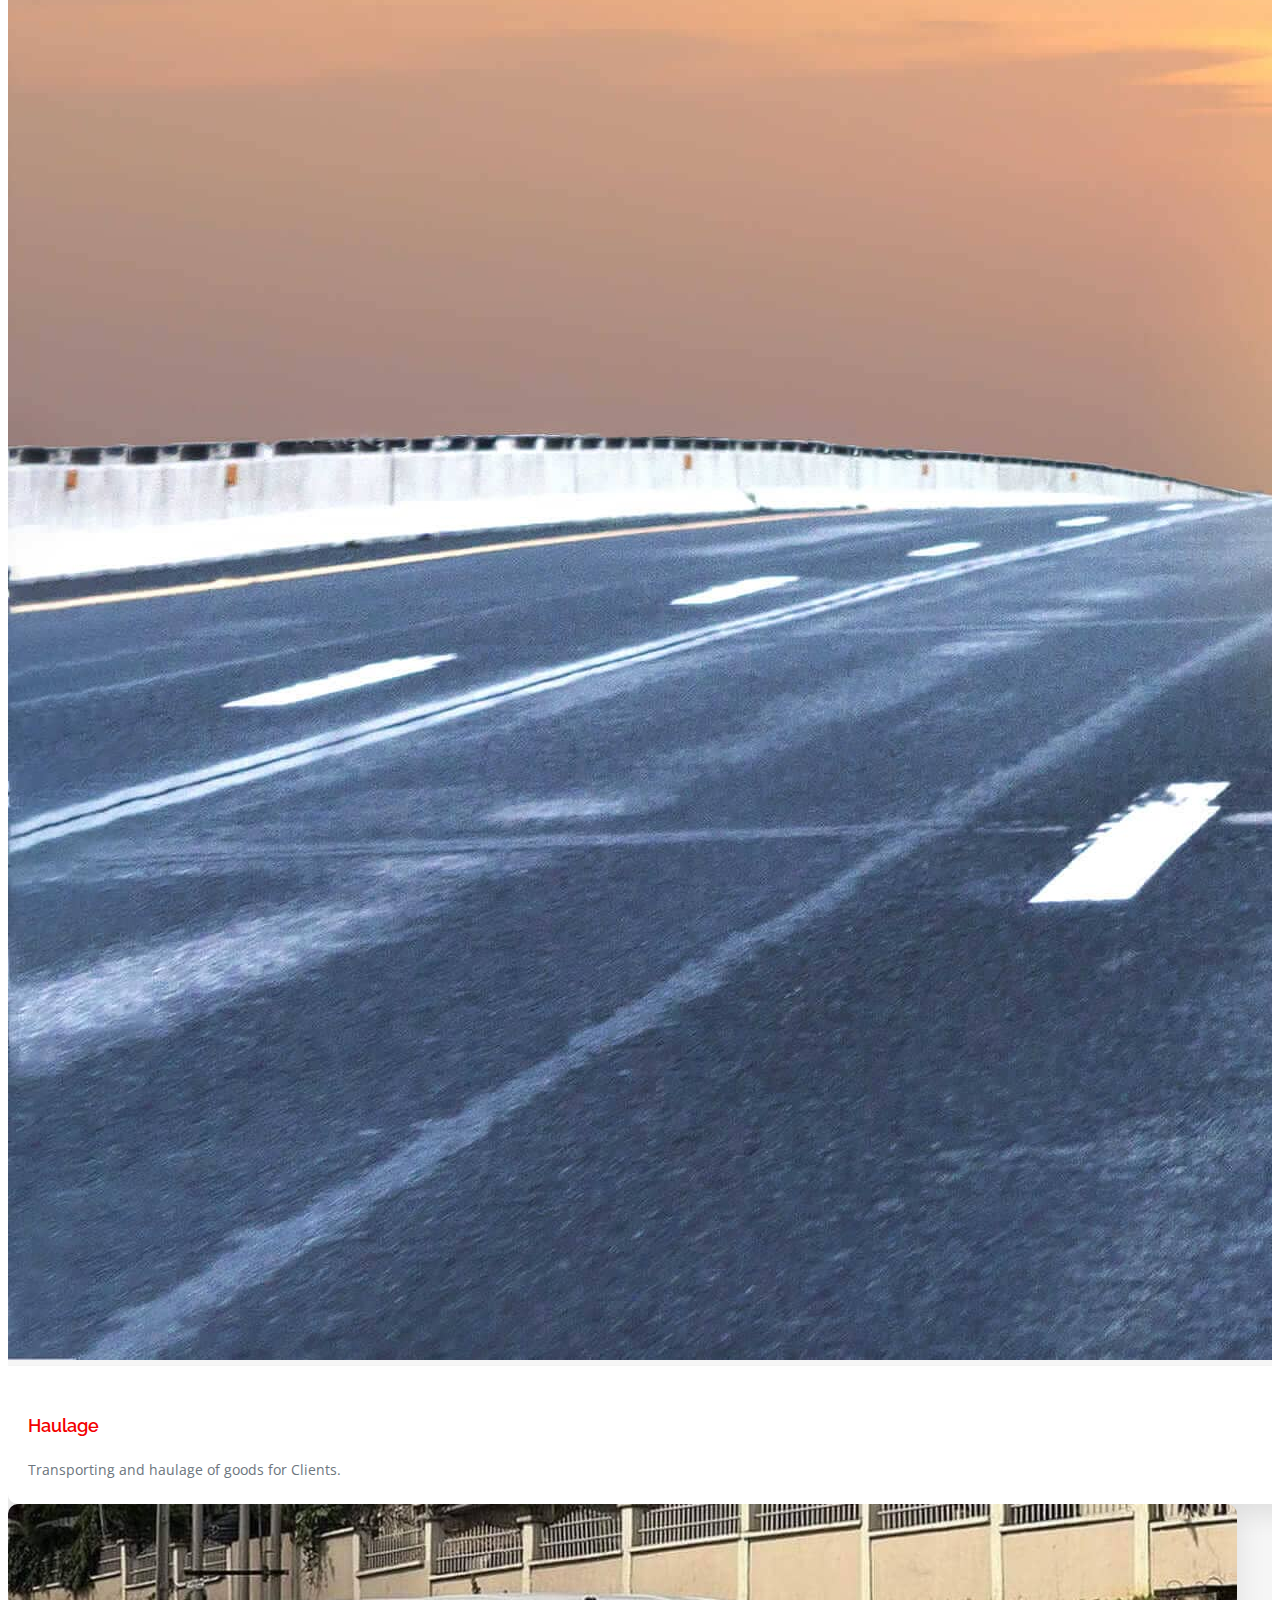
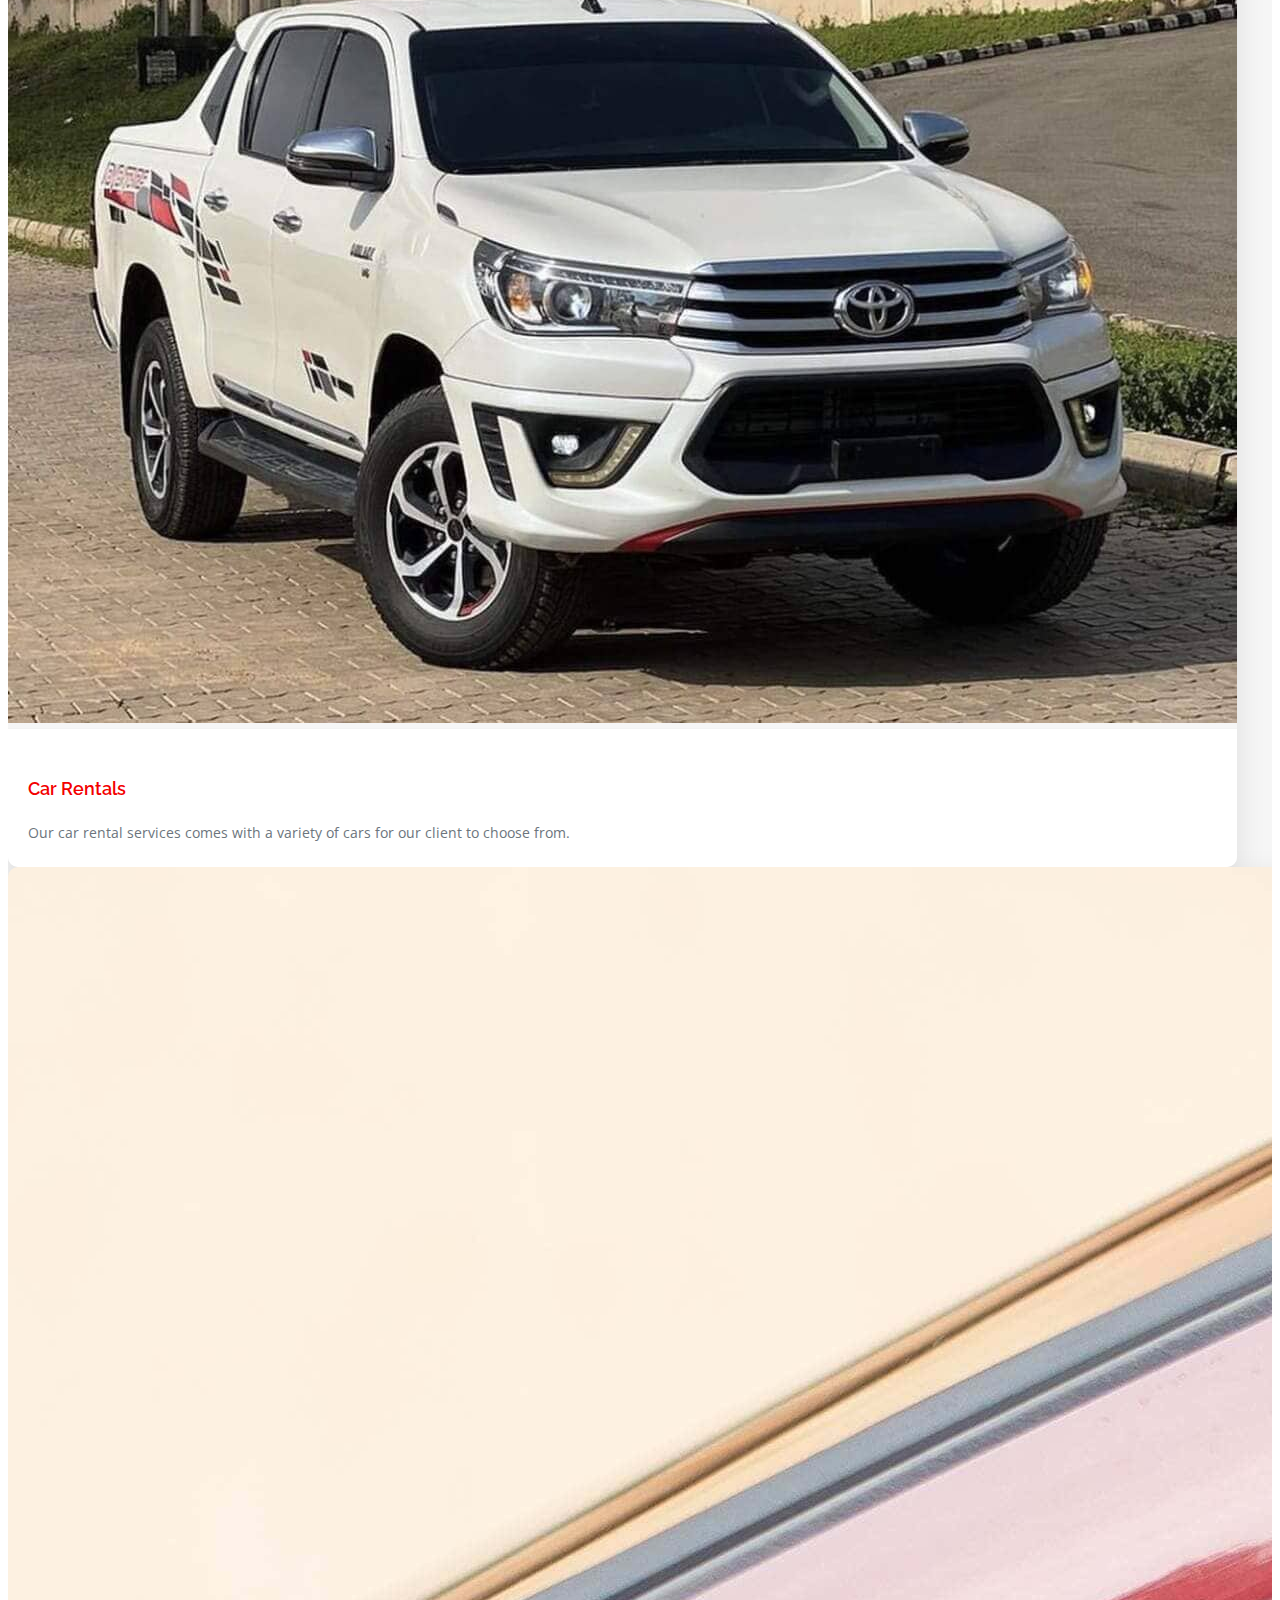
<file: porfolio.html>
<!DOCTYPE html>
<html lang="en">

<head>
  <meta charset="utf-8">
  <meta content="width=device-width, initial-scale=1.0" name="viewport">

  <title>MANCO ALIGN SYNERGY LIMITED | PORTFOLIO</title>
  <meta content="Manco Align Synergy Limited is a trusted general contract company, we venture into oil and gas distribution, logistics, supply of goods and services seamlessly delivering with precision and reliability. Experience the power of synergy with a company committed to meeting the evolving needs of its clients - because at Manco Align Synergy, we make life worthwhile." name="description">
  <meta content="Manco Align Synergy Limited, general contractor, oil and gas distribution, logistics, supply of goods and services, car rentals, contractor earnings, Nigeria, biggest construction company, Nigeria, register as a contractor, Ghana, start a construction company, Nigeria, best general contractor, Abuja, general contractor address, Abuja, general contractor contact number, Abuja, top 10 construction companies, Abuja, reynolds construction company, Abuja, construction companies vacancy, Abuja, top construction companies, Abuja, road construction companies, Abuja, rental car price, Nigeria, rent a car price, Abuja, car rental meaning, Lagos, rent a car requirements, Lagos, car rentals, Goa, self drive car rental, Abuja, car rental, Abuja, cheap car rental, Abuja, luxury car rental, Abuja, car rental airport, Abuja, car rental for bolt, Abuja, car rental, Nigeria, best drone for filmmaking, drone videography, professional drone for filming, start a drone videography business, Videography drone price, Nigeria, Videography drone price, best professional drone, dji drone, best videography drone, drone with camera 4k, black falcon 4k drone, transportation in oil and gas industry, best transportation for oil, oil transportation methods, transportation routes for oil and gas, oil and gas transportation pdf, crude oil transportation by sea, Oil and gas transportation wikipedia, transporting oil by truck, oil and gas transportation companies, transportation of crude oil by rail, transportation of petroleum products by road, storage and transportation of petroleum products, logistics meaning, logistics role, logistics job meaning, work out the logistics, travel logistics, logistics company, logistics meaning example, logistics courses, logistics management, logistics example, logistics meaning business, logistics definition supply chain management" name="keywords">

  <!-- Favicons -->
  <link href="assets/img/favicon.png" rel="icon">
  <link href="assets/img/favicon.png" rel="favicon">

  <!-- Google Fonts -->
  <link
    href="https://fonts.googleapis.com/css?family=Open+Sans:300,300i,400,400i,600,600i,700,700i|Raleway:300,300i,400,400i,500,500i,600,600i,700,700i|Poppins:300,300i,400,400i,500,500i,600,600i,700,700i"
    rel="stylesheet">

  <!-- Bootstrap  -->
  <link href="https://cdn.jsdelivr.net/npm/bootstrap@5.3.2/dist/css/bootstrap.min.css" rel="stylesheet"
    integrity="sha384-T3c6CoIi6uLrA9TneNEoa7RxnatzjcDSCmG1MXxSR1GAsXEV/Dwwykc2MPK8M2HN" crossorigin="anonymous">
  <script src="https://cdn.jsdelivr.net/npm/bootstrap@5.3.2/dist/js/bootstrap.bundle.min.js"
    integrity="sha384-C6RzsynM9kWDrMNeT87bh95OGNyZPhcTNXj1NW7RuBCsyN/o0jlpcV8Qyq46cDfL"
    crossorigin="anonymous"></script>

  <!-- Boxicon -->
  <link href='https://unpkg.com/boxicons@2.1.4/css/boxicons.min.css' rel='stylesheet'>

  <!-- Vendor CSS Files -->
  <link href="assets/vendor/aos/aos.css" rel="stylesheet">
  <link href="assets/vendor/glightbox/css/glightbox.min.css" rel="stylesheet">
  <link href="assets/vendor/swiper/swiper-bundle.min.css" rel="stylesheet">

  <!-- Template Main CSS File -->
  <link href="assets/css/style.css" rel="stylesheet">


</head>

<body>

  <!-- ======= Header ======= -->
  <header id="header" class="fixed-top d-flex align-items-center">
    <div class="container d-flex align-items-center justify-content-between">

      <div class="logo">
        <a href="index.html"><img src="assets/img/logo-black.png" alt="" class="img-fluid"></a>
      </div>

      <nav id="navbar" class="navbar">
        <ul>
          <li><a class="nav-link scrollto" href="index.html">Home</a></li>
          <li><a class="nav-link scrollto" href="about.html">About</a></li>
          <li><a class="nav-link scrollto" href="services.html">Services</a></li>
          <li><a class="nav-link scrollto active" href="#">Portfolio</a></li>
          <li><a class="nav-link scrollto" href="index.html#contact">Contact Us</a></li>
          <li><a class="getstarted scrollto" href="meeting.html">Book a meeting</a></li>
        </ul>
        <i class='bx bx-menu mobile-nav-toggle'></i>
      </nav><!-- .navbar -->

    </div>
  </header><!-- End Header -->

  <main id="portfolio-page">

    <!-- ======= Portfolio Section ======= -->
    <section id="portfolio" class="portfolio sections-bg">
      <div class="container" data-aos="fade-up">

        <div class="section-header">
          <h2>Portfolio</h2>
          <p>Explore a tapestry of excellence: journey through our portfolio and discover the artistry of our work.</p>
        </div>

        <div class="portfolio-isotope" data-portfolio-filter="*" data-portfolio-layout="masonry"
          data-portfolio-sort="original-order" data-aos="fade-up" data-aos-delay="100">

          <div>
            <ul class="portfolio-flters">
              <li data-filter="*" class="filter-active">All</li>
              <li data-filter=".filter-oilandgas">Oil and Gas</li>
              <li data-filter=".filter-rentals">Rentals</li>
              <li data-filter=".filter-procurement">Procurement</li>
              <li data-filter=".filter-logistics">Logistics</li>
              <li data-filter=".filter-agriculture">Agriculture</li>
            </ul>
          </div>

          <div class="row gy-4 portfolio-container">

            <div class="col-xl-4 col-md-6 portfolio-item filter-oilandgas">
              <div class="portfolio-wrap">
                <a href="assets/img/portfolio/gas1.jpg" data-gallery="portfolio-gallery-oil" class="glightbox"><img
                    src="assets/img/portfolio/gas1.jpg" class="img-fluid" alt=""></a>
                <div class="portfolio-info">
                  <h4><a href="portfolio-details.html" title="More Details">Oil Transport</a></h4>
                  <p>Our fuel truck transporting oil to client.</p>
                </div>
              </div>
            </div>

            <div class="col-xl-4 col-md-6 portfolio-item filter-procurement">
              <div class="portfolio-wrap">
                <a href="assets/img/about/importation.jpg" data-gallery="portfolio-gallery-oil" class="glightbox"><img
                    src="assets/img/about/importation.jpg" class="img-fluid" alt=""></a>
                <div class="portfolio-info">
                  <h4><a href="portfolio-details.html" title="More Details">Importation</a></h4>
                  <p>Importation of cargo through the sea</p>
                </div>
              </div>
            </div>

            <div class="col-xl-4 col-md-6 portfolio-item filter-procurement">
              <div class="portfolio-wrap">
                <a href="assets/img/portfolio/portfolio-container.jpeg" data-gallery="portfolio-gallery-oil"
                  class="glightbox"><img src="assets/img/portfolio/portfolio-container.jpeg" class="img-fluid" alt=""></a>
                <div class="portfolio-info">
                  <h4><a href="portfolio-details.html" title="More Details">Procurement</a></h4>
                  <p>Parcel delivery to clients nationwide.</p>
                </div>
              </div>
            </div>

            <div class="col-xl-4 col-md-6 portfolio-item filter-rentals">
              <div class="portfolio-wrap">
                <a href="assets/img/portfolio/police.jpg" data-gallery="portfolio-gallery-oil" class="glightbox"><img
                    src="assets/img/portfolio/police.jpg" class="img-fluid" alt=""></a>
                <div class="portfolio-info">
                  <h4><a href="portfolio-details.html" title="More Details">Security Escort</a></h4>
                  <p>Our car rentals services also come with security escort for VIP.</p>
                </div>
              </div>
            </div>

            <div class="col-xl-4 col-md-6 portfolio-item filter-agriculture">
              <div class="portfolio-wrap">
                <a href="assets/img/portfolio/agric1.jpg" data-gallery="portfolio-gallery-oil" class="glightbox"><img
                    src="assets/img/portfolio/agric1.jpg" class="img-fluid" alt=""></a>
                <div class="portfolio-info">
                  <h4><a href="portfolio-details.html" title="More Details">Farm</a></h4>
                  <p>Red Sindhi cattle breed from farms in Jigawa and Kano.</p>
                </div>
              </div>
            </div>

            <div class="col-xl-4 col-md-6 portfolio-item filter-procurement">
              <div class="portfolio-wrap">
                <a href="assets/img/portfolio/gas2.jpg" data-gallery="portfolio-gallery-oil" class="glightbox"><img
                    src="assets/img/portfolio/gas2.jpg" class="img-fluid" alt=""></a>
                <div class="portfolio-info">
                  <h4><a href="portfolio-details.html" title="More Details">Haulage</a></h4>
                  <p>Transporting and haulage of goods for Clients.</p>
                </div>
              </div>
            </div>

            <div class="col-xl-4 col-md-6 portfolio-item filter-rentals">
              <div class="portfolio-wrap">
                <a href="assets/img/portfolio/rentals1.jpg" data-gallery="portfolio-gallery-oil" class="glightbox"><img
                    src="assets/img/portfolio/rentals1.jpg" class="img-fluid" alt=""></a>
                <div class="portfolio-info">
                  <h4><a href="portfolio-details.html" title="More Details">Car Rentals</a></h4>
                  <p>Our car rental services comes with a variety of cars for our client to choose from.</p>
                </div>
              </div>
            </div>

            <div class="col-xl-4 col-md-6 portfolio-item filter-logistics">
              <div class="portfolio-wrap">
                <a href="assets/img/portfolio/logistics3.jpg" data-gallery="portfolio-gallery-oil"
                  class="glightbox"><img src="assets/img/portfolio/logistics3.jpg" class="img-fluid" alt=""></a>
                <div class="portfolio-info">
                  <h4><a href="portfolio-details.html" title="More Details">Logistics</a></h4>
                  <p>Our agent receiving a delivery request from a client.</p>
                </div>
              </div>
            </div>
          </div>

        </div>

      </div>
    </section>
    <!-- End Portfolio Section -->

    <!-- ======= Footer ======= -->
    <footer id="footer">

      <div class="footer-top">
        <div class="container">
          <div class="row">

            <div class="col-lg-3 col-md-6 footer-contact">
              <img src="assets/img/logo-black.png" alt="logo">
              <p>
                <a
                  href="https://www.google.com/maps/@9.0718735,7.4388178,3a,75y,175.08h,77.01t/data=!3m7!1e1!3m5!1sSqjifR9H2o-Qty1_uDdqFg!2e0!6shttps:%2F%2Fstreetviewpixels-pa.googleapis.com%2Fv1%2Fthumbnail%3Fpanoid%3DSqjifR9H2o-Qty1_uDdqFg%26cb_client%3Dsearch.gws-prod.gps%26w%3D86%26h%3D86%26yaw%3D200.45909%26pitch%3D0%26thumbfov%3D100!7i13312!8i6656?entry=ttu">
                  <strong>Office address:</strong> Plot 395,
                  Augustus Aikhomu Street, Opposite Nasfat Mosque, Utako, Abuja. <br><br></a>
                <a href="tel:+2349139052010"><strong>Phone:</strong> +234 913 9052 010<br></a>
                <a href="mailto:mancosynergy@gmail.com"><strong>Email:</strong> mancosynergy@gmail.com<br></a>
              </p>
            </div>

            <div class="col-lg-3 col-md-6 col-6 footer-links">
              <h4>Useful Links</h4>
              <ul>
                <li><i class="bx bx-chevron-right"></i> <a href="index.html">Home</a></li>
                <li><i class="bx bx-chevron-right"></i> <a href="services.html">Services</a></li>
                <li><i class="bx bx-chevron-right"></i> <a href="about.html">About us</a></li>
                <li><i class="bx bx-chevron-right"></i> <a href="portfolio.html">Portfolio</a></li>
                <li><i class="bx bx-chevron-right"></i> <a href="index.html#contact">Contact</a></li>
              </ul>
            </div>

            <div class="col-lg-3 col-md-6 col-6 footer-links">
              <h4>Our Services</h4>
              <ul>
                <li><i class="bx bx-chevron-right"></i> <a href="index.html#featured-services">Oil and gas
                    transportation</a></li>
                <li><i class="bx bx-chevron-right"></i> <a href="index.html#featured-services">Agriculture</a></li>
                <li><i class="bx bx-chevron-right"></i> <a href="index.html#featured-services">Construction Services</a>
                </li>
                <li><i class="bx bx-chevron-right"></i> <a href="index.html#featured-services">Car rentals and
                    logistics</a></li>
                <li><i class="bx bx-chevron-right"></i> <a href="meeting.html">Book a meeting</a></li>
              </ul>
            </div>

            <div class="col-lg-3 col-md-6 footer-links footer-social-links">
              <h4>Our Social Networks</h4>
              <p>You can contact us or follow us on social media.</p>
              <div class="social-links mt-3">
                <a href=" https://wa.me/+2349139052010" class="whatsoil"><i class='bx bxl-whatsapp'></i></a>
                <a href="https://www.instagram.com/manco_synergy/" class="instagram"><i
                    class="bx bxl-instagram"></i></a>
                <a href="mailto:mancosynergy@gmail.com" class="email"><i class='bx bxs-envelope'></i></a>
                <a href="https://www.linkedin.com/company/manco-align-synegy/about/" class="linkedin"><i
                    class="bx bxl-linkedin"></i></a>
              </div>
            </div>

          </div>
        </div>
      </div>

      <div class="container py-4">
        <div class="copyright">
          &copy; Copyright <strong><span>Manco Align Synergy Limited</span></strong>. All Rights Reserved
        </div>
        <div class="credits">
          Designed by <a href="https://www.moreed.ng/">Moreed</a>
        </div>
      </div>
    </footer><!-- End Footer -->

    <a href="about.html" class="back-to-top d-flex align-items-center justify-content-center"><i
        class='bx bxs-up-arrow-alt'></i></a>

    <!-- Vendor JS Files -->
    <script src="assets/vendor/aos/aos.js"></script>
    <script src="assets/vendor/glightbox/js/glightbox.min.js"></script>
    <script src="assets/vendor/isotope-layout/isotope.pkgd.min.js"></script>
    <script src="assets/vendor/swiper/swiper-bundle.min.js"></script>

    <!-- Template Main JS File -->
    <script src="assets/js/main.js"></script>

</body>

</html>
</file>
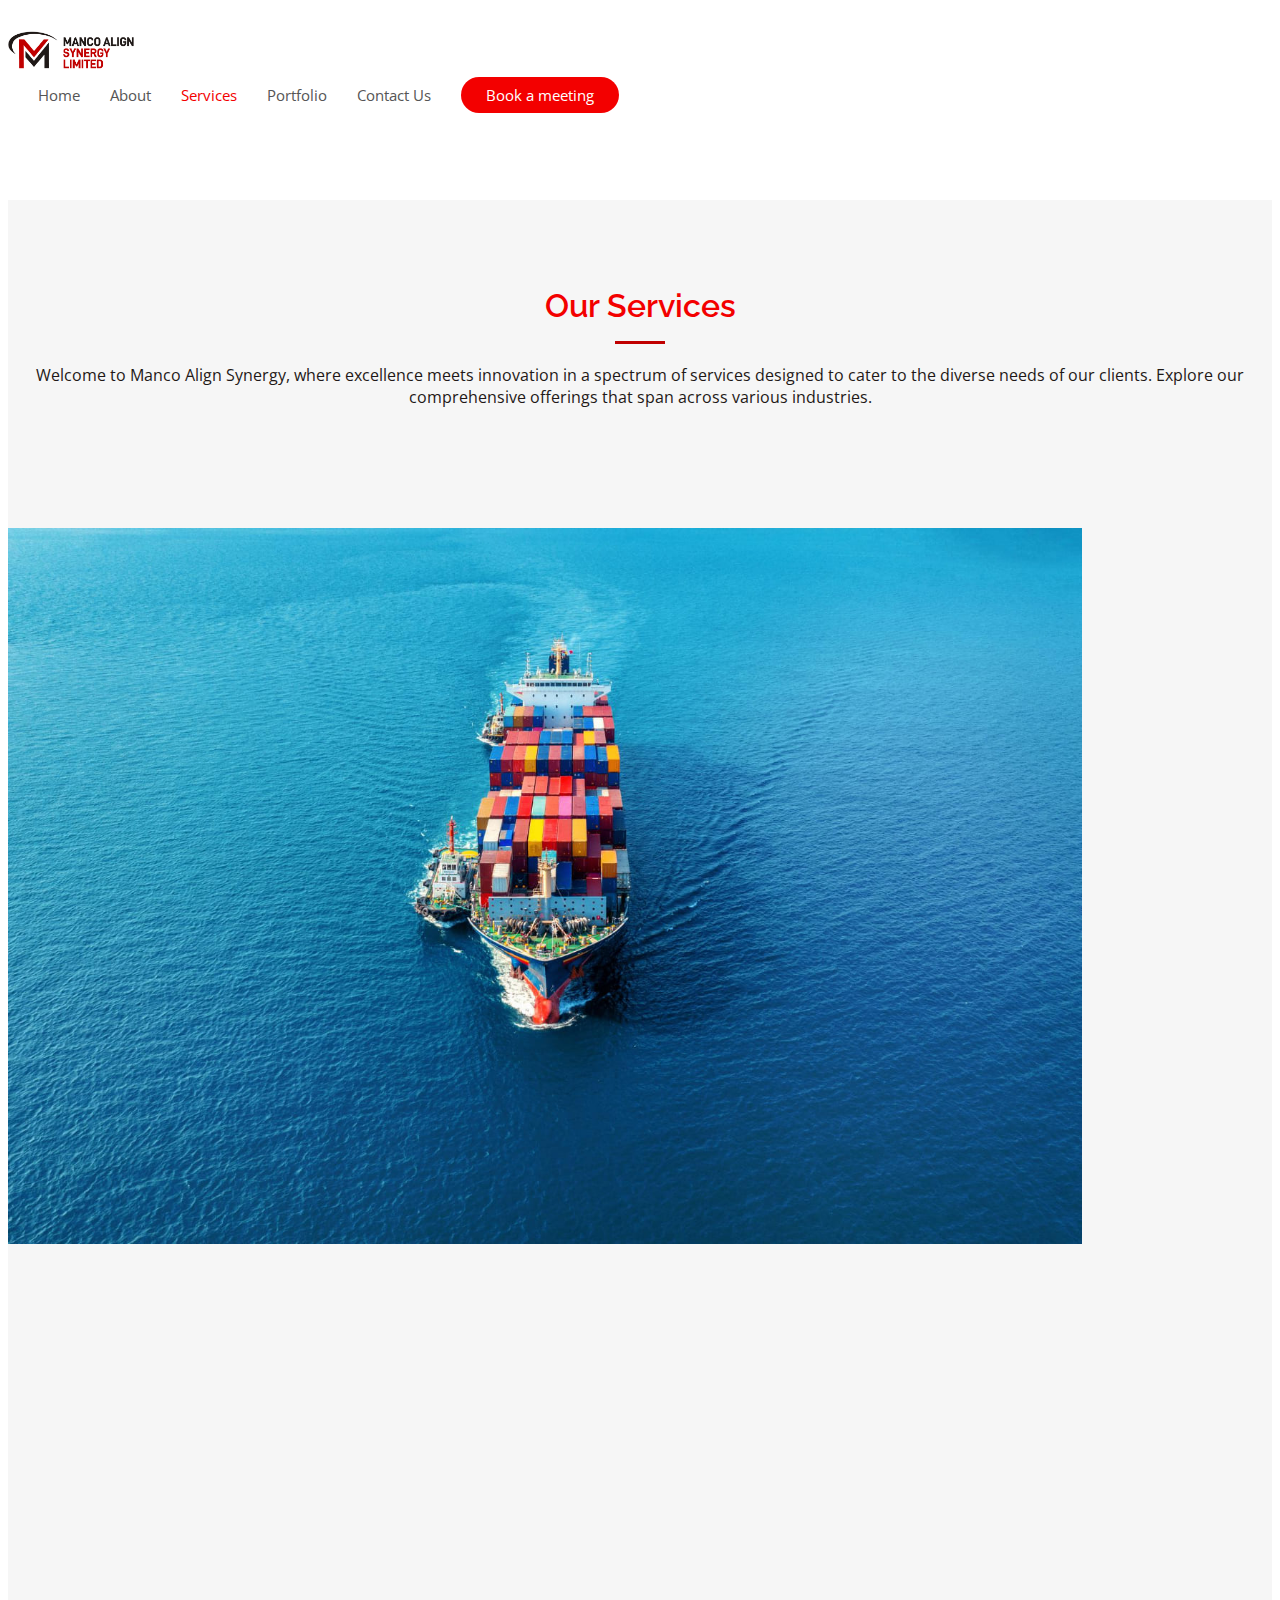
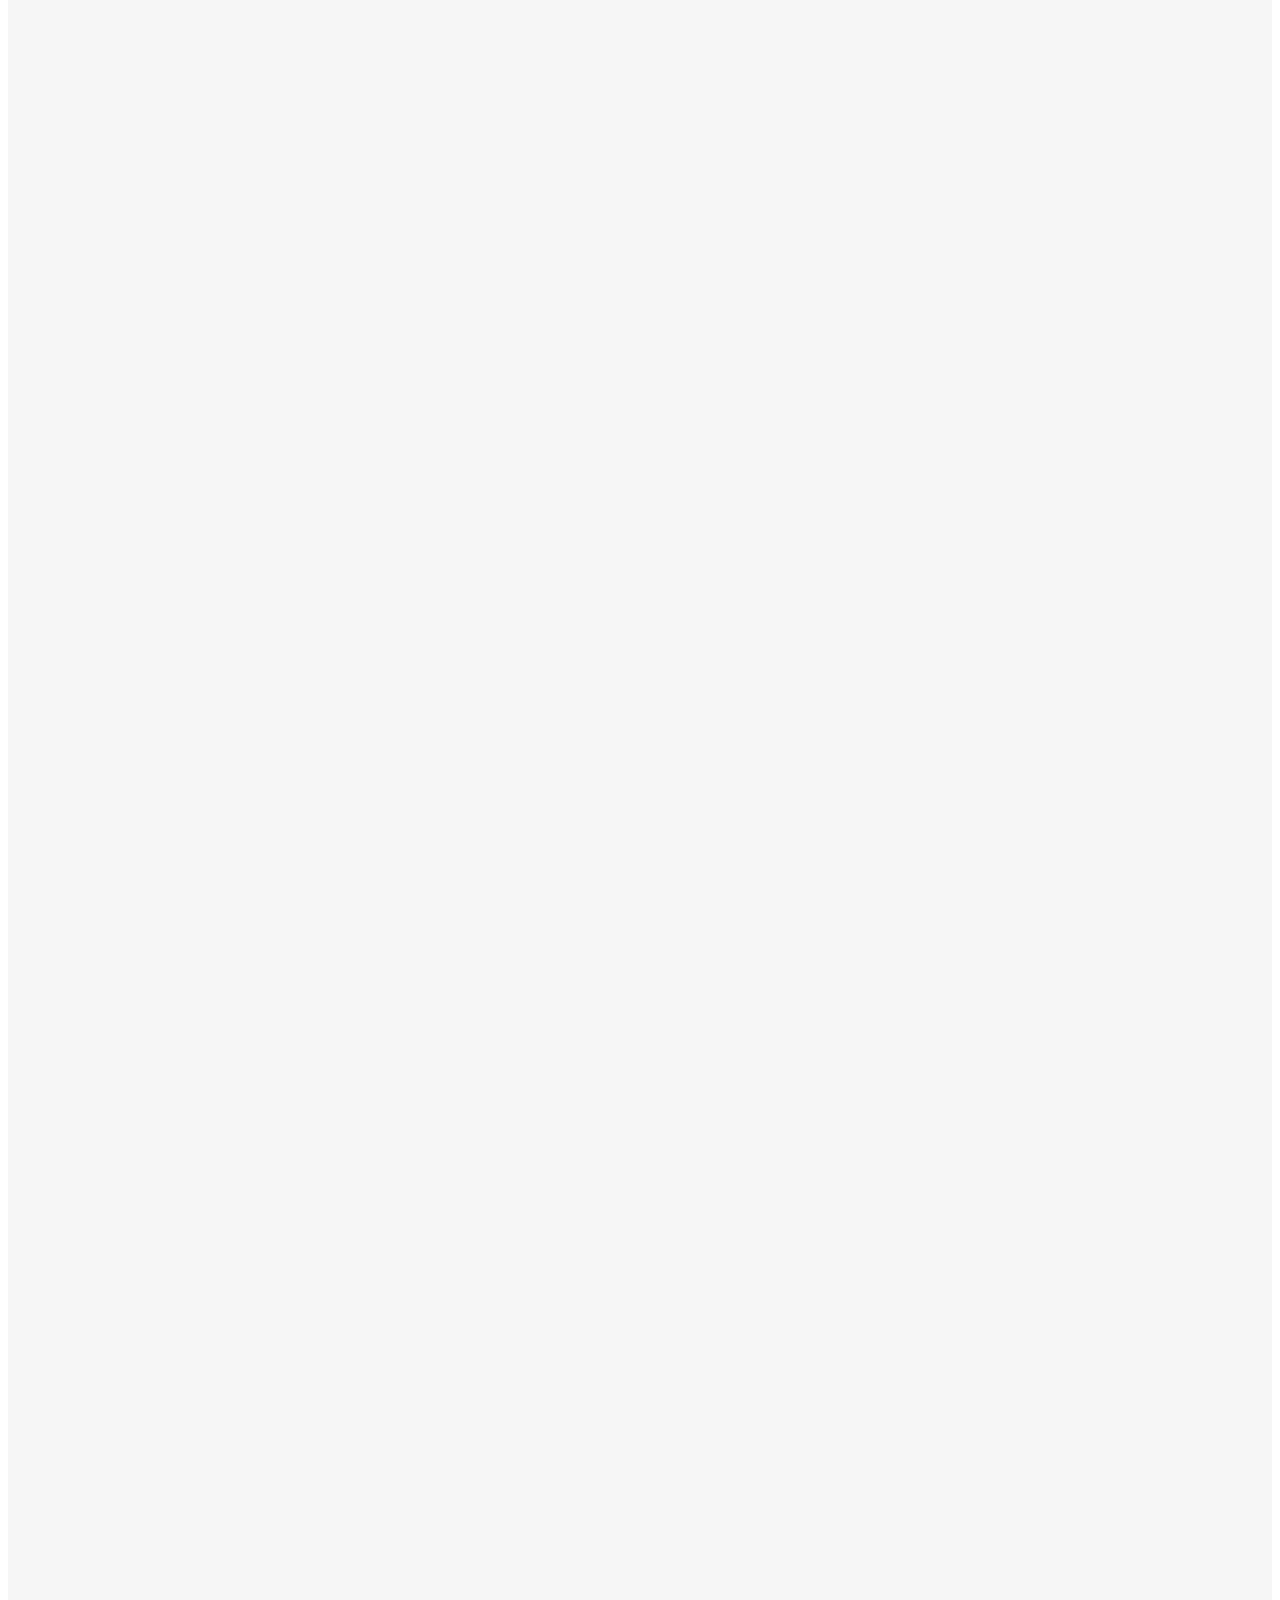
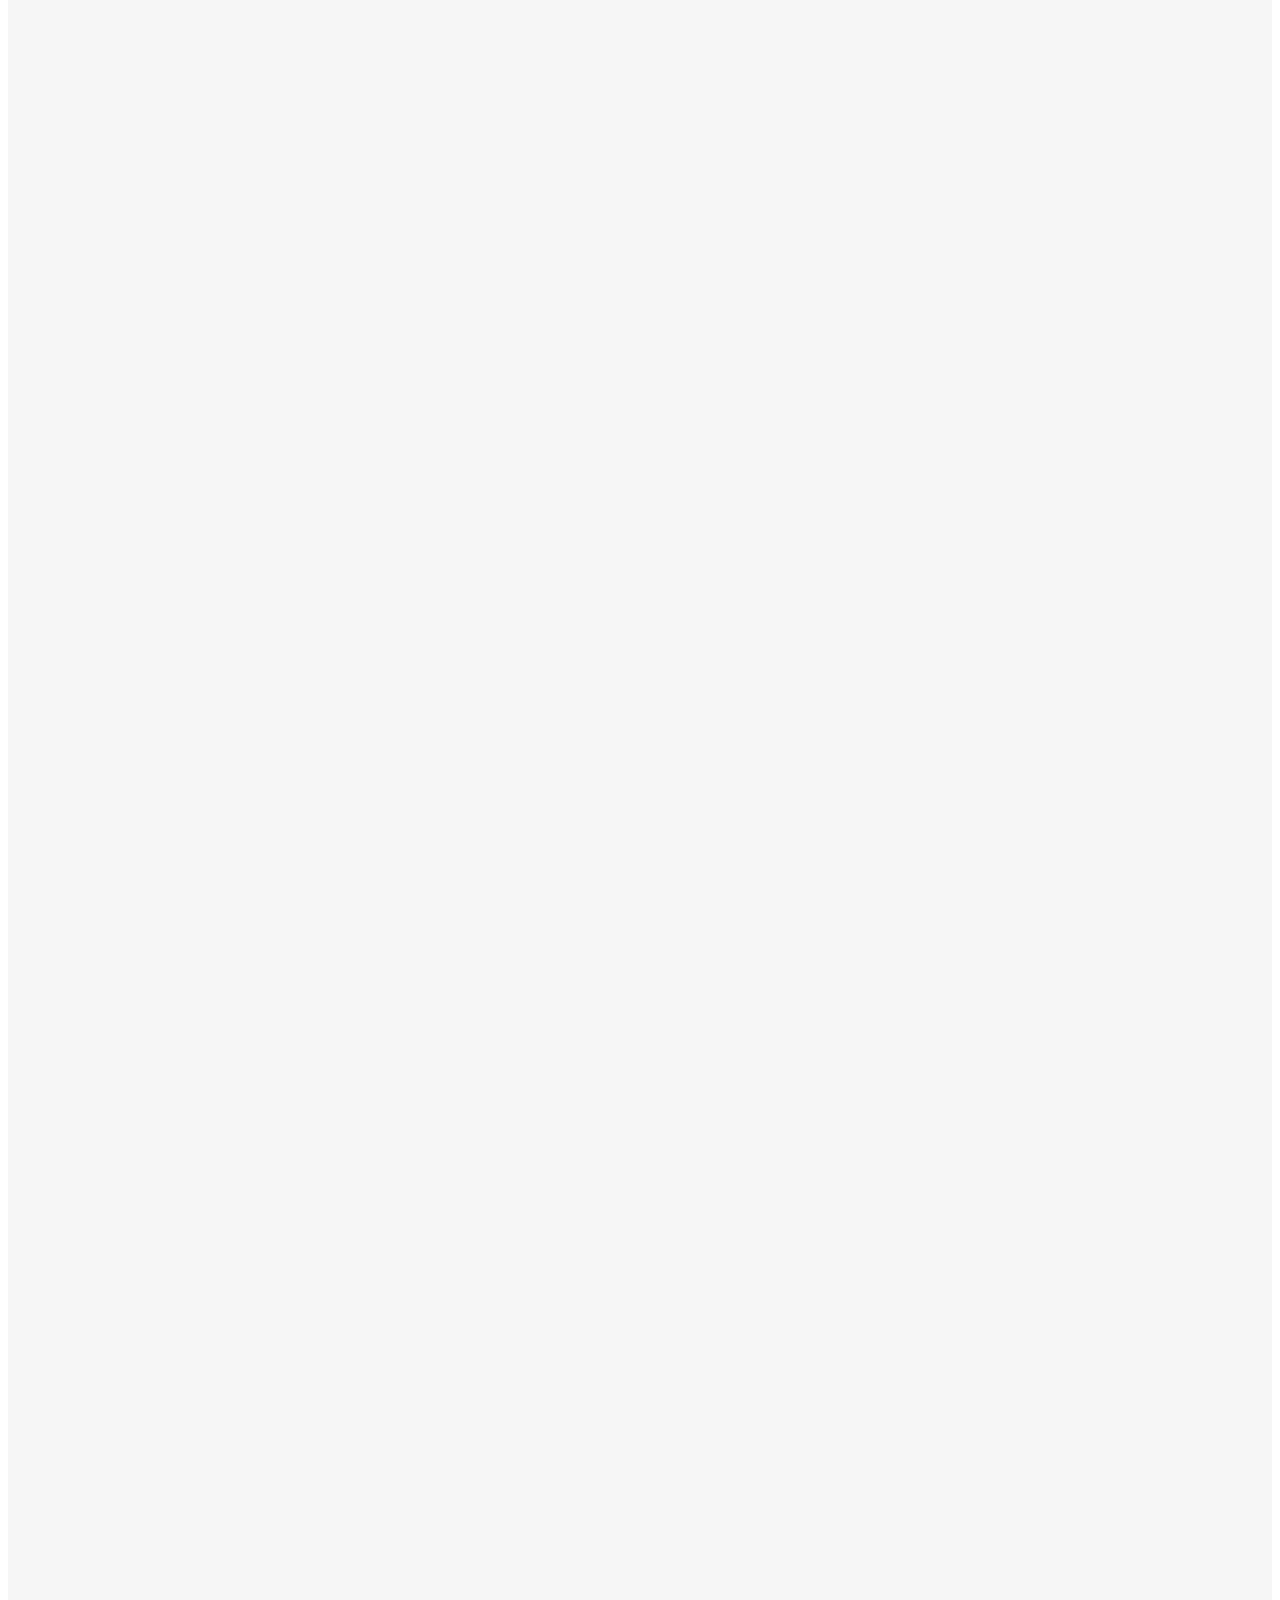
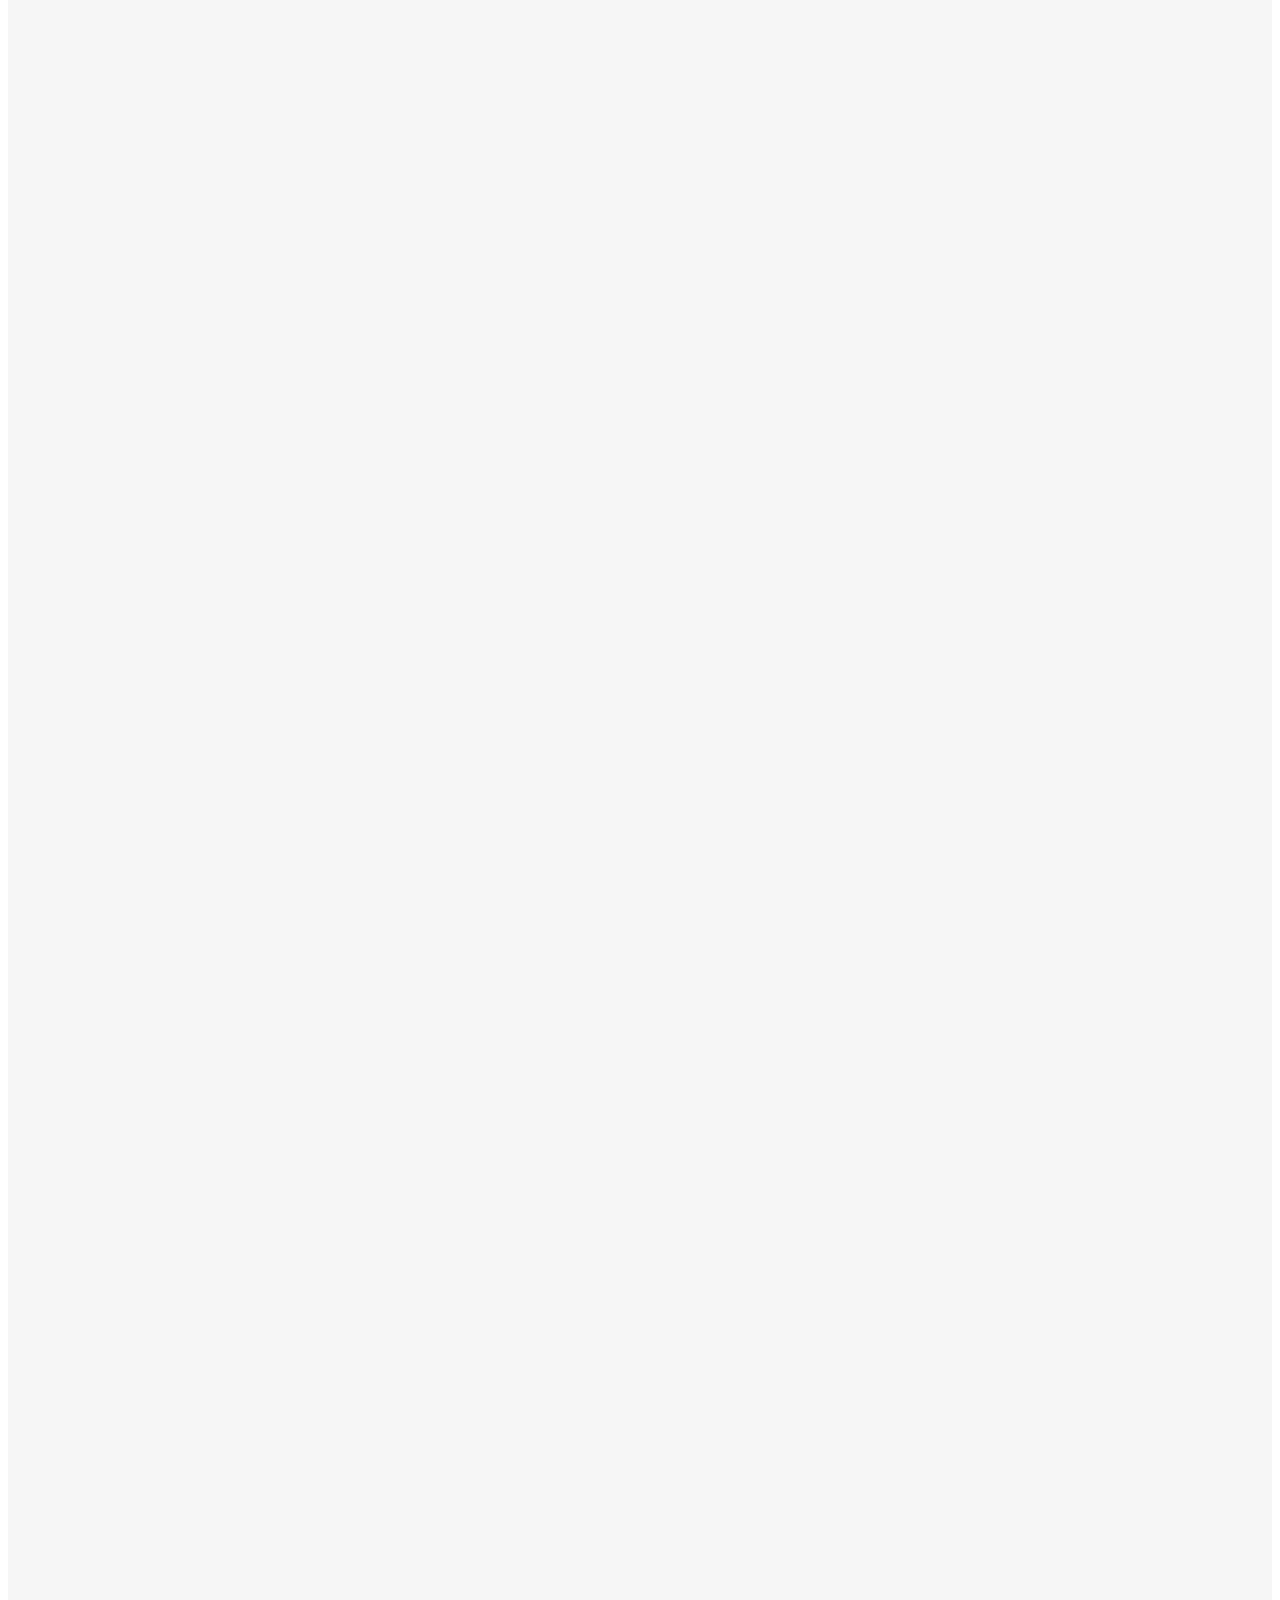
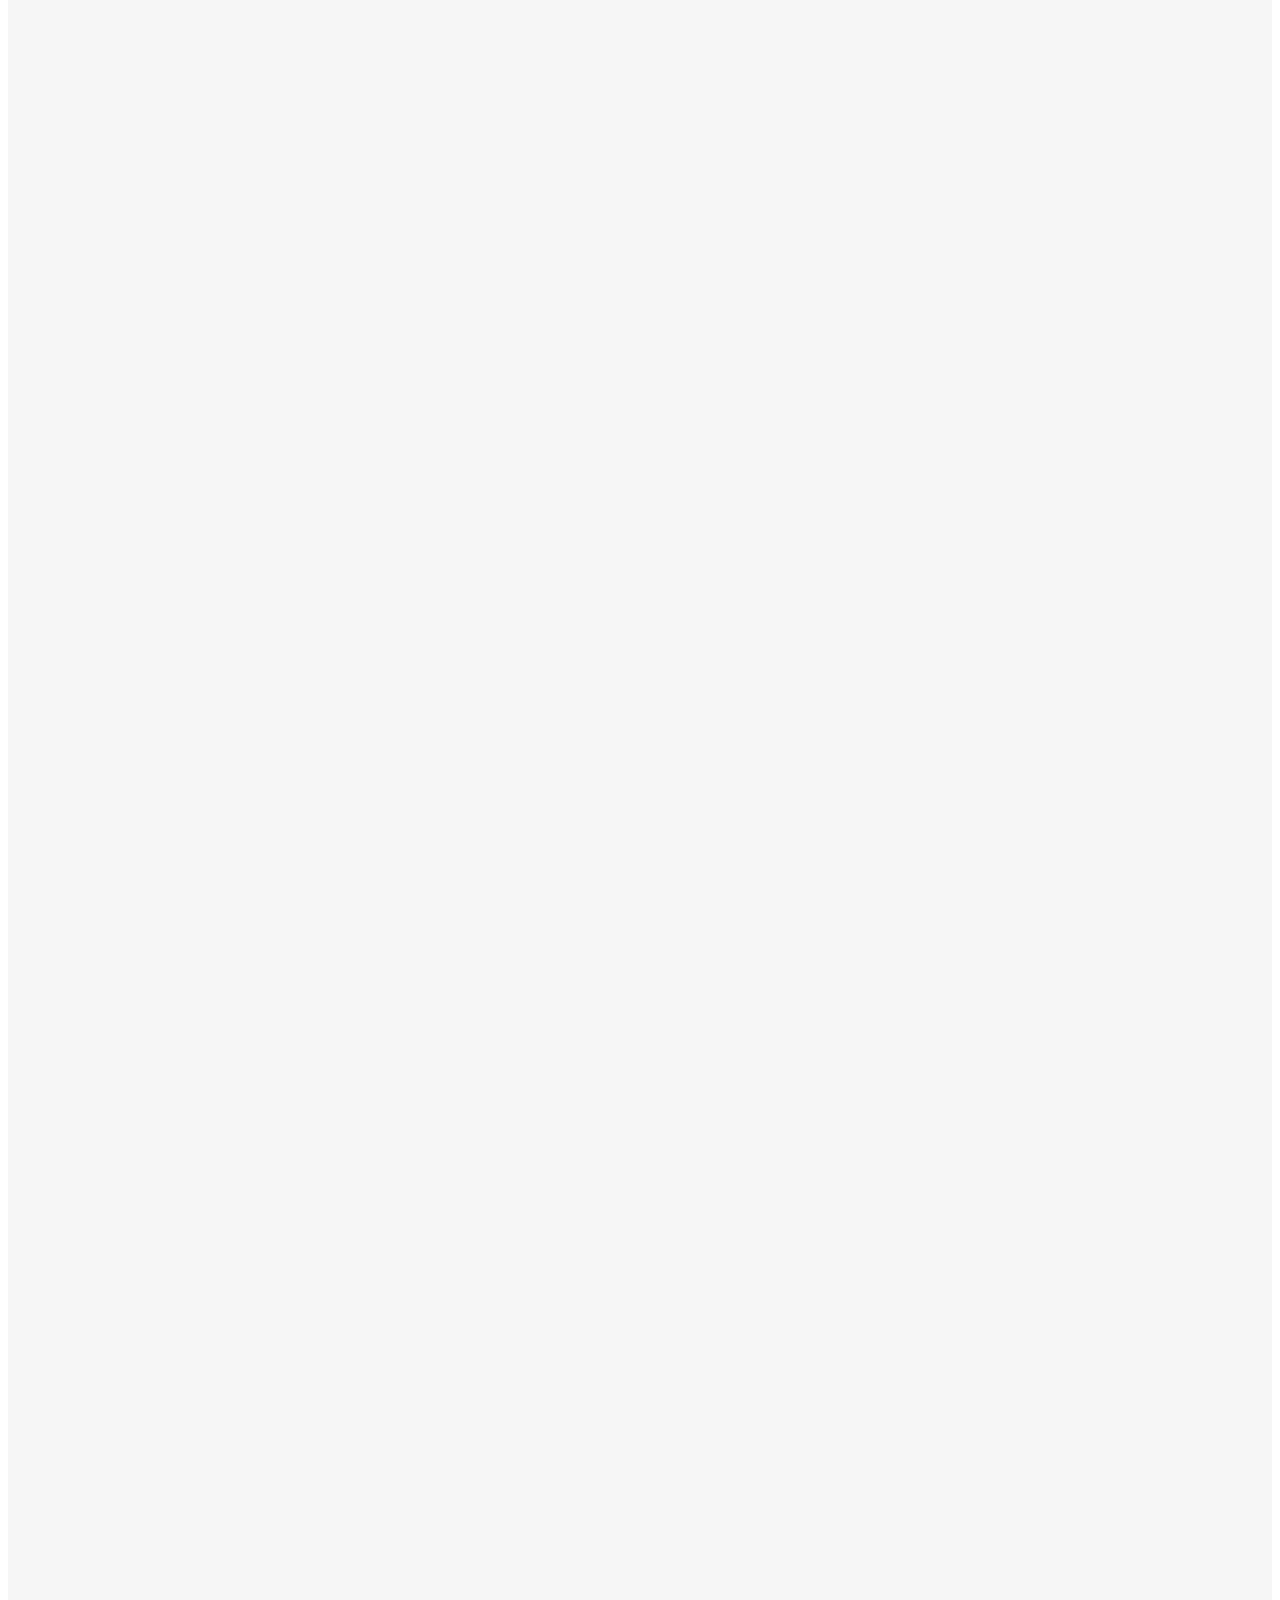
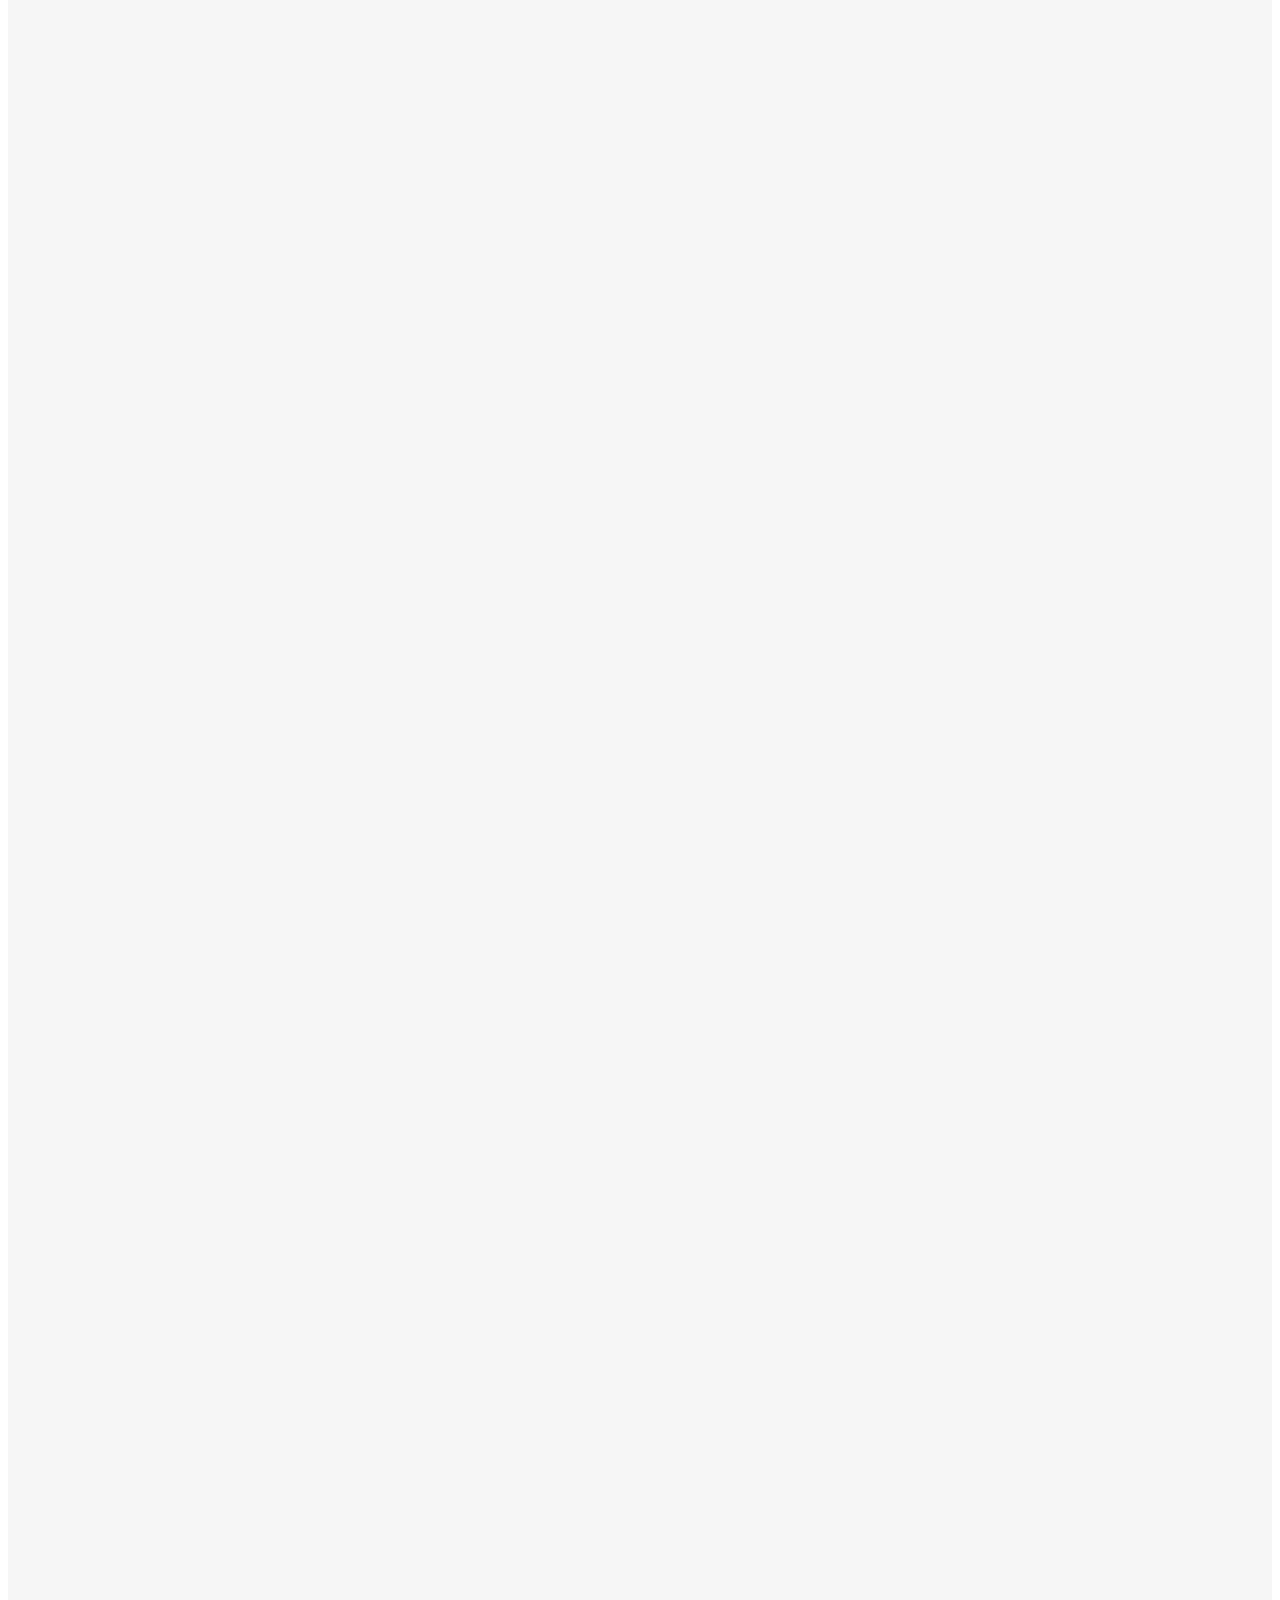
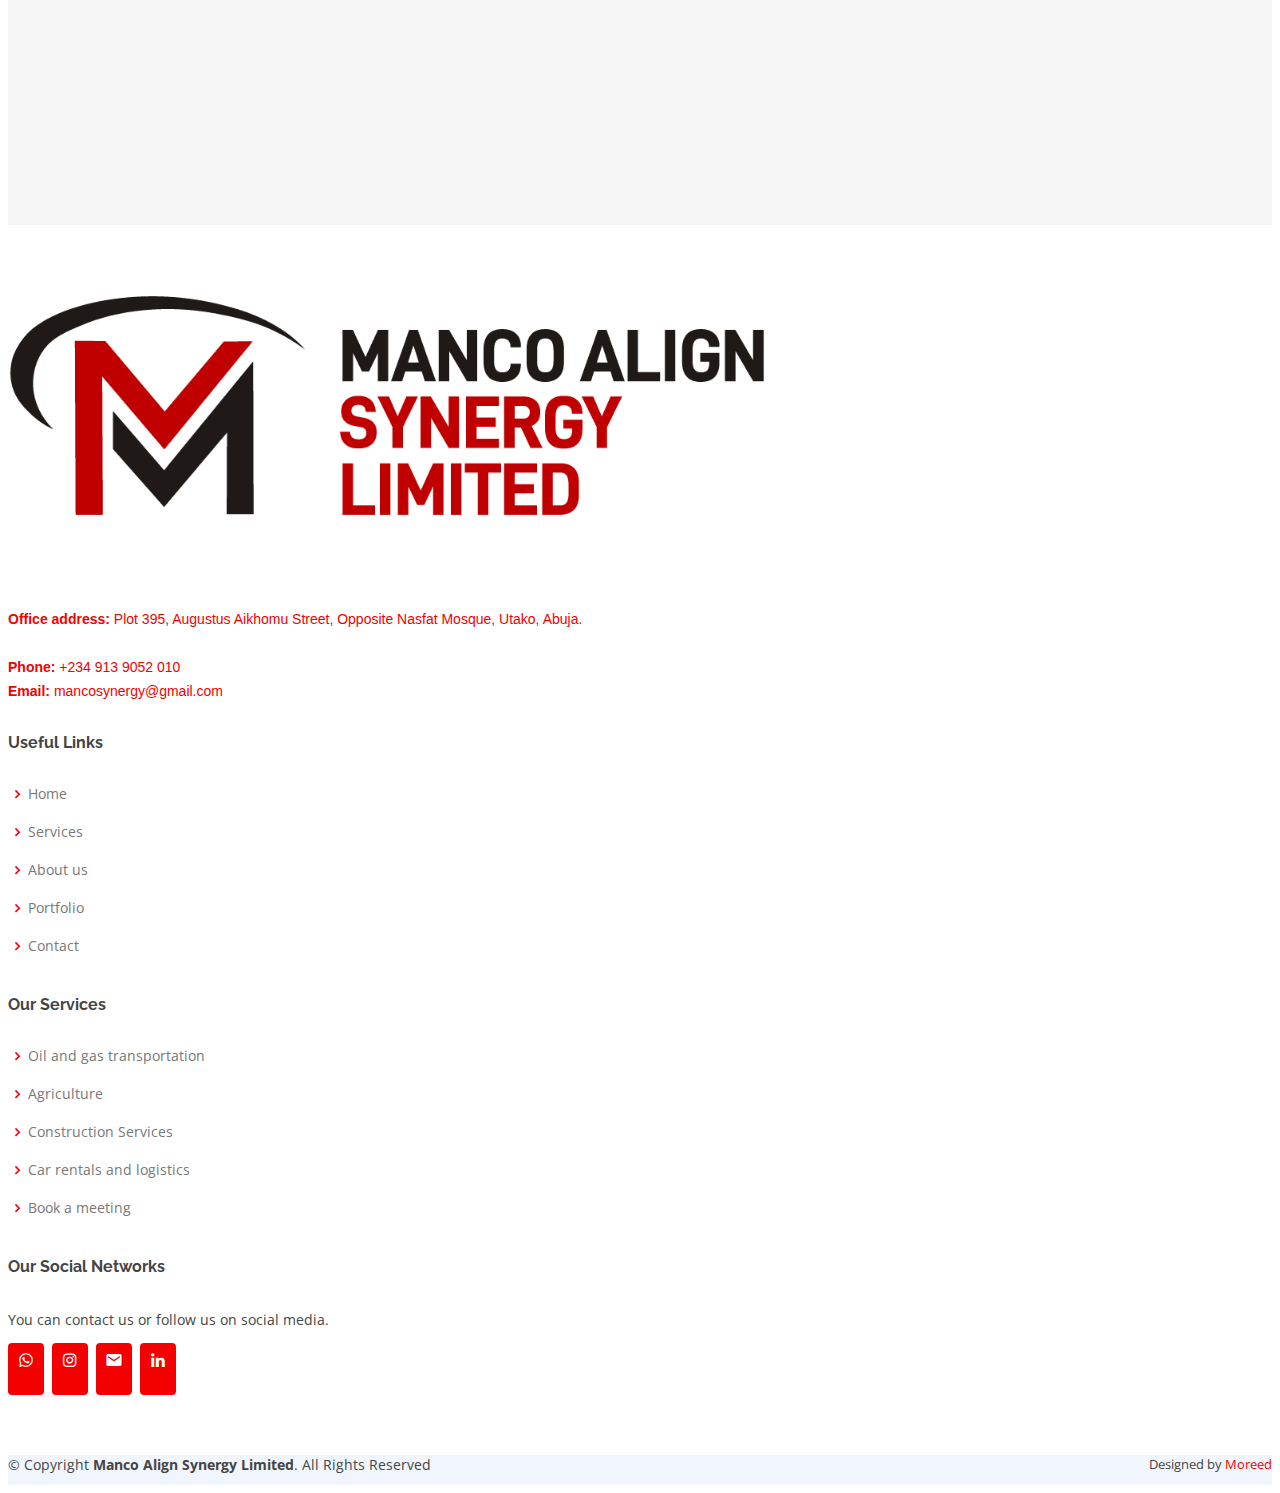
<file: services.html>
<!DOCTYPE html>
<html lang="en">

<head>
  <meta charset="utf-8">
  <meta content="width=device-width, initial-scale=1.0" name="viewport">

  <title>MANCO ALIGN SYNERGY LIMITED | SERVICES</title>
  <meta content="Manco Align Synergy Limited is a trusted general contract company, we venture into oil and gas distribution, logistics, supply of goods and services seamlessly delivering with precision and reliability. Experience the power of synergy with a company committed to meeting the evolving needs of its clients - because at Manco Align Synergy, we make life worthwhile." name="description">
  <meta content="Manco Align Synergy Limited, general contractor, oil and gas distribution, logistics, supply of goods and services, car rentals, contractor earnings, Nigeria, biggest construction company, Nigeria, register as a contractor, Ghana, start a construction company, Nigeria, best general contractor, Abuja, general contractor address, Abuja, general contractor contact number, Abuja, top 10 construction companies, Abuja, reynolds construction company, Abuja, construction companies vacancy, Abuja, top construction companies, Abuja, road construction companies, Abuja, rental car price, Nigeria, rent a car price, Abuja, car rental meaning, Lagos, rent a car requirements, Lagos, car rentals, Goa, self drive car rental, Abuja, car rental, Abuja, cheap car rental, Abuja, luxury car rental, Abuja, car rental airport, Abuja, car rental for bolt, Abuja, car rental, Nigeria, best drone for filmmaking, drone videography, professional drone for filming, start a drone videography business, Videography drone price, Nigeria, Videography drone price, best professional drone, dji drone, best videography drone, drone with camera 4k, black falcon 4k drone, transportation in oil and gas industry, best transportation for oil, oil transportation methods, transportation routes for oil and gas, oil and gas transportation pdf, crude oil transportation by sea, Oil and gas transportation wikipedia, transporting oil by truck, oil and gas transportation companies, transportation of crude oil by rail, transportation of petroleum products by road, storage and transportation of petroleum products, logistics meaning, logistics role, logistics job meaning, work out the logistics, travel logistics, logistics company, logistics meaning example, logistics courses, logistics management, logistics example, logistics meaning business, logistics definition supply chain management" name="keywords">

  <!-- Favicons -->
  <link href="assets/img/favicon.png" rel="icon">
  <link href="assets/img/favicon.png" rel="favicon">

  <!-- Google Fonts -->
  <link
    href="https://fonts.googleapis.com/css?family=Open+Sans:300,300i,400,400i,600,600i,700,700i|Raleway:300,300i,400,400i,500,500i,600,600i,700,700i|Poppins:300,300i,400,400i,500,500i,600,600i,700,700i"
    rel="stylesheet">

  <!-- Bootstrap  -->
  <link href="https://cdn.jsdelivr.net/npm/bootstrap@5.3.2/dist/css/bootstrap.min.css" rel="stylesheet"
    integrity="sha384-T3c6CoIi6uLrA9TneNEoa7RxnatzjcDSCmG1MXxSR1GAsXEV/Dwwykc2MPK8M2HN" crossorigin="anonymous">
  <script src="https://cdn.jsdelivr.net/npm/bootstrap@5.3.2/dist/js/bootstrap.bundle.min.js"
    integrity="sha384-C6RzsynM9kWDrMNeT87bh95OGNyZPhcTNXj1NW7RuBCsyN/o0jlpcV8Qyq46cDfL"
    crossorigin="anonymous"></script>

  <!-- Boxicon -->
  <link href='https://unpkg.com/boxicons@2.1.4/css/boxicons.min.css' rel='stylesheet'>

  <!-- Vendor CSS Files -->
  <link href="assets/vendor/aos/aos.css" rel="stylesheet">
  <link href="assets/vendor/glightbox/css/glightbox.min.css" rel="stylesheet">
  <link href="assets/vendor/swiper/swiper-bundle.min.css" rel="stylesheet">

  <!-- Template Main CSS File -->
  <link href="assets/css/style.css" rel="stylesheet">

</head>

<body>

  <!-- ======= Header ======= -->
  <header id="header" class="fixed-top d-flex align-items-center">
    <div class="container d-flex align-items-center justify-content-between">

      <div class="logo">
        <a href="index.html"><img src="assets/img/logo-black.png" alt="" class="img-fluid"></a>
      </div>

      <nav id="navbar" class="navbar">
        <ul>
          <li><a class="nav-link scrollto" href="index.html">Home</a></li>
          <li><a class="nav-link scrollto" href="about.html">About</a></li>
          <li><a class="nav-link scrollto active" href="#">Services</a></li>
          <li><a class="nav-link scrollto" href="porfolio.html">Portfolio</a></li>
          <li><a class="nav-link scrollto" href="index.html#contact">Contact Us</a></li>
          <li><a class="getstarted scrollto" href="meeting.html">Book a meeting</a></li>
        </ul>
        <i class='bx bx-menu mobile-nav-toggle'></i>
      </nav><!-- .navbar -->

    </div>
  </header><!-- End Header -->

  <main id="about-page">

  </main>

  <!-- About section -->
  <section id="about" class="about sections-bg">
    <div class="container" data-aos="fade-up">

      <div class="section-header">
        <h2>Our Services</h2>
        <p>Welcome to Manco Align Synergy, where excellence meets innovation in a spectrum of services designed to cater
          to the diverse needs of our clients. Explore our comprehensive offerings that span across various industries.
        </p>
      </div>

      <div class="mission" data-aos="fade-up" data-aos-delay="400">
        <!-- ======= about-content Section ======= -->
        <section id="about-content" class="about-content">
          <div class="container" data-aos="fade-up">

            <div class="row">
              <div class="col-lg-6 d-flex align-items-center" data-aos="fade-right" data-aos-delay="100">
                <img src="assets\img\about\importation.jpg" class="img-fluid animated" alt="mission">
              </div>
              <div class="col-lg-6 pt-4 pt-lg-0 content" data-aos="fade-left" data-aos-delay="100">
                <h3>Importation</h3>
                <p>
                  At Manco Align Synergy, with a keen understanding of global markets and a robust network of suppliers,
                  we specialize in sourcing and importing high-quality goods to meet the diverse needs of our clientele.
                  Whether it's raw materials, finished products, or specialized equipment, trust us to streamline the
                  importation process and deliver unparalleled value to your business.
                </p>
              </div>
            </div>

          </div>
        </section><!-- End about-content Section -->
      </div>

      <div class="vision" data-aos="fade-up" data-aos-delay="400">
        <!-- ======= about-content Section ======= -->
        <section id="about-content" class="about-content">
          <div class="container" data-aos="fade-up">

            <div class="row">
              <div class="col-lg-6 pt-4 pt-lg-0 content order-2 order-lg-1" data-aos="fade-right" data-aos-delay="100">
                <h3>Logistics</h3>
                <p>
                  Experience seamless logistics with our tailored services. We specialize in the haulage of goods,
                  ensuring timely and secure delivery to companies and individuals. Our car rentals provide flexible
                  transportation solutions, and for added security, we offer VIP police escort services, making us your
                  trusted partner in logistics.
                </p>
              </div>
              <div class="col-lg-6 d-flex align-items-center order-1 order-lg-2" data-aos="fade-left"
                data-aos-delay="100">
                <img src="assets\img\portfolio\gas2.jpg" class="img-fluid animated" alt="mission">
              </div>
            </div>

          </div>
        </section><!-- End about-content Section -->
      </div>

      <div class="mission" data-aos="fade-up" data-aos-delay="400">
        <!-- ======= about-content Section ======= -->
        <section id="about-content" class="about-content">
          <div class="container" data-aos="fade-up">

            <div class="row">
              <div class="col-lg-6 d-flex align-items-center" data-aos="fade-right" data-aos-delay="100">
                <img src="assets\img\portfolio\gas1.jpg" class="img-fluid animated" alt="mission">
              </div>
              <div class="col-lg-6 pt-4 pt-lg-0 content" data-aos="fade-left" data-aos-delay="100">
                <h3>Oil & Gas</h3>
                <p>
                  In the intricate art of oil and gas transportation, Manco Align Synergy excels. Our track record
                  includes successful partnerships with industry leaders like NNPC, NMDPRA, and NIMASA. Trust us for the
                  seamless movement of vital energy resources, backed by expertise and reliability. </p>
              </div>
            </div>

          </div>
        </section><!-- End about-content Section -->
      </div>


      <div class="vision" data-aos="fade-up" data-aos-delay="400">
        <!-- ======= about-content Section ======= -->
        <section id="about-content" class="about-content">
          <div class="container" data-aos="fade-up">

            <div class="row">
              <div class="col-lg-6 pt-4 pt-lg-0 content order-2 order-lg-1" data-aos="fade-right" data-aos-delay="100">
                <h3>Procurement</h3>
                <p>
                  As a dynamic enterprise, Manco Align Synergy is unwaveringly committed to the dependable and punctual
                  procurement, as well as the supply of high-quality goods and services. Our dedication lies in meeting
                  the diverse and evolving needs of our esteemed clients, all underscored by an unwavering commitment to
                  excellence
                </p>
              </div>
              <div class="col-lg-6 d-flex align-items-center order-1 order-lg-2" data-aos="fade-left"
                data-aos-delay="100">
                <img src="assets/img/portfolio/servive-container.jpeg" class="img-fluid animated" alt="mission">
              </div>
            </div>

          </div>
        </section><!-- End about-content Section -->
      </div>

      <div class="mission" data-aos="fade-up" data-aos-delay="400">
        <!-- ======= about-content Section ======= -->
        <section id="about-content" class="about-content">
          <div class="container" data-aos="fade-up">

            <div class="row">
              <div class="col-lg-6 d-flex align-items-center" data-aos="fade-right" data-aos-delay="100">
                <img src="assets\img\portfolio\rentals1.jpg" class="img-fluid animated" alt="mission">
              </div>
              <div class="col-lg-6 pt-4 pt-lg-0 content" data-aos="fade-left" data-aos-delay="100">
                <h3>Car Rentals and Escort Services</h3>
                <p>
                  Experience convenience and security with Manco Align Synergy's Car Rentals and VIP Police Escort
                  Services. Our fleet caters to diverse transportation needs, offering flexible solutions for
                  individuals and companies. Whether for business or pleasure, our reliable car rentals ensure a smooth
                  journey. Prioritize safety with our professional escort services, providing an extra layer of security
                  for your travels. Trust Manco Align Synergy for efficient transportation and enhanced security.
              </div>
            </div>

          </div>
        </section><!-- End about-content Section -->
      </div>


      <div class="vision" data-aos="fade-up" data-aos-delay="400">
        <!-- ======= about-content Section ======= -->
        <section id="about-content" class="about-content">
          <div class="container" data-aos="fade-up">

            <div class="row">
              <div class="col-lg-6 pt-4 pt-lg-0 content order-2 order-lg-1" data-aos="fade-right" data-aos-delay="100">
                <h3>Project Management</h3>
                <p>
                  Navigating the complexities of project management is our strength. From conception to completion, we
                  oversee and supervise projects with precision, ensuring successful outcomes and client satisfaction.
                </p>
                <p>At Manco Align Synergy, we extend our commitment beyond the ordinary by delivering quality solutions
                  that
                  effectively address the evolving global needs of our clients and society at large.
                </p>
              </div>
              <div class="col-lg-6 d-flex align-items-center order-1 order-lg-2" data-aos="fade-left"
                data-aos-delay="100">
                <img src="assets\img\portfolio\project.jpg" class="img-fluid animated" alt="mission">
              </div>
            </div>

          </div>
        </section><!-- End about-content Section -->
      </div>


      <div class="mission" data-aos="fade-up" data-aos-delay="400">
        <!-- ======= about-content Section ======= -->
        <section id="about-content" class="about-content">
          <div class="container" data-aos="fade-up">

            <div class="row">
              <div class="col-lg-6 d-flex align-items-center" data-aos="fade-right" data-aos-delay="100">
                <img src="assets\img\about\drone.jpg" class="img-fluid animated" alt="mission">
              </div>
              <div class="col-lg-6 pt-4 pt-lg-0 content" data-aos="fade-left" data-aos-delay="100">
                <h3>Drone videography abd surveillance</h3>
                <p>
                  Harnessing the latest advancements in drone technology, we offer unparalleled videography
                  and surveillance solutions. From capturing breathtaking aerial footage to enhancing security
                  measures, our drone services are at the forefront of innovation.
              </div>
            </div>

          </div>
        </section><!-- End about-content Section -->
      </div>


      <div class="vision" data-aos="fade-up" data-aos-delay="400">
        <!-- ======= about-content Section ======= -->
        <section id="about-content" class="about-content">
          <div class="container" data-aos="fade-up">

            <div class="row">
              <div class="col-lg-6 pt-4 pt-lg-0 content order-2 order-lg-1" data-aos="fade-right" data-aos-delay="100">
                <h3>Agriculture</h3>
                <p>
                  Discover our commitment to sustainable agriculture with the introduction of the Red Sindhi cattle
                  breed from Pakistan. We are not just service providers; we actively contribute to the growth and
                  development of agriculture.
                </p>
              </div>
              <div class="col-lg-6 d-flex align-items-center order-1 order-lg-2" data-aos="fade-left"
                data-aos-delay="100">
                <img src="assets\img\portfolio\agric1.jpg" class="img-fluid animated" alt="mission">
              </div>
            </div>

          </div>
        </section><!-- End about-content Section -->
      </div>

    </div>
  </section><!-- End About Section -->


  <!-- ======= Footer ======= -->
  <footer id="footer">

    <div class="footer-top">
      <div class="container">
        <div class="row">

          <div class="col-lg-3 col-md-6 footer-contact">
            <img src="assets/img/logo-black.png" alt="logo">
            <p>
              <a
                href="https://www.google.com/maps/@9.0718735,7.4388178,3a,75y,175.08h,77.01t/data=!3m7!1e1!3m5!1sSqjifR9H2o-Qty1_uDdqFg!2e0!6shttps:%2F%2Fstreetviewpixels-pa.googleapis.com%2Fv1%2Fthumbnail%3Fpanoid%3DSqjifR9H2o-Qty1_uDdqFg%26cb_client%3Dsearch.gws-prod.gps%26w%3D86%26h%3D86%26yaw%3D200.45909%26pitch%3D0%26thumbfov%3D100!7i13312!8i6656?entry=ttu">
                <strong>Office address:</strong> Plot 395,
                Augustus Aikhomu Street, Opposite Nasfat Mosque, Utako, Abuja. <br><br></a>
              <a href="tel:+2349139052010"><strong>Phone:</strong> +234 913 9052 010<br></a>
              <a href="mailto:mancosynergy@gmail.com"><strong>Email:</strong> mancosynergy@gmail.com<br></a>
            </p>
          </div>

          <div class="col-lg-3 col-md-6 col-6 footer-links">
            <h4>Useful Links</h4>
            <ul>
              <li><i class="bx bx-chevron-right"></i> <a href="index.html">Home</a></li>
              <li><i class="bx bx-chevron-right"></i> <a href="#">Services</a></li>
              <li><i class="bx bx-chevron-right"></i> <a href="about.html">About us</a></li>
              <li><i class="bx bx-chevron-right"></i> <a href="portfolio.html">Portfolio</a></li>
              <li><i class="bx bx-chevron-right"></i> <a href="index.html#contact">Contact</a></li>
            </ul>
          </div>

          <div class="col-lg-3 col-md-6 col-6 footer-links">
            <h4>Our Services</h4>
            <ul>
              <li><i class="bx bx-chevron-right"></i> <a href="index.html#featured-services">Oil and gas
                  transportation</a></li>
              <li><i class="bx bx-chevron-right"></i> <a href="index.html#featured-services">Agriculture</a></li>
              <li><i class="bx bx-chevron-right"></i> <a href="index.html#featured-services">Construction Services</a>
              </li>
              <li><i class="bx bx-chevron-right"></i> <a href="index.html#featured-services">Car rentals and
                  logistics</a></li>
              <li><i class="bx bx-chevron-right"></i> <a href="meeting.html">Book a meeting</a></li>
            </ul>
          </div>

          <div class="col-lg-3 col-md-6 footer-links footer-social-links">
            <h4>Our Social Networks</h4>
            <p>You can contact us or follow us on social media.</p>
            <div class="social-links mt-3">
              <a href=" https://wa.me/+2349139052010" class="whatsapp"><i class='bx bxl-whatsapp'></i></a>
              <a href="https://www.instagram.com/manco_synergy/" class="instagram"><i class="bx bxl-instagram"></i></a>
              <a href="mailto:mancosynergy@gmail.com" class="email"><i class='bx bxs-envelope'></i></a>
              <a href="https://www.linkedin.com/company/manco-align-synegy/about/" class="linkedin"><i
                  class="bx bxl-linkedin"></i></a>
            </div>
          </div>

        </div>
      </div>
    </div>

    <div class="container py-4">
      <div class="copyright">
        &copy; Copyright <strong><span>Manco Align Synergy Limited</span></strong>. All Rights Reserved
      </div>
      <div class="credits">
        Designed by <a href="https://www.moreed.ng/">Moreed</a>
      </div>
    </div>
  </footer><!-- End Footer -->

  <a href="#" class="back-to-top d-flex align-items-center justify-content-center"><i
      class='bx bxs-up-arrow-alt'></i></a>

  <!-- Vendor JS Files -->
  <script src="assets/vendor/aos/aos.js"></script>
  <script src="assets/vendor/glightbox/js/glightbox.min.js"></script>
  <script src="assets/vendor/isotope-layout/isotope.pkgd.min.js"></script>
  <script src="assets/vendor/swiper/swiper-bundle.min.js"></script>

  <!-- Template Main JS File -->
  <script src="assets/js/main.js"></script>

</body>

</html>
</file>
<file: assets/css/style.css>
:root {
  --font-default: "Open Sans", system-ui, -apple-system, "Segoe UI", Roboto, "Helvetica Neue", Arial, "Noto Sans", "Liberation Sans", sans-serif, "Apple Color Emoji", "Segoe UI Emoji", "Segoe UI Symbol", "Noto Color Emoji";
  --font-primary: "Montserrat", sans-serif;
  --font-secondary: "Poppins", sans-serif;
}

/* Colors */
:root {
  --color-primary: #1f1917;
  --color-secondary: #F30000;
  --color-secondary-hover: #c00000;
}

/* Smooth scroll behavior */
:root {
  scroll-behavior: smooth;
}

/*--------------------------------------------------------------
# General
--------------------------------------------------------------*/
body {
  font-family: "Open Sans", sans-serif;
  color: #444444;
}

a {
  color: var(--color-secondary);
  text-decoration: none;
}

a:hover {
  color: var(--color-secondary-hover);
  text-decoration: none;
}

h1,
h2,
h3,
h4,
h5,
h6 {
  font-family: "Raleway", sans-serif;
}

/*--------------------------------------------------------------
# Back to top button
--------------------------------------------------------------*/
.back-to-top {
  position: fixed;
  visibility: hidden;
  opacity: 0;
  right: 15px;
  bottom: 15px;
  z-index: 996;
  background: var(--color-secondary);
  width: 40px;
  height: 40px;
  border-radius: 4px;
  transition: all 0.4s;
}

.back-to-top i {
  font-size: 28px;
  color: #fff;
  line-height: 0;
}

.back-to-top:hover {
  background: var(--color-secondary-hover);
  color: #fff;
}

.back-to-top.active {
  visibility: visible;
  opacity: 1;
}

/*--------------------------------------------------------------
# Disable AOS delay on mobile
--------------------------------------------------------------*/
@media screen and (max-width: 768px) {
  [data-aos-delay] {
    transition-delay: 0 !important;
  }
}

/*--------------------------------------------------------------
# Header
--------------------------------------------------------------*/
#header {
  z-index: 997;
  transition: all 0.5s;
  padding: 22px 0;
  background: #fff;
}

#header.header-scrolled {
  box-shadow: 0px 2px 15px rgba(0, 0, 0, 0.1);
  padding: 12px 0;
}

#header .logo h1 {
  font-size: 30px;
  margin: 0;
  padding: 0;
  line-height: 1;
  font-weight: 700;
  letter-spacing: 1px;
}

#header .logo h1 a,
#header .logo h1 a:hover {
  color: #222222;
  text-decoration: none;
}

#header .logo img {
  padding: 0;
  margin: 0;
  max-height: 40px;
}

/*--------------------------------------------------------------
# Navigation Menu
--------------------------------------------------------------*/
/**
* Desktop Navigation 
*/
.navbar {
  padding: 0;
}

.navbar ul {
  margin: 0;
  padding: 0;
  display: flex;
  list-style: none;
  align-items: center;
}

.navbar li {
  position: relative;
}

.navbar a,
.navbar a:focus {
  display: flex;
  align-items: center;
  justify-content: space-between;
  padding: 10px 0 10px 30px;
  font-size: 15px;
  font-weight: 400;
  color: #555555;
  white-space: nowrap;
  transition: 0.3s;
}

.navbar a i,
.navbar a:focus i {
  font-size: 12px;
  line-height: 0;
  margin-left: 5px;
}

.navbar a:hover,
.navbar .active,
.navbar .active:focus,
.navbar li:hover>a {
  color: var(--color-secondary);
}

.navbar .getstarted,
.navbar .getstarted:focus {
  background: var(--color-secondary);
  padding: 8px 25px;
  margin-left: 30px;
  border-radius: 50px;
  color: #fff;
}

.navbar .getstarted:hover,
.navbar .getstarted:focus:hover {
  color: #fff;
  background: var(--color-secondary-hover);
}

/**
* Mobile Navigation 
*/
.mobile-nav-toggle {
  color: #222222;
  font-size: 28px;
  cursor: pointer;
  display: none;
  line-height: 0;
  transition: 0.5s;
}

.mobile-nav-toggle.bi-x {
  color: #fff;
}

@media (max-width: 991px) {
  .mobile-nav-toggle {
    display: block;
  }

  .navbar ul {
    display: none;
  }
}

.navbar-mobile {
  position: fixed;
  overflow: hidden;
  top: 0;
  right: 0;
  left: 0;
  bottom: 0;
  background: rgba(9, 9, 9, 0.9);
  transition: 0.3s;
  z-index: 999;
}

.navbar-mobile .mobile-nav-toggle {
  position: absolute;
  top: 15px;
  right: 15px;
}

.navbar-mobile ul {
  display: block;
  position: absolute;
  top: 55px;
  right: 15px;
  bottom: 15px;
  left: 15px;
  padding: 10px 0;
  border-radius: 8px;
  background-color: #fff;
  overflow-y: auto;
  transition: 0.3s;
}

.navbar-mobile a,
.navbar-mobile a:focus {
  padding: 10px 20px;
  font-size: 15px;
  color: #222222;
}

.navbar-mobile a:hover,
.navbar-mobile .active,
.navbar-mobile li:hover>a {
  color: var(--color-secondary);
}

.navbar-mobile .getstarted,
.navbar-mobile .getstarted:focus {
  margin: 15px;
}


@media (max-width: 575px) {

  .navbar .getstarted,
  .navbar .getstarted:focus {
    display: inline-block;
    margin-left: 4%;
  }

  .bx-x {
    color: white;
  }
}

/*--------------------------------------------------------------
# Sections & Section Header
--------------------------------------------------------------*/
section {
  padding: 60px 0;
  overflow: hidden;
}

.sections-bg {
  background-color: #f6f6f6;
}

.section-header {
  text-align: center;
  padding-bottom: 60px;
}

.section-header h2 {
  font-size: 32px;
  font-weight: 600;
  margin-bottom: 20px;
  padding-bottom: 20px;
  position: relative;
  color: var(--color-secondary);
}

.section-header h2:after {
  content: "";
  position: absolute;
  display: block;
  width: 50px;
  height: 3px;
  background: var(--color-secondary-hover);
  left: 0;
  right: 0;
  bottom: 0;
  margin: auto;
}

.section-header p {
  margin-bottom: 0;
  color: var(--color-primary);
}

/*--------------------------------------------------------------
# Hero Section
--------------------------------------------------------------*/
#hero {
  width: 100%;
  height: 80vh;
  margin-top: 70px;
}

#hero h1 {
  margin: 0 0 10px 0;
  font-size: 48px;
  font-weight: 700;
  line-height: 56px;
  color: black;
}

#hero p {
  color: #484848;
  margin-bottom: 50px;
  font-size: 1rem;
  width: 90%;
  text-align: justify;
}

#hero .btn-get-started {
  font-family: "Raleway", sans-serif;
  font-weight: 500;
  font-size: 16px;
  letter-spacing: 1px;
  display: inline-block;
  padding: 10px 30px;
  border-radius: 50px;
  transition: 0.5s;
  background-color: var(--color-secondary);
  color: white;
}

#hero .btn-get-started:hover {
  background: var(--color-secondary-hover);
  color: #fff;
}

#hero .animated {
  animation: up-down 2s ease-in-out infinite alternate-reverse both;
}

@media (min-width: 1024px) {
  #hero {
    background-attachment: fixed;
  }
}

@media (max-width: 991px) {
  #hero {
    height: 100vh;
  }

  #hero .animated {
    animation: none;
  }

  #hero .hero-img {
    text-align: center;
  }

  #hero .hero-img img {
    width: 50%;
  }
}

@media (max-width: 768px) {
  #hero {
    margin-top: 20px;
  }

  #hero h1 {
    font-size: 28px;
    line-height: 36px;
  }

  #hero h2 {
    font-size: 18px;
    line-height: 24px;
    margin-bottom: 30px;
  }

  #hero .hero-img img {
    width: 70%;
  }
}

@media (max-width: 575px) {
  #hero .hero-img img {
    width: 80%;
    margin: 40% auto auto;
  }

  #hero h1 {
    margin: auto auto 5% 2.5%;
  }

  #hero p {
    width: 95%;
    margin: auto auto 30px;
  }

  #hero .btn-get-started {
    margin: auto auto auto 2.5%;
  }
}

@keyframes up-down {
  0% {
    transform: translateY(10px);
  }

  100% {
    transform: translateY(-10px);
  }
}

/*--------------------------------------------------------------
# Clients
--------------------------------------------------------------*/
.clients {
  background: #f8f8ff;
  padding: 10px 0;
  text-align: center;
}

.clients img {
  width: 60%;
  height: 60px;
  display: inline-block;
  padding: 10px 0;
}

@media (max-width: 768px) {
  .clients img {
    width: 40%;
    margin: 3% auto;
  }
}


/*--------------------------------------------------------------
# Featured Services
--------------------------------------------------------------*/
.featured-services .icon-box {
  padding: 30px;
  position: relative;
  overflow: hidden;
  background: #fff;
  box-shadow: 0 0 29px 0 rgba(68, 88, 144, 0.12);
  transition: all 0.3s ease-in-out;
  border-radius: 8px;
  z-index: 1;
}

.featured-services .icon-box::before {
  content: "";
  position: absolute;
  background: #cbe0fb;
  right: 0;
  left: 0;
  bottom: 0;
  top: 100%;
  transition: all 0.3s;
  z-index: -1;
}

.featured-services .icon-box:hover::before {
  background: var(--color-secondary);
  top: 0;
  border-radius: 0px;
}

.featured-services .icon {
  margin-bottom: 15px;
}

.featured-services .icon i {
  font-size: 48px;
  line-height: 1;
  color: var(--color-secondary);
  transition: all 0.3s ease-in-out;
}

.featured-services .title {
  font-weight: 700;
  margin-bottom: 15px;
  font-size: 18px;
}

.featured-services .title a {
  color: #111;
}

.featured-services .description {
  font-size: 15px;
  line-height: 28px;
  margin-bottom: 0;
  text-align: justify;
}

.featured-services .icon-box:hover .title a,
.featured-services .icon-box:hover .description {
  color: #fff;
}

.featured-services .icon-box:hover .icon i {
  color: #fff;
}


/*-------------------------------------------------------------
About section  
--------------------------------------------------------------*/
.mission,
.vision {
  margin: auto;
}

.about-content .content h3 {
  font-weight: 600;
  font-size: 32px;
  color: var(--color-secondary);
  font-family: "Poppins", sans-serif;
  margin: 10% auto 5%;
}

.mission .about-content img,
.vision .about-content img {
  width: 85%;
  margin: auto;
}

.about-content .content p {
  text-align: justify;
  color: var(--color-primary);
  line-height: 2rem;
}

.about-content .animated {
  animation: up-down 2s ease-in-out infinite alternate-reverse both;
}

@media (max-width: 575px) {

  .mission,
  .vision {
    width: 100%;
    margin: auto;
  }

  .about .section-header p {
    text-align: justify;
    width: 95%;
    margin: auto;
  }

  .mission .about-content h3,
  .vision .about-content h3 {
    text-align: center;
  }

  .about-content .content p {
    width: 95%;
    margin: auto;
  }
}

/*--------------------------------------------------------------
# Testimonial
--------------------------------------------------------------*/
.testimonial .member {
  position: relative;
  box-shadow: 0px 2px 15px rgba(0, 0, 0, 0.1);
  padding: 30px;
  border-radius: 5px;
  background: #fff;
  transition: 0.5s;
  height: 100%;
}

.testimonial .member .pic {
  overflow: hidden;
  width: 180px;
  border-radius: 50%;
}

.testimonial .member .pic img {
  transition: ease-in-out 0.3s;
}

.testimonial .member:hover {
  transform: translateY(-10px);
}

.testimonial .member .member-info {
  padding-left: 30px;
}

.testimonial .member h4 {
  font-weight: 700;
  margin-bottom: 5px;
  font-size: 20px;
  color: #37517e;
}

.testimonial .member span {
  display: block;
  font-size: 15px;
  padding-bottom: 10px;
  position: relative;
  font-weight: 500;
}

.testimonial .member span::after {
  content: "";
  position: absolute;
  display: block;
  width: 50px;
  height: 1px;
  background: #cbd6e9;
  bottom: 0;
  left: 0;
}

.testimonial .member p {
  margin: 10px 0 0 0;
  font-size: 14px;
  text-align: justify;
}

@media (max-width: 575px) {

  .testimonial .member .pic {
    overflow: hidden;
    width: 300px;
    border-radius: 50%;
  }

}

/*--------------------------------------------------------------
# Contact Section
--------------------------------------------------------------*/
.contact .info-container {
  background-color: var(--color-secondary);
  height: 100%;
  padding: 20px;
  border-radius: 10px 0 0 10px;
  box-shadow: 0px 2px 25px rgba(0, 0, 0, 0.1);
  -webkit-border-radius: 10px 0 0 10px;
  -moz-border-radius: 10px 0 0 10px;
  -ms-border-radius: 10px 0 0 10px;
  -o-border-radius: 10px 0 0 10px;
}

.contact .info-item {
  width: 100%;
  background-color: var(--color-secondary);
  margin-bottom: 20px;
  padding: 20px;
  border-radius: 10px;
  color: #fff;
  box-shadow: rgba(100, 100, 111, 0.2) 0px 7px 29px 0px;
}

.contact .info-item:hover {
  box-shadow: none;
}

.contact .info-item:last-child {
  margin-bottom: 0;
}

.contact .info-item i {
  font-size: 20px;
  color: #fff;
  float: left;
  width: 44px;
  height: 44px;
  background-color: rgba(255, 255, 255, 0.2);
  display: flex;
  justify-content: center;
  align-items: center;
  border-radius: 50px;
  transition: all 0.3s ease-in-out;
  margin-right: 15px;
}

.contact .info-item h4 {
  padding: 0;
  font-size: 20px;
  font-weight: 600;
  margin-bottom: 5px;
}

.contact .info-item p {
  padding: 0;
  margin-bottom: 0;
  font-size: 14px;
}

.contact .info-item:hover i {
  background: #fff;
  color: var(--color-secondary);
}

/* contact form  */

.contact .contact-form {
  width: 100%;
  height: 100%;
  background: #fff;
  box-shadow: 0px 2px 25px rgba(0, 0, 0, 0.1);
  padding: 30px;
  border-radius: 0 10px 10px 0;
}

.contact .contact-form input,
.contact .contact-form textarea {
  border-radius: 0;
  box-shadow: none;
  font-size: 14px;
  margin: auto auto 3%;
}

.contact .contact-form input[type=text],
.contact .contact-form input[type=email],
.contact .contact-form textarea {
  padding: 12px 15px;
  border-radius: 6px;
  -webkit-border-radius: 6px;
  -moz-border-radius: 6px;
  -ms-border-radius: 6px;
  -o-border-radius: 6px;
}

.contact .contact-form input[type=text]:focus,
.contact .contact-form input[type=email]:focus,
.contact .contact-form textarea:focus {
  border-color: var(--color-primary);
}

.contact .contact-form textarea {
  padding: 10px 12px;
  border-radius: 6px;
  -webkit-border-radius: 6px;
  -moz-border-radius: 6px;
  -ms-border-radius: 6px;
  -o-border-radius: 6px;
}

.contact .contact-form button[type=submit] {
  background: var(--color-secondary);
  border: 0;
  padding: 14px 45px;
  color: #fff;
  transition: 0.4s;
  border-radius: 50px;
  margin: 2% auto auto;
}

.contact .contact-form button[type=submit]:hover {
  background: var(--color-secondary-hover);
}

@keyframes animate-loading {
  0% {
    transform: rotate(0deg);
  }

  100% {
    transform: rotate(360deg);
  }
}

@media (max-width: 575px) {
  .contact .section-header p {
    text-align: justify;
    width: 95%;
    margin: auto;
  }
}

/*--------------------------------------------------------------
# Footer
--------------------------------------------------------------*/
#footer {
  background: #fff;
  padding: 0 0 30px 0;
  color: #444444;
  font-size: 14px;
  background: #f1f6fe;
}

#footer .footer-top {
  padding: 60px 0 30px 0;
  background: #fff;
}

#footer .footer-top .footer-contact {
  margin-bottom: 30px;
}

#footer .footer-contact p {
  text-align: justify;
  width: 80%;
}

#footer .footer-top .footer-contact img {
  width: 60%;
  margin: auto auto 5%;
}

#footer .footer-top .footer-contact p {
  font-size: 14px;
  line-height: 24px;
  margin-bottom: 0;
  font-family: "Roboto", sans-serif;
  color: #777777;
}

#footer .footer-top h4 {
  font-size: 16px;
  font-weight: bold;
  color: #444444;
  position: relative;
  padding-bottom: 12px;
}

#footer .footer-top .footer-links {
  margin-bottom: 30px;
}

#footer .footer-top .footer-links ul {
  list-style: none;
  padding: 0;
  margin: 0;
}

#footer .footer-top .footer-links ul i {
  padding-right: 2px;
  color: var(--color-secondary);
  font-size: 18px;
  line-height: 1;
}

#footer .footer-top .footer-links ul li {
  padding: 10px 0;
  display: flex;
  align-items: center;
}

#footer .footer-top .footer-links ul li:first-child {
  padding-top: 0;
}

#footer .footer-top .footer-links ul a {
  color: #777777;
  transition: 0.3s;
  display: inline-block;
  line-height: 1;
}

#footer .footer-top .footer-links ul a:hover {
  text-decoration: none;
  color: var(--color-secondary);
}

#footer .footer-top .social-links a {
  font-size: 18px;
  display: inline-block;
  background: var(--color-secondary);
  color: #fff;
  line-height: 1;
  padding: 8px 0;
  margin-right: 4px;
  border-radius: 4px;
  text-align: center;
  width: 36px;
  height: 36px;
  transition: 0.3s;
}

#footer .footer-top .social-links a:hover {
  background: var(--color-secondary-hover);
  color: #fff;
  text-decoration: none;
}

#footer .copyright {
  text-align: center;
  float: left;
}

#footer .credits {
  float: right;
  text-align: center;
  font-size: 13px;
  color: #444444;
}

@media (max-width: 768px) {

  #footer .copyright,
  #footer .credits {
    float: none;
    text-align: center;
    padding: 2px 0;
  }
}


@media (max-width: 575px) {
  #footer .footer-contact p {
    width: 100%;
  }
}

/*--------------------------------------------------------------
# About.html Section
--------------------------------------------------------------*/
#about-page {
  margin: 5% auto auto;
}

#about-page .about p {
  text-align: justify;
}

#about-page .about .col-6 {
  padding: 1%;
}

.about-img-0 {
  width: 100%;
  border-radius: 0 24px 0 24px;
  -webkit-border-radius: 0 24px 0 24px;
  -moz-border-radius: 0 24px 0 24px;
  -ms-border-radius: 0 24px 0 24px;
  -o-border-radius: 0 24px 0 24px;
}

.about-img-1 {
  width: 40%;
  border-radius: 24px 0 24px 0;
  -webkit-border-radius: 24px 0 24px 0;
  -moz-border-radius: 24px 0 24px 0;
  -ms-border-radius: 24px 0 24px 0;
  -o-border-radius: 24px 0 24px 0;
  margin: 4% 2% 2% 2%;
}

.about-img-2 {
  width: 30%;
  border-radius: 24px;
  -webkit-border-radius: 24px;
  -moz-border-radius: 24px;
  -ms-border-radius: 24px;
  -o-border-radius: 24px;
  margin: 0 2% 0 0;
}

.about-img-3 {
  width: 20%;
  border-radius: 0 24px 0 24px;
  -webkit-border-radius: 0 24px 0 24px;
  -moz-border-radius: 0 24px 0 24px;
  -ms-border-radius: 0 24px 0 24px;
  -o-border-radius: 0 24px 0 24px;
}


@media (max-width: 575px) {
  #about-page {
    margin: 10% auto auto;
  }

  #about-page .about .section-header {
    padding-bottom: 3%;
  }

  #about-page .about p {
    width: 95%;
    margin: auto;
  }


  #about-page .about .img-row {
    margin: 5% auto auto;
    width: 100%;
  }
}

/*--------------------------------------------------------------
# Team
--------------------------------------------------------------*/
.team .container {
  text-align: center;
}

.team .member {
  overflow: hidden;
  text-align: center;
  border-radius: 5px;
  background: #fff;
  box-shadow: 0px 2px 15px rgba(0, 0, 0, 0.1);
  width: 30%;
  display: inline-block;
  margin: auto 1% 20px;
  align-content: center;
}

.team .member .member-img {
  position: relative;
  overflow: hidden;
}

.team .member .member-info {
  padding: 25px 15px;
}

.team .member .member-info h4 {
  font-weight: 700;
  margin-bottom: 5px;
  font-size: 18px;
  color: #222222;
}

.team .member .member-info span {
  display: block;
  font-size: 13px;
  font-weight: 400;
  color: #aaaaaa;
}

.team .member .member-info p {
  font-style: italic;
  font-size: 14px;
  line-height: 26px;
  color: #777777;
}

@media (max-width: 575px) {
  .team .member {
    width: 95%;
    margin: auto;
  }
}

/*--------------------------------------------------------------
# Portfolio Section
--------------------------------------------------------------*/
#portfolio-page {
  margin: 5% auto auto;
}

.portfolio .portfolio-flters {
  padding: 0 0 20px 0;
  margin: 0 auto;
  list-style: none;
  text-align: center;
}

.portfolio .portfolio-flters li {
  cursor: pointer;
  display: inline-block;
  padding: 0;
  font-size: 18px;
  font-weight: 500;
  margin: 0 10px;
  line-height: 1;
  transition: all 0.3s ease-in-out;
}

.portfolio .portfolio-flters li:hover,
.portfolio .portfolio-flters li.filter-active {
  color: var(--color-secondary);
}

.portfolio .portfolio-flters li:first-child {
  margin-left: 0;
}

.portfolio .portfolio-flters li:last-child {
  margin-right: 0;
}

@media (max-width: 575px) {
  .portfolio .portfolio-flters li {
    font-size: 14px;
    margin: 0 5px;
  }

  #portfolio-page {
    margin: 12% auto auto;
  }

}

.portfolio .portfolio-wrap {
  box-shadow: 0px 10px 30px rgba(0, 0, 0, 0.1);
  border-radius: 10px;
  height: 100%;
  overflow: hidden;
}

.portfolio .portfolio-wrap img {
  transition: 0.3s;
  position: relative;
  z-index: 1;
}

.portfolio .portfolio-wrap .portfolio-info {
  padding: 25px 20px;
  background-color: #fff;
  position: relative;
  border-top: 1px solid #f3f3f3;
  z-index: 2;
}

.portfolio .portfolio-wrap .portfolio-info h4 {
  font-size: 18px;
  font-weight: 600;
  padding-right: 50px;
}

.portfolio .portfolio-wrap .portfolio-info h4 a {
  color: var(--color-secondary);
  transition: 0.3s;
}

.portfolio .portfolio-wrap .portfolio-info h4 a:hover {
  color: var(--color-primary);
}

.portfolio .portfolio-wrap .portfolio-info p {
  color: #6c757d;
  font-size: 14px;
  margin-bottom: 0;
  padding-right: 50px;
}

.portfolio .portfolio-wrap:hover img {
  transform: scale(1.1);
}

/*--------------------------------------------------------------
# Portfolio Details Section
--------------------------------------------------------------*/
.portfolio-details .portfolio-details-slider img {
  width: 100%;
}

.portfolio-details .portfolio-details-slider .swiper-pagination .swiper-pagination-bullet {
  width: 12px;
  height: 12px;
  background-color: rgba(255, 255, 255, 0.7);
  opacity: 1;
}

.portfolio-details .portfolio-details-slider .swiper-pagination .swiper-pagination-bullet-active {
  background-color: var(--color-primary);
}

.portfolio-details .swiper-button-prev,
.portfolio-details .swiper-button-next {
  width: 48px;
  height: 48px;
}

.portfolio-details .swiper-button-prev:after,
.portfolio-details .swiper-button-next:after {
  color: rgba(255, 255, 255, 0.8);
  background-color: rgba(0, 0, 0, 0.2);
  font-size: 24px;
  border-radius: 50%;
  width: 48px;
  height: 48px;
  display: flex;
  align-items: center;
  justify-content: center;
  transition: 0.3s;
}

.portfolio-details .swiper-button-prev:hover:after,
.portfolio-details .swiper-button-next:hover:after {
  background-color: rgba(0, 0, 0, 0.6);
}

@media (max-width: 575px) {

  .portfolio-details .swiper-button-prev,
  .portfolio-details .swiper-button-next {
    display: none;
  }
}

.portfolio-details .portfolio-info h3 {
  font-size: 22px;
  font-weight: 700;
  margin-bottom: 20px;
  padding-bottom: 20px;
  position: relative;
}

.portfolio-details .portfolio-info h3:after {
  content: "";
  position: absolute;
  display: block;
  width: 50px;
  height: 3px;
  background: var(--color-primary);
  left: 0;
  bottom: 0;
}

.portfolio-details .portfolio-info ul {
  list-style: none;
  padding: 0;
  font-size: 15px;
}

.portfolio-details .portfolio-info ul li {
  display: flex;
  flex-direction: column;
  padding-bottom: 15px;
  font-size: 16px;
}

.portfolio-details .portfolio-info ul strong {
  text-transform: uppercase;
  font-weight: 400;
  color: #9c9c9c;
  font-size: 12px;
}

.portfolio-details .portfolio-info .btn-visit {
  padding: 8px 40px;
  background: var(--color-primary);
  color: #fff;
  border-radius: 50px;
  transition: 0.3s;
}

.portfolio-details .portfolio-info .btn-visit:hover {
  background: #009d8b;
}

.portfolio-details .portfolio-description h2 {
  font-size: 26px;
  font-weight: 700;
  margin-bottom: 20px;
}

.portfolio-details .portfolio-description p {
  padding: 0;
}

.portfolio-details .portfolio-description .testimonial-item {
  padding: 30px 30px 0 30px;
  position: relative;
  background: white;
  height: 100%;
  margin-bottom: 50px;
}

.portfolio-details .portfolio-description .testimonial-item .testimonial-img {
  width: 90px;
  border-radius: 50px;
  border: 6px solid #fff;
  float: left;
  margin: 0 10px 0 0;
}

.portfolio-details .portfolio-description .testimonial-item h3 {
  font-size: 18px;
  font-weight: bold;
  margin: 15px 0 5px 0;
  padding-top: 20px;
}

.portfolio-details .portfolio-description .testimonial-item h4 {
  font-size: 14px;
  color: #6c757d;
  margin: 0;
}

.portfolio-details .portfolio-description .testimonial-item .quote-icon-left,
.portfolio-details .portfolio-description .testimonial-item .quote-icon-right {
  color: #009d8b;
  font-size: 26px;
  line-height: 0;
}

.portfolio-details .portfolio-description .testimonial-item .quote-icon-left {
  display: inline-block;
  left: -5px;
  position: relative;
}

.portfolio-details .portfolio-description .testimonial-item .quote-icon-right {
  display: inline-block;
  right: -5px;
  position: relative;
  top: 10px;
  transform: scale(-1, -1);
}

.portfolio-details .portfolio-description .testimonial-item p {
  font-style: italic;
  margin: 0 0 15px 0 0 0;
  padding: 0;
}
</file>
